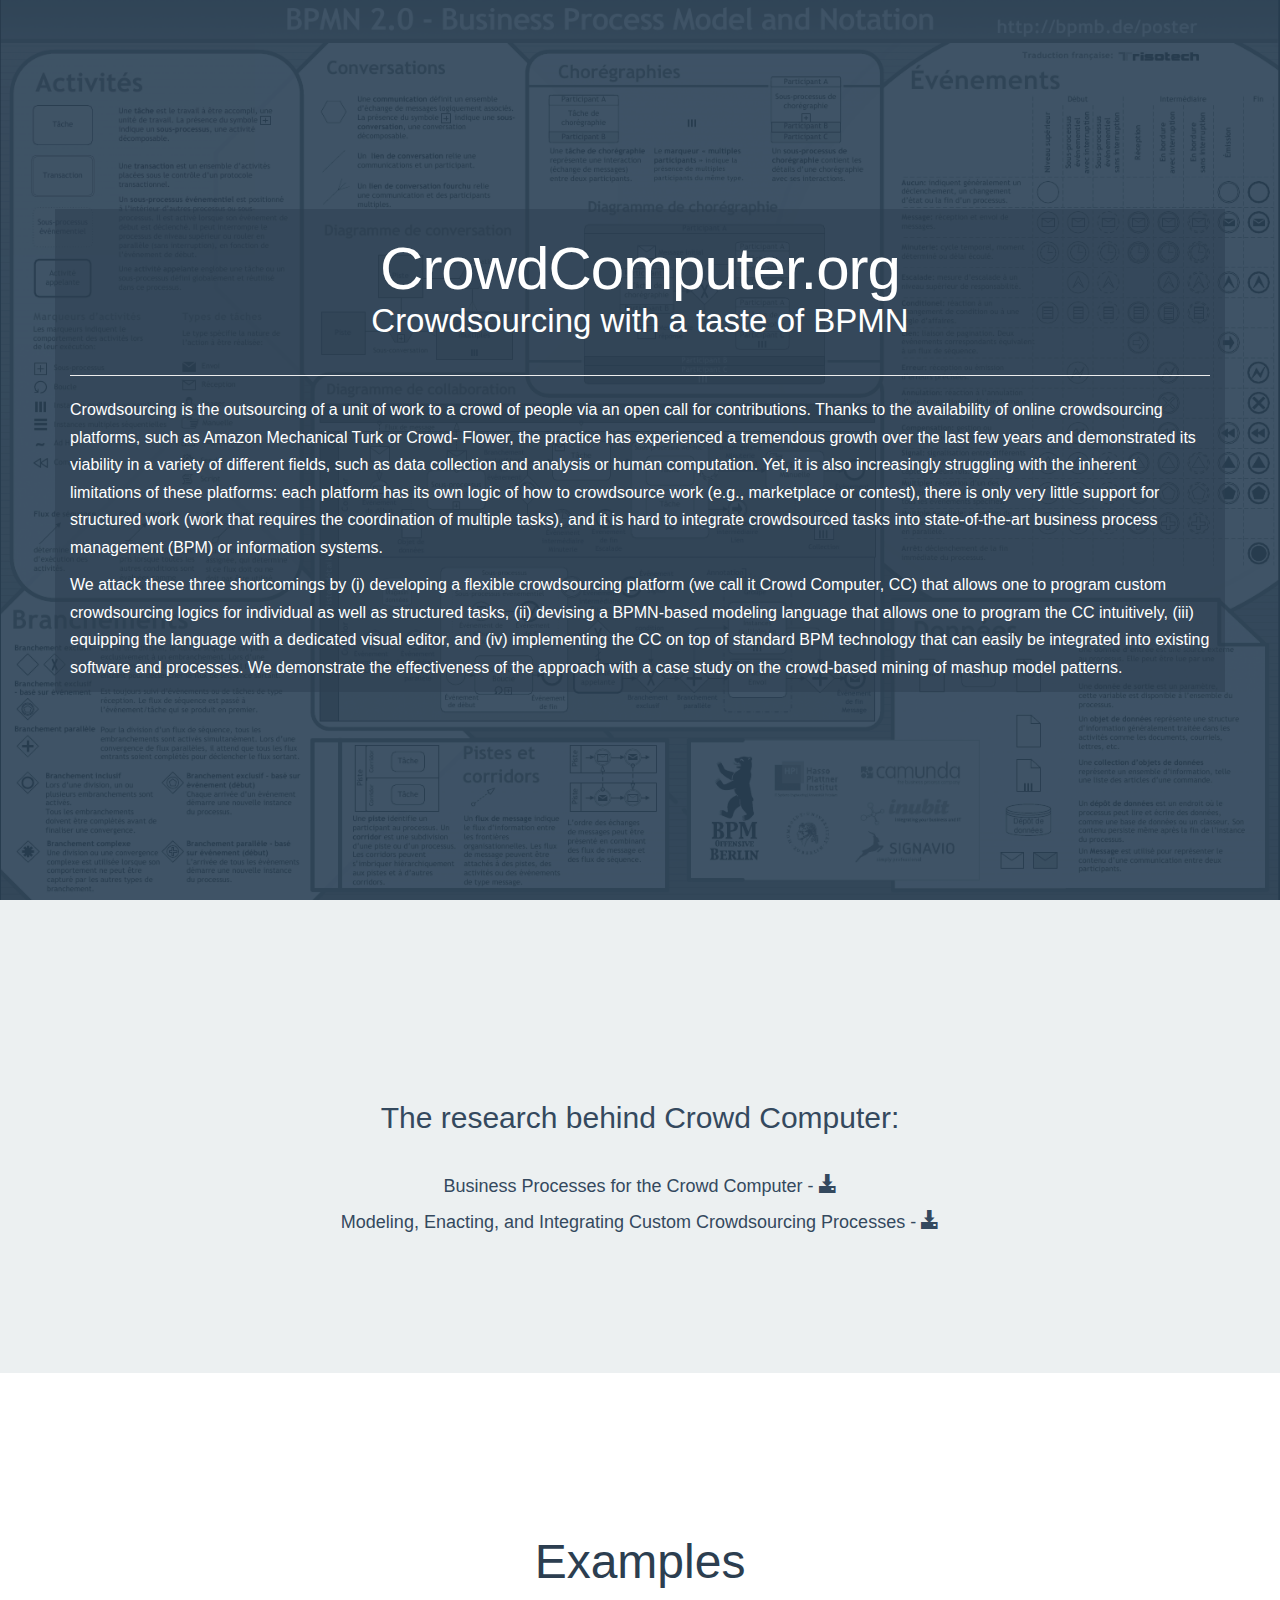
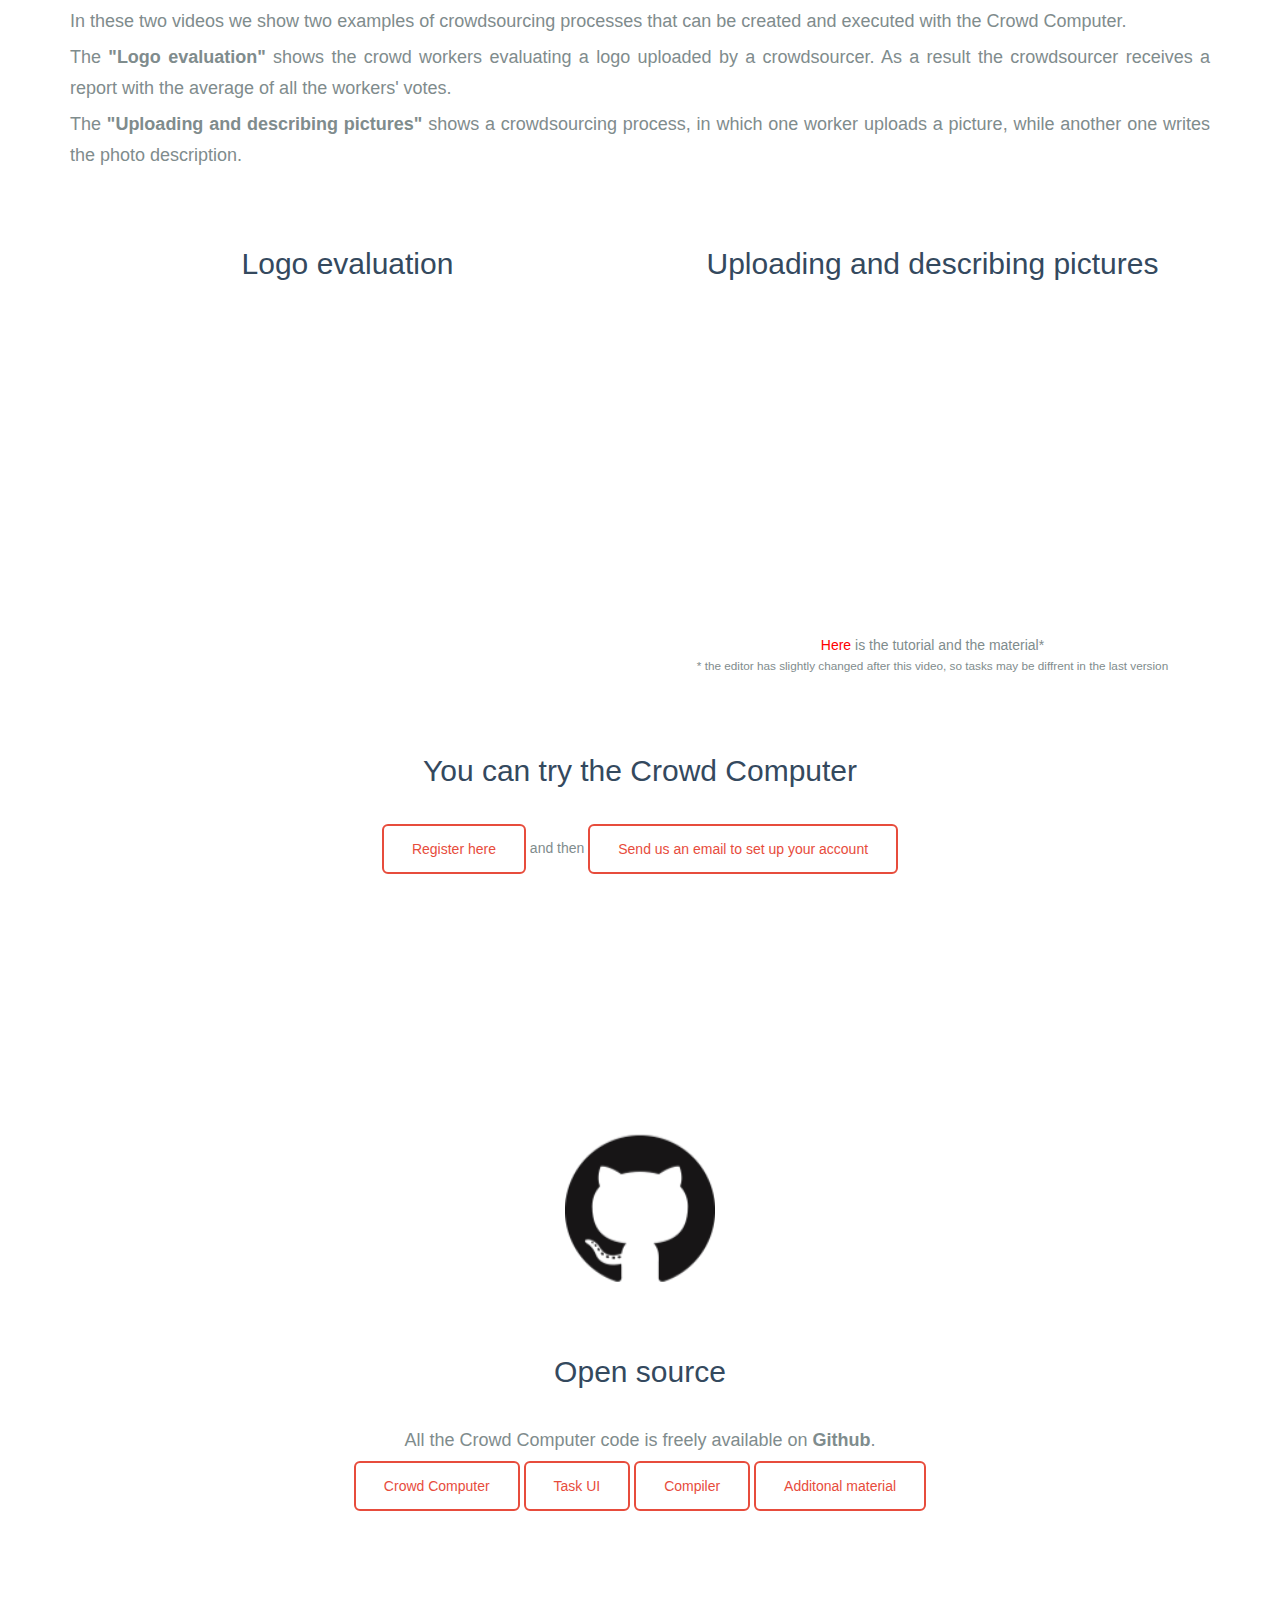
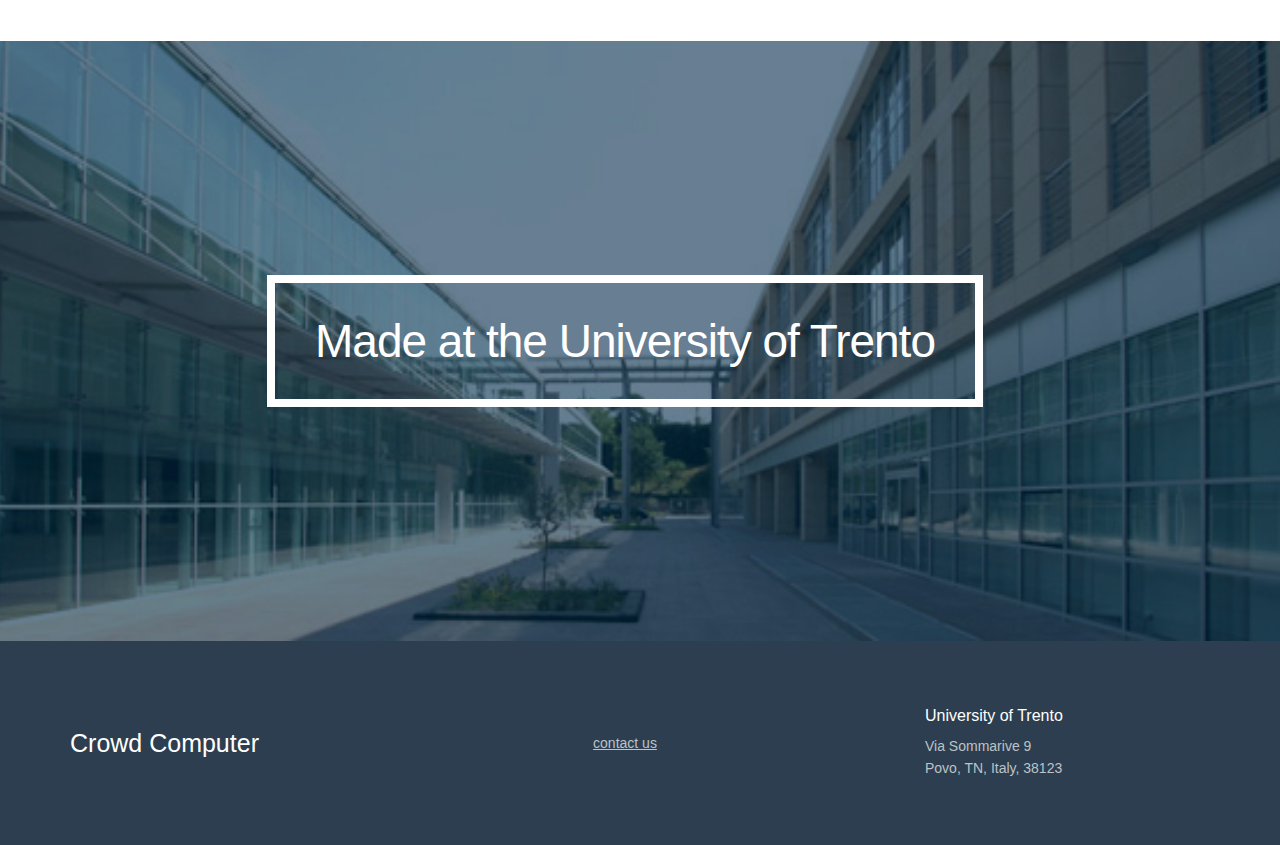
<file: index.html>
<!DOCTYPE html>
<html lang="en">
<head>
    <meta charset="utf-8">
    <title>Crowd Computer</title>
    <meta name="apple-mobile-web-app-capable" content="yes"/>
    <meta name="viewport" content="width=device-width, initial-scale=1.0, maximum-scale=1.0, user-scalable=no"/>
    <meta name="apple-mobile-web-app-status-bar-style" content="black"/>
    <link rel="shortcut icon" href="img/cc.png">
    <link rel="stylesheet" href="flat-ui/bootstrap/css/bootstrap.css">
    <link rel="stylesheet" href="flat-ui/css/flat-ui.css">
    <!-- Using only with Flat-UI (free)-->
    <link rel="stylesheet" href="common-files/css/icon-font.css">
    <link href="flat-ui/css/flat-ui.css" rel="stylesheet">
    <!-- end -->
    <link rel="stylesheet" href="common-files/css/animations.css">
    <link rel="stylesheet" href="ui-kit/ui-kit-header/css/ui-kit-styles.css">
    <link rel="stylesheet" href="ui-kit/ui-kit-content/css/ui-kit-styles.css">
    <link rel="stylesheet" href="ui-kit/ui-kit-footer/css/ui-kit-styles.css">
    <link rel="stylesheet" href="css/main-page.css">
    <!-- Begin Cookie Consent plugin by Silktide - http://silktide.com/cookieconsent -->
		<script type="text/javascript">
		    window.cookieconsent_options = {"message":"This website uses cookies to ensure you get the best experience on our website","dismiss":"Got it!","learnMore":"More info","link":null,"theme":"dark-top"};
		</script>
		
		<script type="text/javascript" src="//s3.amazonaws.com/cc.silktide.com/cookieconsent.latest.min.js"></script>
		<!-- End Cookie Consent plugin -->
    
</head>
<script>
    (function (i, s, o, g, r, a, m) {
        i['GoogleAnalyticsObject'] = r;
        i[r] = i[r] || function () {
            (i[r].q = i[r].q || []).push(arguments)
        }, i[r].l = 1 * new Date();
        a = s.createElement(o),
                m = s.getElementsByTagName(o)[0];
        a.async = 1;
        a.src = g;
        m.parentNode.insertBefore(a, m)
    })(window, document, 'script', '//www.google-analytics.com/analytics.js', 'ga');

    ga('create', 'UA-53403316-1', 'auto');
    ga('send', 'pageview');
    ga('set', 'anonymizeIp', true);

</script>
<body>
<!--  <section class="header-11-sub bg-midnight-blue">
       <div class="background">&nbsp;</div>
       <div class="container">
         <div class="row">
           <div class="col-sm-4">
             <h3>Features of Startup Framework</h3>
             <p>You have the design, you have the code. We’ve created the product that will help your startup to look even better.</p>
             <div class="signup-form">
               <form>
                 <div class="form-group">
                   <input class="form-control" type="text" placeholder="Your E-mail">
                 </div>
                 <div class="form-group">
                   <div>
                     <input type="password" class="form-control" placeholder="Password">
                   </div>
                   <div>
                     <input type="password" class="form-control" placeholder="Confirmation">
                   </div>
                 </div>
                 <div class="form-group">
                   <button type="submit" class="btn btn-block btn-info">Sign Up</button>
                 </div>
               </form>
             </div>
             <div class="additional-links">By signing up you agree to <a href="#">Terms of Use</a> and <a href="#">Privacy Policy</a>
             </div>
           </div>
           <div class="col-sm-7 col-sm-offset-1 player-wrapper">
             <div class="player">
               <iframe id="pPlayer" src="http://player.vimeo.com/video/80282064?title=0&amp;byline=0&amp;portrait=0&amp;api=1&amp;player_id=pPlayer" frameborder="0" webkitallowfullscreen mozallowfullscreen allowfullscreen></iframe>
             </div>
           </div>
         </div>
       </div>
     </section> -->
<section class="header-11-sub v-center bg-belize-hole">
    <div class="background">&nbsp;</div>
    <div>
        <div class="container">
            <div class="row ">
                <div class="col-sm-12 text-center">
                    <div class="hero-unit ">
                        <h1>CrowdComputer.org </h1>

                        <h3>Crowdsourcing with a taste of BPMN</h3>
                    </div>
                    <!-- <h3>Welcome to</h3> -->
                </div>

                <div class="col-sm-12">
                    <hr/>
                    <p>Crowdsourcing is the outsourcing of a unit of work to a crowd of people via an open call for
                        contributions. Thanks to the availability of online crowdsourcing platforms, such as Amazon
                        Mechanical Turk or Crowd- Flower, the practice has experienced a tremendous growth over the last
                        few years and demonstrated its viability in a variety of different fields, such as data
                        collection and analysis or human computation. Yet, it is also increasingly struggling with the
                        inherent limitations of these platforms: each platform has its own logic of how to crowdsource
                        work (e.g., marketplace or contest), there is only very little support for structured work (work
                        that requires the coordination of multiple tasks), and it is hard to integrate crowdsourced
                        tasks into state-of-the-art business process management (BPM) or information systems.</p>

                    <p>
                        We attack these three shortcomings by (i) developing a flexible crowdsourcing platform (we call
                        it Crowd Computer, CC) that allows one to program custom crowdsourcing logics for individual as
                        well as structured tasks, (ii) devising a BPMN-based modeling language that allows one to
                        program the CC intuitively, (iii) equipping the language with a dedicated visual editor, and
                        (iv) implementing the CC on top of standard BPM technology that can easily be integrated into
                        existing software and processes. We demonstrate the effectiveness of the approach with a case
                        study on the crowd-based mining of mashup model patterns.

                    </p>
                </div>

            </div>
        </div>
    </div>
    <!-- <a class="control-btn fui-arrow-down" href="#"></a> -->
</section>

<section class="content-8 bg-clouds">
    <div class="row">
        <div class="col-sm-12">
            <h3>The research behind Crowd Computer:
            </h3>
            <p class="link-color">  <a
                    href="http://disi.unitn.it/~tranquillini/uni/static/papers/KucherbaevBPMS22012.pdf" target="_blank"> Business Processes for the Crowd Computer - <span
                    class="glyphicon glyphicon-download-alt"></span></a></p>
            <p class="link-color">  <a
                    href="http://dl.acm.org/citation.cfm?id=2746353" target="_blank"> Modeling, Enacting, and Integrating Custom Crowdsourcing Processes - <span
                    class="glyphicon glyphicon-download-alt"></span></a></p>    
                    
        </div>
    </div>
</section>
<!--  <section class="content-23 v-center bg-belize-hole hidden">
     <div>
       <div class="container">
         <div class="hero-unit hero-unit-bordered myhead ">
           <h3>Welcome to</h3>
           <h1>CrowdComputer.org</h1>
           <p>Reinventing crowdsourcing one bit at a time
             </p>
         </div>
       </div>
     </div>
     <a class="control-btn fui-arrow-down" href="#"></a>
   </section> -->

<!-- <section class="content-8 " style="opacity: 1;">
    <div>
        <div class="container">
            <div class="row">
                <div class="col-sm-12">
                    <h3> BPMN4Crowd: modeling BPMN exploting the crowd</h3>
                </div>
                <div class="col-sm-12">
                    <div id="carousel-example-generic" class="carousel slide" data-ride="carousel">
                        <ol class="carousel-indicators">
                            <li data-target="#carousel-example-generic" data-slide-to="0" class="active"></li>
                            <li data-target="#carousel-example-generic" data-slide-to="1"></li>
                            <li data-target="#carousel-example-generic" data-slide-to="2"></li>
                        </ol>

                        <div class="carousel-inner" role="listbox">
                            <div class="item active">
                                <img src="img/bpmn.png" alt="...">

                                <div class="carousel-caption">
                                    ...
                                </div>
                            </div>
                            <div class="item">
                                <img src="img/bpmn.png" alt="...">

                                <div class="carousel-caption">
                                    ...
                                </div>
                            </div>
                        </div>

                        <a class="left carousel-control" href="#carousel-example-generic" role="button"
                           data-slide="prev">
                            <span class="glyphicon glyphicon-chevron-left"></span>
                            <span class="sr-only">Previous</span>
                        </a>
                        <a class="right carousel-control" href="#carousel-example-generic" role="button"
                           data-slide="next">
                            <span class="glyphicon glyphicon-chevron-right"></span>
                            <span class="sr-only">Next</span>
                        </a>
                    </div>
                </div>
            </div>
        </div>
    </div>
</section>
-->

<section class="content-8 v-center bg-white">
    <div>
        <div class="container">
            <div class="row">
              <div class="col-sm-12">
                <h1>Examples</h1>
                <div class="description">

                <p> In these two videos we show two examples of crowdsourcing processes that can be created and executed with the Crowd Computer.</p>
                <p>The <b>"Logo evaluation"</b> shows the crowd workers evaluating a logo uploaded by a crowdsourcer. As a result the crowdsourcer receives a report with the average of all the workers' votes.</p>
                <p>The <b>"Uploading and describing pictures"</b> shows a crowdsourcing process, in which one worker uploads a picture, while another one writes the photo description.</p>
                  
              </div>
            </div>

              <div class="col-sm-6">
                <h3>Logo evaluation</h3>
                <iframe width="560" height="315"
                src="http://www.youtube-nocookie.com/embed/z-BIGraWPC8"
                frameborder="0" allowfullscreen></iframe>


              </div>
                <div class="col-sm-6">
                  <h3>Uploading and describing pictures</h3>
                    <iframe  width="560" height="315" src="http://www.youtube-nocookie.com/embed/ghcIN1RSIGw"
                            frameborder="0" allowfullscreen></iframe> <a
                            href="https://github.com/Crowdcomputer/CC/wiki/T0.0.Tutorial" target="_blank"
                            style="color:red">Here</a> is the tutorial and the material*<br />
                        <small>* the editor has slightly changed after this video, so tasks may be diffrent in the last version</small></p>
                    <p></p>
                </div>

            </div>
            <div class="row">
                <div class="col-sm-6 col-sm-offset-3">
                    <h3>You can try the Crowd Computer</h3>
                    <a class="btn btn-large btn-clear"
                       href="http://disi.unitn.it/~tranquillini/brb.html" target="_blank">Register here</a> and then
                    <a class="btn btn-large btn-clear"
                       href="mailto:stefano.tranquillini@gmail.com">Send us an email to set up your account</a>
                </div>
            </div>
        </div>
    </div>
</section>

<section class="content-8 v-center welcome-block-opensource ani-processed" style="opacity: 1;">
    <div>
        <div class="container">
            <img width="150" height="150" alt="" src="img/gh.png">

            <h3>Open source</h3>


            <div class="row">
                <div class="col-sm-12">
                    <p>All the Crowd Computer code is freely available on <b>Github</b>.
                    </p>
                    <!--p>
                      <iframe src="http://ghbtns.com/github-btn.html?user=CrowdCafe&amp;repo=crowdcafe&amp;type=watch&amp;count=true&amp;size=large" allowtransparency="true" frameborder="0" scrolling="0" width="152px" height="30px"></iframe>
                      <iframe src="http://ghbtns.com/github-btn.html?user=CrowdCafe&amp;repo=crowdcafe&amp;type=fork&amp;count=true&amp;size=large" allowtransparency="true" frameborder="0" scrolling="0" width="152px" height="30px"></iframe>
                    </p-->
                    <a class="btn btn-large btn-clear" href="https://github.com/Crowdcomputer/CC" target="_blank">Crowd Computer</a>
                    <a class="btn btn-large btn-clear"
                       href="https://github.com/Crowdcomputer/BPMN4Crowd-Activiti-Task-UIs" target="_blank">Task UI</a>
                    <a class="btn btn-large btn-clear" href="https://github.com/Crowdcomputer/BPMN4Crowd-Compiler"
                       target="_blank">Compiler</a>
                    <a class="btn btn-large btn-clear" href="https://github.com/Crowdcomputer/" target="_blank">Additonal
                        material</a>

                </div>
            </div>
        </div>
    </div>
</section>

<section class="content-23 v-center ani-processed trento">
    <div class="background">&nbsp;</div>
    <div>
        <div class="container">
            <div class="row v-center">
                <div class="col-ml-12">
                    <div class="hero-unit hero-unit-bordered">
                        <h1>Made at the University of Trento</h1></div>
                </div>
            </div>

        </div>
    </div>
    </div>
</section>
<footer class="footer-3">
    <div class="container">
        <div class="row v-center">
            <div class="col-sm-3">
                <a class="brand" href="#">Crowd Computer</a>
            </div>
            <div class="col-sm-6">
                <div class="additional-links" style="text-align:center">
                    <a href="mailto:stefano.tranquillini@unitn.it">contact us</a>
                </div>
            </div>
            <div class="col-sm-3">
                <h6><a href="www.lifeparticipation.org">University of Trento</a></h6>

                <div class="address">
                    Via Sommarive 9
                    <br>Povo, TN, Italy, 38123
                </div>
            </div>
        </div>
    </div>
</footer>
<!-- Placed at the end of the document so the pages load faster -->
<script src="common-files/js/jquery-1.10.2.min.js"></script>
<script src="flat-ui/js/bootstrap.min.js"></script>
<script src="common-files/js/modernizr.custom.js"></script>
<script src="common-files/js/page-transitions.js"></script>
<script src="common-files/js/modernizr.custom.js"></script>
<script src="common-files/js/page-transitions.js"></script>
<script src="common-files/js/jquery.scrollTo-1.4.3.1-min.js"></script>
<script src="common-files/js/jquery.parallax.min.js"></script>
<script src="common-files/js/easing.min.js"></script>
<script src="common-files/js/jquery.svg.js"></script>
<script src="common-files/js/jquery.svganim.js"></script>
<script src="common-files/js/startup-kit.js"></script>
<script type="text/javascript">
    $(window).resize(function () {
        var sH = $(window).height();
        $('section.header-10-sub').css('height', (sH - $('header').outerHeight()) + 'px');
        // $('section:not(.header-10-sub):not(.content-11)').css('height', sH + 'px');

        // if (!el.hasClass('ani-processed')) {
        //     el.eq(0).data('scrollPos', el.eq(0).offset().top - $(window).height() + shift);
        // }
        var sH = $(window).height();
//        this makes it fullscreen
        var size = (sH - $('.header-11-sub').height()) / 2;
        $('.header-11-sub').css('padding-top', size + 'px');
//        size = size * 0.5;
//        $('.header-11-sub').css('padding-top', size + 90 + 'px');
        $('.header-11-sub').css('padding-bottom', size + 'px');
    });

</script>
</body>
</html>
</file>
<file: flat-ui/css/flat-ui.css>
@font-face {
  font-family: 'Lato';
  src: url('../fonts/lato/lato-black-webfont.eot');
  src: url('../fonts/lato/lato-black-webfont.eot?#iefix') format('embedded-opentype'), url('../fonts/lato/lato-black-webfont.woff') format('woff'), url('../fonts/lato/lato-black-webfont.ttf') format('truetype'), url('../fonts/lato/lato-black-webfont.svg#latoblack') format('svg');
  font-weight: 900;
  font-style: normal;
}
@font-face {
  font-family: 'Lato';
  src: url('../fonts/lato/lato-bold-webfont.eot');
  src: url('../fonts/lato/lato-bold-webfont.eot?#iefix') format('embedded-opentype'), url('../fonts/lato/lato-bold-webfont.woff') format('woff'), url('../fonts/lato/lato-bold-webfont.ttf') format('truetype'), url('../fonts/lato/lato-bold-webfont.svg#latobold') format('svg');
  font-weight: bold;
  font-style: normal;
}
@font-face {
  font-family: 'Lato';
  src: url('../fonts/lato/lato-bolditalic-webfont.eot');
  src: url('../fonts/lato/lato-bolditalic-webfont.eot?#iefix') format('embedded-opentype'), url('../fonts/lato/lato-bolditalic-webfont.woff') format('woff'), url('../fonts/lato/lato-bolditalic-webfont.ttf') format('truetype'), url('../fonts/lato/lato-bolditalic-webfont.svg#latobold_italic') format('svg');
  font-weight: bold;
  font-style: italic;
}
@font-face {
  font-family: 'Lato';
  src: url('../fonts/lato/lato-italic-webfont.eot');
  src: url('../fonts/lato/lato-italic-webfont.eot?#iefix') format('embedded-opentype'), url('../fonts/lato/lato-italic-webfont.woff') format('woff'), url('../fonts/lato/lato-italic-webfont.ttf') format('truetype'), url('../fonts/lato/lato-italic-webfont.svg#latoitalic') format('svg');
  font-weight: normal;
  font-style: italic;
}
@font-face {
  font-family: 'Lato';
  src: url('../fonts/lato/lato-light-webfont.eot');
  src: url('../fonts/lato/lato-light-webfont.eot?#iefix') format('embedded-opentype'), url('../fonts/lato/lato-light-webfont.woff') format('woff'), url('../fonts/lato/lato-light-webfont.ttf') format('truetype'), url('../fonts/lato/lato-light-webfont.svg#latolight') format('svg');
  font-weight: 300;
  font-style: normal;
}
@font-face {
  font-family: 'Lato';
  src: url('../fonts/lato/lato-regular-webfont.eot');
  src: url('../fonts/lato/lato-regular-webfont.eot?#iefix') format('embedded-opentype'), url('../fonts/lato/lato-regular-webfont.woff') format('woff'), url('../fonts/lato/lato-regular-webfont.ttf') format('truetype'), url('../fonts/lato/lato-regular-webfont.svg#latoregular') format('svg');
  font-weight: normal;
  font-style: normal;
}
@font-face {
  font-family: 'Flat-UI-Icons';
  src: url('../fonts/Flat-UI-Icons.eot');
  src: url('../fonts/Flat-UI-Icons.eot?#iefix') format('embedded-opentype'), url('../fonts/Flat-UI-Icons.woff') format('woff'), url('../fonts/Flat-UI-Icons.ttf') format('truetype'), url('../fonts/Flat-UI-Icons.svg#Flat-UI-Icons') format('svg');
  font-weight: normal;
  font-style: normal;
}
/* Use the following CSS code if you want to use data attributes for inserting your icons */
[data-icon]:before {
  font-family: 'Flat-UI-Icons';
  content: attr(data-icon);
  speak: none;
  font-weight: normal;
  font-variant: normal;
  text-transform: none;
  -webkit-font-smoothing: antialiased;
}
/* Use the following CSS code if you want to have a class per icon */
/*
Instead of a list of all class selectors,
you can use the generic selector below, but it's slower:
[class*="fui-"] {
*/
.fui-arrow-right,
.fui-arrow-left,
.fui-cmd,
.fui-check-inverted,
.fui-heart,
.fui-location,
.fui-plus,
.fui-check,
.fui-cross,
.fui-list,
.fui-new,
.fui-video,
.fui-photo,
.fui-volume,
.fui-time,
.fui-eye,
.fui-chat,
.fui-search,
.fui-user,
.fui-mail,
.fui-lock,
.fui-gear,
.fui-radio-unchecked,
.fui-radio-checked,
.fui-checkbox-unchecked,
.fui-checkbox-checked,
.fui-calendar-solid,
.fui-pause,
.fui-play,
.fui-check-inverted-2 {
  display: inline-block;
  font-family: 'Flat-UI-Icons';
  speak: none;
  font-style: normal;
  font-weight: normal;
  font-variant: normal;
  text-transform: none;
  -webkit-font-smoothing: antialiased;
}
.fui-arrow-right:before {
  content: "\e02c";
}
.fui-arrow-left:before {
  content: "\e02d";
}
.fui-cmd:before {
  content: "\e02f";
}
.fui-check-inverted:before {
  content: "\e006";
}
.fui-heart:before {
  content: "\e007";
}
.fui-location:before {
  content: "\e008";
}
.fui-plus:before {
  content: "\e009";
}
.fui-check:before {
  content: "\e00a";
}
.fui-cross:before {
  content: "\e00b";
}
.fui-list:before {
  content: "\e00c";
}
.fui-new:before {
  content: "\e00d";
}
.fui-video:before {
  content: "\e00e";
}
.fui-photo:before {
  content: "\e00f";
}
.fui-volume:before {
  content: "\e010";
}
.fui-time:before {
  content: "\e011";
}
.fui-eye:before {
  content: "\e012";
}
.fui-chat:before {
  content: "\e013";
}
.fui-search:before {
  content: "\e01c";
}
.fui-user:before {
  content: "\e01d";
}
.fui-mail:before {
  content: "\e01e";
}
.fui-lock:before {
  content: "\e01f";
}
.fui-gear:before {
  content: "\e024";
}
.fui-radio-unchecked:before {
  content: "\e02b";
}
.fui-radio-checked:before {
  content: "\e032";
}
.fui-checkbox-unchecked:before {
  content: "\e033";
}
.fui-checkbox-checked:before {
  content: "\e034";
}
.fui-calendar-solid:before {
  content: "\e022";
}
.fui-pause:before {
  content: "\e03b";
}
.fui-play:before {
  content: "\e03c";
}
.fui-check-inverted-2:before {
  content: "\e000";
}
.dropdown-arrow-inverse {
  border-bottom-color: #34495e !important;
  border-top-color: #34495e !important;
}
body {
  font-family: "Lato", Helvetica, Arial, sans-serif;
  font-size: 18px;
  line-height: 1.72222;
  color: #34495e;
  background-color: #ffffff;
}
a {
  color: #16a085;
  text-decoration: none;
  -webkit-transition: 0.25s;
  transition: 0.25s;
}
a:hover,
a:focus {
  color: #1abc9c;
  text-decoration: none;
}
a:focus {
  outline: none;
}
.img-rounded {
  border-radius: 6px;
}
.img-comment {
  font-size: 15px;
  line-height: 1.2;
  font-style: italic;
  margin: 24px 0;
}
p {
  font-size: 18px;
  line-height: 1.72222;
  margin: 0 0 15px;
}
.lead {
  margin-bottom: 30px;
  font-size: 28px;
  line-height: 1.46428571;
  font-weight: 300;
}
@media (min-width: 768px) {
  .lead {
    font-size: 30.006px;
  }
}
small,
.small {
  font-size: 83%;
  line-height: 2.067;
}
.text-muted {
  color: #bdc3c7;
}
.text-inverse {
  color: #ffffff;
}
.text-primary {
  color: #1abc9c;
}
.text-primary:hover {
  color: #15967d;
}
.text-warning {
  color: #f1c40f;
}
.text-warning:hover {
  color: #c19d0c;
}
.text-danger {
  color: #e74c3c;
}
.text-danger:hover {
  color: #b93d30;
}
.text-success {
  color: #2ecc71;
}
.text-success:hover {
  color: #25a35a;
}
.text-info {
  color: #3498db;
}
.text-info:hover {
  color: #2a7aaf;
}
h1,
h2,
h3,
h4,
h5,
h6,
.h1,
.h2,
.h3,
.h4,
.h5,
.h6 {
  font-family: "Lato", Helvetica, Arial, sans-serif;
  font-weight: 700;
  line-height: 1.1;
  color: inherit;
}
h1 small,
h2 small,
h3 small,
h4 small,
h5 small,
h6 small,
.h1 small,
.h2 small,
.h3 small,
.h4 small,
.h5 small,
.h6 small {
  color: #e7e9ec;
}
h1,
h2,
h3 {
  margin-top: 30px;
  margin-bottom: 15px;
}
h4,
h5,
h6 {
  margin-top: 15px;
  margin-bottom: 15px;
}
h6 {
  font-weight: normal;
}
h1,
.h1 {
  font-size: 61px;
}
h2,
.h2 {
  font-size: 53px;
}
h3,
.h3 {
  font-size: 40px;
}
h4,
.h4 {
  font-size: 29px;
}
h5,
.h5 {
  font-size: 28px;
}
h6,
.h6 {
  font-size: 24px;
}
.page-header {
  padding-bottom: 14px;
  margin: 60px 0 30px;
  border-bottom: 1px solid #e7e9ec;
}
ul,
ol {
  margin-bottom: 15px;
}
dl {
  margin-bottom: 30px;
}
dt,
dd {
  line-height: 1.72222;
}
@media (min-width: 768px) {
  .dl-horizontal dt {
    width: 160px;
  }
  .dl-horizontal dd {
    margin-left: 180px;
  }
}
abbr[title],
abbr[data-original-title] {
  border-bottom: 1px dotted #bdc3c7;
}
blockquote {
  border-left: 3px solid #e7e9ec;
  padding: 0 0 0 16px;
  margin: 0 0 30px;
}
blockquote p {
  font-size: 20px;
  line-height: 1.55;
  font-weight: normal;
  margin-bottom: .4em;
}
blockquote small {
  font-size: 18px;
  line-height: 1.72222;
  font-style: italic;
  color: inherit;
}
blockquote small:before {
  content: "";
}
blockquote.pull-right {
  padding-right: 16px;
  padding-left: 0;
  border-right: 3px solid #e7e9ec;
  border-left: 0;
}
blockquote.pull-right small:after {
  content: "";
}
address {
  margin-bottom: 30px;
  line-height: 1.72222;
}
code,
kdb,
pre,
samp {
  font-family: Monaco, Menlo, Consolas, "Courier New", monospace;
}
code {
  font-size: 75%;
  color: #c7254e;
  background-color: #f9f2f4;
  border-radius: 4px;
}
pre {
  padding: 8px;
  margin: 0 0 15px;
  font-size: 13px;
  line-height: 1.72222;
  color: inherit;
  background-color: #ffffff;
  border: 2px solid #e7e9ec;
  border-radius: 6px;
  white-space: pre;
}
.pre-scrollable {
  max-height: 340px;
}
.btn {
  border: none;
  font-size: 15px;
  font-weight: normal;
  line-height: 1.4;
  border-radius: 4px;
  padding: 10px 15px;
  -webkit-font-smoothing: subpixel-antialiased;
  -webkit-transition: border .25s linear, color .25s linear, background-color .25s linear;
  transition: border .25s linear, color .25s linear, background-color .25s linear;
}
.btn:hover,
.btn:focus {
  outline: none;
  color: #ffffff;
}
.btn:active,
.btn.active {
  outline: none;
  -webkit-box-shadow: none;
  box-shadow: none;
}
.btn.disabled,
.btn[disabled],
fieldset[disabled] .btn {
  background-color: #bdc3c7;
  color: rgba(255, 255, 255, 0.75);
  opacity: 0.7;
  filter: alpha(opacity=70);
}
.btn > [class^="fui-"] {
  margin: 0 1px;
  position: relative;
  line-height: 1;
  top: 1px;
}
.btn-xs.btn > [class^="fui-"] {
  font-size: 11px;
  top: 0;
}
.btn-hg.btn > [class^="fui-"] {
  top: 2px;
}
.btn-default {
  color: #ffffff;
  background-color: #bdc3c7;
}
.btn-default:hover,
.btn-default:focus,
.btn-default:active,
.btn-default.active,
.open .dropdown-toggle.btn-default {
  color: #ffffff;
  background-color: #cacfd2;
  border-color: #cacfd2;
}
.btn-default:active,
.btn-default.active,
.open .dropdown-toggle.btn-default {
  background: #a1a6a9;
  border-color: #a1a6a9;
}
.btn-default.disabled,
.btn-default[disabled],
fieldset[disabled] .btn-default,
.btn-default.disabled:hover,
.btn-default[disabled]:hover,
fieldset[disabled] .btn-default:hover,
.btn-default.disabled:focus,
.btn-default[disabled]:focus,
fieldset[disabled] .btn-default:focus,
.btn-default.disabled:active,
.btn-default[disabled]:active,
fieldset[disabled] .btn-default:active,
.btn-default.disabled.active,
.btn-default[disabled].active,
fieldset[disabled] .btn-default.active {
  background-color: #bdc3c7;
  border-color: #bdc3c7;
}
.btn-primary {
  color: #ffffff;
  background-color: #1abc9c;
}
.btn-primary:hover,
.btn-primary:focus,
.btn-primary:active,
.btn-primary.active,
.open .dropdown-toggle.btn-primary {
  color: #ffffff;
  background-color: #48c9b0;
  border-color: #48c9b0;
}
.btn-primary:active,
.btn-primary.active,
.open .dropdown-toggle.btn-primary {
  background: #16a085;
  border-color: #16a085;
}
.btn-primary.disabled,
.btn-primary[disabled],
fieldset[disabled] .btn-primary,
.btn-primary.disabled:hover,
.btn-primary[disabled]:hover,
fieldset[disabled] .btn-primary:hover,
.btn-primary.disabled:focus,
.btn-primary[disabled]:focus,
fieldset[disabled] .btn-primary:focus,
.btn-primary.disabled:active,
.btn-primary[disabled]:active,
fieldset[disabled] .btn-primary:active,
.btn-primary.disabled.active,
.btn-primary[disabled].active,
fieldset[disabled] .btn-primary.active {
  background-color: #1abc9c;
  border-color: #1abc9c;
}
.btn-info {
  color: #ffffff;
  background-color: #3498db;
}
.btn-info:hover,
.btn-info:focus,
.btn-info:active,
.btn-info.active,
.open .dropdown-toggle.btn-info {
  color: #ffffff;
  background-color: #5dade2;
  border-color: #5dade2;
}
.btn-info:active,
.btn-info.active,
.open .dropdown-toggle.btn-info {
  background: #2c81ba;
  border-color: #2c81ba;
}
.btn-info.disabled,
.btn-info[disabled],
fieldset[disabled] .btn-info,
.btn-info.disabled:hover,
.btn-info[disabled]:hover,
fieldset[disabled] .btn-info:hover,
.btn-info.disabled:focus,
.btn-info[disabled]:focus,
fieldset[disabled] .btn-info:focus,
.btn-info.disabled:active,
.btn-info[disabled]:active,
fieldset[disabled] .btn-info:active,
.btn-info.disabled.active,
.btn-info[disabled].active,
fieldset[disabled] .btn-info.active {
  background-color: #3498db;
  border-color: #3498db;
}
.btn-danger {
  color: #ffffff;
  background-color: #e74c3c;
}
.btn-danger:hover,
.btn-danger:focus,
.btn-danger:active,
.btn-danger.active,
.open .dropdown-toggle.btn-danger {
  color: #ffffff;
  background-color: #ec7063;
  border-color: #ec7063;
}
.btn-danger:active,
.btn-danger.active,
.open .dropdown-toggle.btn-danger {
  background: #c44133;
  border-color: #c44133;
}
.btn-danger.disabled,
.btn-danger[disabled],
fieldset[disabled] .btn-danger,
.btn-danger.disabled:hover,
.btn-danger[disabled]:hover,
fieldset[disabled] .btn-danger:hover,
.btn-danger.disabled:focus,
.btn-danger[disabled]:focus,
fieldset[disabled] .btn-danger:focus,
.btn-danger.disabled:active,
.btn-danger[disabled]:active,
fieldset[disabled] .btn-danger:active,
.btn-danger.disabled.active,
.btn-danger[disabled].active,
fieldset[disabled] .btn-danger.active {
  background-color: #e74c3c;
  border-color: #e74c3c;
}
.btn-success {
  color: #ffffff;
  background-color: #2ecc71;
}
.btn-success:hover,
.btn-success:focus,
.btn-success:active,
.btn-success.active,
.open .dropdown-toggle.btn-success {
  color: #ffffff;
  background-color: #58d68d;
  border-color: #58d68d;
}
.btn-success:active,
.btn-success.active,
.open .dropdown-toggle.btn-success {
  background: #27ad60;
  border-color: #27ad60;
}
.btn-success.disabled,
.btn-success[disabled],
fieldset[disabled] .btn-success,
.btn-success.disabled:hover,
.btn-success[disabled]:hover,
fieldset[disabled] .btn-success:hover,
.btn-success.disabled:focus,
.btn-success[disabled]:focus,
fieldset[disabled] .btn-success:focus,
.btn-success.disabled:active,
.btn-success[disabled]:active,
fieldset[disabled] .btn-success:active,
.btn-success.disabled.active,
.btn-success[disabled].active,
fieldset[disabled] .btn-success.active {
  background-color: #2ecc71;
  border-color: #2ecc71;
}
.btn-warning {
  color: #ffffff;
  background-color: #f1c40f;
}
.btn-warning:hover,
.btn-warning:focus,
.btn-warning:active,
.btn-warning.active,
.open .dropdown-toggle.btn-warning {
  color: #ffffff;
  background-color: #f5d313;
  border-color: #f5d313;
}
.btn-warning:active,
.btn-warning.active,
.open .dropdown-toggle.btn-warning {
  background: #cda70d;
  border-color: #cda70d;
}
.btn-warning.disabled,
.btn-warning[disabled],
fieldset[disabled] .btn-warning,
.btn-warning.disabled:hover,
.btn-warning[disabled]:hover,
fieldset[disabled] .btn-warning:hover,
.btn-warning.disabled:focus,
.btn-warning[disabled]:focus,
fieldset[disabled] .btn-warning:focus,
.btn-warning.disabled:active,
.btn-warning[disabled]:active,
fieldset[disabled] .btn-warning:active,
.btn-warning.disabled.active,
.btn-warning[disabled].active,
fieldset[disabled] .btn-warning.active {
  background-color: #f1c40f;
  border-color: #f1c40f;
}
.btn-inverse {
  color: #ffffff;
  background-color: #34495e;
}
.btn-inverse:hover,
.btn-inverse:focus,
.btn-inverse:active,
.btn-inverse.active,
.open .dropdown-toggle.btn-inverse {
  color: #ffffff;
  background-color: #415b76;
  border-color: #415b76;
}
.btn-inverse:active,
.btn-inverse.active,
.open .dropdown-toggle.btn-inverse {
  background: #2c3e50;
  border-color: #2c3e50;
}
.btn-inverse.disabled,
.btn-inverse[disabled],
fieldset[disabled] .btn-inverse,
.btn-inverse.disabled:hover,
.btn-inverse[disabled]:hover,
fieldset[disabled] .btn-inverse:hover,
.btn-inverse.disabled:focus,
.btn-inverse[disabled]:focus,
fieldset[disabled] .btn-inverse:focus,
.btn-inverse.disabled:active,
.btn-inverse[disabled]:active,
fieldset[disabled] .btn-inverse:active,
.btn-inverse.disabled.active,
.btn-inverse[disabled].active,
fieldset[disabled] .btn-inverse.active {
  background-color: #34495e;
  border-color: #34495e;
}
.btn-embossed {
  -webkit-box-shadow: inset 0 -2px 0 rgba(0, 0, 0, 0.15);
  box-shadow: inset 0 -2px 0 rgba(0, 0, 0, 0.15);
}
.btn-embossed.active,
.btn-embossed:active {
  -webkit-box-shadow: inset 0 2px 0 rgba(0, 0, 0, 0.15);
  box-shadow: inset 0 2px 0 rgba(0, 0, 0, 0.15);
}
.btn-wide {
  min-width: 140px;
  padding-left: 30px;
  padding-right: 30px;
}
.btn-link {
  color: #16a085;
}
.btn-link:hover,
.btn-link:focus {
  color: #1abc9c;
  text-decoration: underline;
  background-color: transparent;
}
.btn-link[disabled]:hover,
fieldset[disabled] .btn-link:hover,
.btn-link[disabled]:focus,
fieldset[disabled] .btn-link:focus {
  color: #bdc3c7;
  text-decoration: none;
}
.btn-hg {
  padding: 13px 20px;
  font-size: 22px;
  line-height: 1.227;
  border-radius: 6px;
}
.btn-lg {
  padding: 10px 19px;
  font-size: 17px;
  line-height: 1.471;
  border-radius: 6px;
}
.btn-sm {
  padding: 9px 13px;
  font-size: 13px;
  line-height: 1.385;
  border-radius: 4px;
}
.btn-xs {
  padding: 6px 9px;
  font-size: 12px;
  line-height: 1.083;
  border-radius: 3px;
}
.btn-tip {
  font-weight: 300;
  padding-left: 10px;
  font-size: 92%;
}
.btn-block {
  white-space: normal;
}
.btn-default .caret {
  border-top-color: #ffffff;
}
.btn-primary .caret,
.btn-success .caret,
.btn-warning .caret,
.btn-danger .caret,
.btn-info .caret {
  border-top-color: #ffffff;
}
.dropup .btn-default .caret {
  border-bottom-color: #ffffff;
}
.dropup .btn-primary .caret,
.dropup .btn-success .caret,
.dropup .btn-warning .caret,
.dropup .btn-danger .caret,
.dropup .btn-info .caret {
  border-bottom-color: #ffffff;
}
.btn-group-xs > .btn {
  padding: 6px 9px;
  font-size: 12px;
  line-height: 1.083;
  border-radius: 3px;
}
.btn-group-sm > .btn {
  padding: 9px 13px;
  font-size: 13px;
  line-height: 1.385;
  border-radius: 4px;
}
.btn-group-lg > .btn {
  padding: 10px 19px;
  font-size: 17px;
  line-height: 1.471;
  border-radius: 6px;
}
.btn-group-gh > .btn {
  padding: 13px 20px;
  font-size: 22px;
  line-height: 1.227;
  border-radius: 6px;
}
.btn-group > .btn + .btn {
  margin-left: 0;
}
.btn-group > .btn + .dropdown-toggle {
  border-left: 2px solid rgba(52, 73, 94, 0.15);
  padding-left: 12px;
  padding-right: 12px;
}
.btn-group > .btn + .dropdown-toggle .caret {
  margin-left: 3px;
  margin-right: 3px;
}
.btn-group > .btn.btn-gh + .dropdown-toggle .caret {
  margin-left: 7px;
  margin-right: 7px;
}
.btn-group > .btn.btn-sm + .dropdown-toggle .caret {
  margin-left: 0;
  margin-right: 0;
}
.dropdown-toggle .caret {
  margin-left: 8px;
}
.btn-group > .btn,
.btn-group > .dropdown-menu,
.btn-group > .popover {
  font-weight: 400;
}
.btn-group:focus .dropdown-toggle {
  outline: none;
  -webkit-transition: 0.25s;
  transition: 0.25s;
}
.btn-group.open .dropdown-toggle {
  color: rgba(255, 255, 255, 0.75);
  -webkit-box-shadow: none;
  box-shadow: none;
}
.btn-toolbar .btn.active {
  color: #ffffff;
}
.btn-toolbar .btn > [class^="fui-"] {
  font-size: 16px;
  margin: 0 1px;
}
.caret {
  border-width: 8px 6px;
  border-bottom-color: #34495e;
  border-top-color: #34495e;
  border-style: solid;
  border-bottom-style: none;
  -webkit-transition: 0.25s;
  transition: 0.25s;
  -webkit-transform: scale(1.001);
  -ms-transform: scale(1.001);
  transform: scale(1.001);
}
.dropup .caret,
.dropup .btn-lg .caret,
.navbar-fixed-bottom .dropdown .caret {
  border-bottom-width: 8px;
}
.btn-lg .caret {
  border-top-width: 8px;
  border-right-width: 6px;
  border-left-width: 6px;
}
.select {
  display: inline-block;
  margin-bottom: 10px;
}
[class*="span"] > .select[class*="span"] {
  margin-left: 0;
}
.select[class*="span"] .btn {
  width: 100%;
}
.select.select-block {
  display: block;
  float: none;
  margin-left: 0;
  width: auto;
}
.select.select-block:before,
.select.select-block:after {
  content: " ";
  /* 1 */

  display: table;
  /* 2 */

}
.select.select-block:after {
  clear: both;
}
.select.select-block .btn {
  width: 100%;
}
.select.select-block .dropdown-menu {
  width: 100%;
}
.select .btn {
  width: 220px;
}
.select .btn.btn-hg .filter-option {
  left: 20px;
  right: 40px;
  top: 13px;
}
.select .btn.btn-hg .caret {
  right: 20px;
}
.select .btn.btn-lg .filter-option {
  left: 18px;
  right: 38px;
}
.select .btn.btn-sm .filter-option {
  left: 13px;
  right: 33px;
}
.select .btn.btn-sm .caret {
  right: 13px;
}
.select .btn.btn-xs .filter-option {
  left: 13px;
  right: 33px;
  top: 5px;
}
.select .btn.btn-xs .caret {
  right: 13px;
}
.select .btn .filter-option {
  height: 26px;
  left: 13px;
  overflow: hidden;
  position: absolute;
  right: 33px;
  text-align: left;
  top: 10px;
}
.select .btn .caret {
  position: absolute;
  right: 16px;
  top: 50%;
  margin-top: -3px;
}
.select .btn .dropdown-toggle {
  border-radius: 6px;
}
.select .btn .dropdown-menu {
  min-width: 100%;
}
.select .btn .dropdown-menu dt {
  cursor: default;
  display: block;
  padding: 3px 20px;
}
.select .btn .dropdown-menu li:not(.disabled) > a:hover small {
  color: rgba(255, 255, 255, 0.004);
}
.select .btn .dropdown-menu li > a {
  min-height: 20px;
}
.select .btn .dropdown-menu li > a.opt {
  padding-left: 35px;
}
.select .btn .dropdown-menu li small {
  padding-left: .5em;
}
.select .btn .dropdown-menu li > dt small {
  font-weight: normal;
}
.select .btn > .disabled,
.select .btn .dropdown-menu li.disabled > a {
  cursor: default;
}
.select .caret {
  border-bottom-color: #ffffff;
  border-top-color: #ffffff;
}
legend {
  display: block;
  width: 100%;
  padding: 0;
  margin-bottom: 15px;
  font-size: 24px;
  line-height: inherit;
  color: inherit;
  border-bottom: none;
}
textarea {
  font-size: 20px;
  line-height: 24px;
  padding: 5px 11px;
}
input[type="search"] {
  -webkit-appearance: none !important;
}
label {
  font-weight: normal;
  font-size: 15px;
  line-height: 2.4;
}
.form-control:-moz-placeholder {
  color: #b2bcc5;
  opacity: 1;
}
.form-control::-moz-placeholder {
  color: #b2bcc5;
  opacity: 1;
}
.form-control:-ms-input-placeholder {
  color: #b2bcc5;
}
.form-control::-webkit-input-placeholder {
  color: #b2bcc5;
}
.form-control.placeholder {
  color: #b2bcc5;
}
.form-control {
  border: 2px solid #bdc3c7;
  color: #34495e;
  font-family: "Lato", Helvetica, Arial, sans-serif;
  font-size: 15px;
  line-height: 1.467;
  padding: 8px 12px;
  height: 42px;
  -webkit-appearance: none;
  border-radius: 6px;
  -webkit-box-shadow: none;
  box-shadow: none;
  -webkit-transition: border .25s linear, color .25s linear, background-color .25s linear;
  transition: border .25s linear, color .25s linear, background-color .25s linear;
}
.form-group.focus .form-control,
.form-control:focus {
  border-color: #1abc9c;
  outline: 0;
  -webkit-box-shadow: none;
  box-shadow: none;
}
.form-control[disabled],
.form-control[readonly],
fieldset[disabled] .form-control {
  background-color: #f4f6f6;
  border-color: #d5dbdb;
  color: #d5dbdb;
  cursor: default;
  opacity: 0.7;
  filter: alpha(opacity=70);
}
.form-control.flat {
  border-color: transparent;
}
.form-control.flat:hover {
  border-color: #bdc3c7;
}
.form-control.flat:focus {
  border-color: #1abc9c;
}
.input-sm {
  height: 35px;
  padding: 6px 10px;
  font-size: 13px;
  line-height: 1.462;
  border-radius: 6px;
}
select.input-sm {
  height: 35px;
  line-height: 35px;
}
textarea.input-sm {
  height: auto;
}
.input-lg {
  height: 45px;
  padding: 10px 15px;
  font-size: 17px;
  line-height: 1.235;
  border-radius: 6px;
}
select.input-lg {
  height: 45px;
  line-height: 45px;
}
textarea.input-lg {
  height: auto;
}
.input-hg {
  height: 53px;
  padding: 10px 16px;
  font-size: 22px;
  line-height: 1.318;
  border-radius: 6px;
}
select.input-hg {
  height: 53px;
  line-height: 53px;
}
textarea.input-hg {
  height: auto;
}
.has-warning .help-block,
.has-warning .control-label {
  color: #f1c40f;
}
.has-warning .form-control {
  color: #f1c40f;
  border-color: #f1c40f;
  -webkit-box-shadow: none;
  box-shadow: none;
}
.has-warning .form-control:-moz-placeholder {
  color: #f1c40f;
  opacity: 1;
}
.has-warning .form-control::-moz-placeholder {
  color: #f1c40f;
  opacity: 1;
}
.has-warning .form-control:-ms-input-placeholder {
  color: #f1c40f;
}
.has-warning .form-control::-webkit-input-placeholder {
  color: #f1c40f;
}
.has-warning .form-control.placeholder {
  color: #f1c40f;
}
.has-warning .form-control:focus {
  border-color: #f1c40f;
  -webkit-box-shadow: none;
  box-shadow: none;
}
.has-warning .input-group-addon {
  color: #f1c40f;
  border-color: #f1c40f;
  background-color: #ffffff;
}
.has-error .help-block,
.has-error .control-label {
  color: #e74c3c;
}
.has-error .form-control {
  color: #e74c3c;
  border-color: #e74c3c;
  -webkit-box-shadow: none;
  box-shadow: none;
}
.has-error .form-control:-moz-placeholder {
  color: #e74c3c;
  opacity: 1;
}
.has-error .form-control::-moz-placeholder {
  color: #e74c3c;
  opacity: 1;
}
.has-error .form-control:-ms-input-placeholder {
  color: #e74c3c;
}
.has-error .form-control::-webkit-input-placeholder {
  color: #e74c3c;
}
.has-error .form-control.placeholder {
  color: #e74c3c;
}
.has-error .form-control:focus {
  border-color: #e74c3c;
  -webkit-box-shadow: none;
  box-shadow: none;
}
.has-error .input-group-addon {
  color: #e74c3c;
  border-color: #e74c3c;
  background-color: #ffffff;
}
.has-success .help-block,
.has-success .control-label {
  color: #2ecc71;
}
.has-success .form-control {
  color: #2ecc71;
  border-color: #2ecc71;
  -webkit-box-shadow: none;
  box-shadow: none;
}
.has-success .form-control:-moz-placeholder {
  color: #2ecc71;
  opacity: 1;
}
.has-success .form-control::-moz-placeholder {
  color: #2ecc71;
  opacity: 1;
}
.has-success .form-control:-ms-input-placeholder {
  color: #2ecc71;
}
.has-success .form-control::-webkit-input-placeholder {
  color: #2ecc71;
}
.has-success .form-control.placeholder {
  color: #2ecc71;
}
.has-success .form-control:focus {
  border-color: #2ecc71;
  -webkit-box-shadow: none;
  box-shadow: none;
}
.has-success .input-group-addon {
  color: #2ecc71;
  border-color: #2ecc71;
  background-color: #ffffff;
}
.help-block {
  font-size: 15px;
  margin-bottom: 5px;
  color: inherit;
}
.form-group {
  position: relative;
  margin-bottom: 20px;
}
.form-horizontal .control-label,
.form-horizontal .radio,
.form-horizontal .checkbox,
.form-horizontal .radio-inline,
.form-horizontal .checkbox-inline {
  margin-top: 0;
  margin-bottom: 0;
  padding-top: 6px;
}
.form-horizontal .form-group {
  margin-left: -15px;
  margin-right: -15px;
}
.form-horizontal .form-group:before,
.form-horizontal .form-group:after {
  content: " ";
  /* 1 */

  display: table;
  /* 2 */

}
.form-horizontal .form-group:after {
  clear: both;
}
.form-horizontal .form-control-static {
  padding-top: 6px;
}
.form-group {
  position: relative;
}
.form-control + .input-icon {
  position: absolute;
  top: 2px;
  right: 2px;
  line-height: 37px;
  vertical-align: middle;
  font-size: 20px;
  color: #b2bcc5;
  background-color: #ffffff;
  padding: 0 12px 0 0;
  border-radius: 6px;
}
.input-hg + .input-icon {
  line-height: 49px;
  padding: 0 16px 0 0;
}
.input-lg + .input-icon {
  line-height: 41px;
  padding: 0 15px 0 0;
}
.input-sm + .input-icon {
  font-size: 18px;
  line-height: 30px;
  padding: 0 10px 0 0;
}
.has-success .input-icon {
  color: #2ecc71;
}
.has-warning .input-icon {
  color: #f1c40f;
}
.has-error .input-icon {
  color: #e74c3c;
}
.form-control[disabled] + .input-icon,
.form-control[readonly] + .input-icon,
fieldset[disabled] .form-control + .input-icon,
.form-control.disabled + .input-icon {
  color: #d5dbdb;
  background-color: transparent;
  opacity: 0.7;
  filter: alpha(opacity=70);
}
.input-group-hg > .form-control,
.input-group-hg > .input-group-addon,
.input-group-hg > .input-group-btn > .btn {
  height: 53px;
  padding: 10px 16px;
  font-size: 22px;
  line-height: 1.318;
  border-radius: 6px;
}
select.input-group-hg > .form-control,
select.input-group-hg > .input-group-addon,
select.input-group-hg > .input-group-btn > .btn {
  height: 53px;
  line-height: 53px;
}
textarea.input-group-hg > .form-control,
textarea.input-group-hg > .input-group-addon,
textarea.input-group-hg > .input-group-btn > .btn {
  height: auto;
}
.input-group-lg > .form-control,
.input-group-lg > .input-group-addon,
.input-group-lg > .input-group-btn > .btn {
  height: 45px;
  padding: 10px 15px;
  font-size: 17px;
  line-height: 1.235;
  border-radius: 6px;
}
select.input-group-lg > .form-control,
select.input-group-lg > .input-group-addon,
select.input-group-lg > .input-group-btn > .btn {
  height: 45px;
  line-height: 45px;
}
textarea.input-group-lg > .form-control,
textarea.input-group-lg > .input-group-addon,
textarea.input-group-lg > .input-group-btn > .btn {
  height: auto;
}
.input-group-sm > .form-control,
.input-group-sm > .input-group-addon,
.input-group-sm > .input-group-btn > .btn {
  height: 35px;
  padding: 6px 10px;
  font-size: 13px;
  line-height: 1.462;
  border-radius: 6px;
}
select.input-group-sm > .form-control,
select.input-group-sm > .input-group-addon,
select.input-group-sm > .input-group-btn > .btn {
  height: 35px;
  line-height: 35px;
}
textarea.input-group-sm > .form-control,
textarea.input-group-sm > .input-group-addon,
textarea.input-group-sm > .input-group-btn > .btn {
  height: auto;
}
.input-group-addon {
  padding: 10px 12px;
  font-size: 15px;
  color: #ffffff;
  text-align: center;
  background-color: #bdc3c7;
  border: 1px solid #bdc3c7;
  border-radius: 6px;
  -webkit-transition: border .25s linear, color .25s linear, background-color .25s linear;
  transition: border .25s linear, color .25s linear, background-color .25s linear;
}
.input-group-hg .input-group-addon,
.input-group-lg .input-group-addon,
.input-group-sm .input-group-addon {
  line-height: 1;
}
.input-group .form-control:first-child,
.input-group-addon:first-child,
.input-group-btn:first-child > .btn,
.input-group-btn:first-child > .dropdown-toggle,
.input-group-btn:last-child > .btn:not(:last-child):not(.dropdown-toggle) {
  border-bottom-right-radius: 0;
  border-top-right-radius: 0;
}
.input-group .form-control:last-child,
.input-group-addon:last-child,
.input-group-btn:last-child > .btn,
.input-group-btn:last-child > .dropdown-toggle,
.input-group-btn:first-child > .btn:not(:first-child) {
  border-bottom-left-radius: 0;
  border-top-left-radius: 0;
}
.form-group.focus .input-group-addon,
.input-group.focus .input-group-addon {
  background-color: #1abc9c;
  border-color: #1abc9c;
}
.form-group.focus .input-group-btn > .btn-default + .btn-default,
.input-group.focus .input-group-btn > .btn-default + .btn-default {
  border-left-color: #16a085;
}
.form-group.focus .input-group-btn .btn,
.input-group.focus .input-group-btn .btn {
  border-color: #1abc9c;
  background-color: #ffffff;
  color: #1abc9c;
}
.form-group.focus .input-group-btn .btn-default,
.input-group.focus .input-group-btn .btn-default {
  color: #ffffff;
  background-color: #1abc9c;
}
.form-group.focus .input-group-btn .btn-default:hover,
.input-group.focus .input-group-btn .btn-default:hover,
.form-group.focus .input-group-btn .btn-default:focus,
.input-group.focus .input-group-btn .btn-default:focus,
.form-group.focus .input-group-btn .btn-default:active,
.input-group.focus .input-group-btn .btn-default:active,
.form-group.focus .input-group-btn .btn-default.active,
.input-group.focus .input-group-btn .btn-default.active,
.open .dropdown-toggle.form-group.focus .input-group-btn .btn-default,
.open .dropdown-toggle.input-group.focus .input-group-btn .btn-default {
  color: #ffffff;
  background-color: #48c9b0;
  border-color: #48c9b0;
}
.form-group.focus .input-group-btn .btn-default:active,
.input-group.focus .input-group-btn .btn-default:active,
.form-group.focus .input-group-btn .btn-default.active,
.input-group.focus .input-group-btn .btn-default.active,
.open .dropdown-toggle.form-group.focus .input-group-btn .btn-default,
.open .dropdown-toggle.input-group.focus .input-group-btn .btn-default {
  background: #16a085;
  border-color: #16a085;
}
.form-group.focus .input-group-btn .btn-default.disabled,
.input-group.focus .input-group-btn .btn-default.disabled,
.form-group.focus .input-group-btn .btn-default[disabled],
.input-group.focus .input-group-btn .btn-default[disabled],
fieldset[disabled] .form-group.focus .input-group-btn .btn-default,
fieldset[disabled] .input-group.focus .input-group-btn .btn-default,
.form-group.focus .input-group-btn .btn-default.disabled:hover,
.input-group.focus .input-group-btn .btn-default.disabled:hover,
.form-group.focus .input-group-btn .btn-default[disabled]:hover,
.input-group.focus .input-group-btn .btn-default[disabled]:hover,
fieldset[disabled] .form-group.focus .input-group-btn .btn-default:hover,
fieldset[disabled] .input-group.focus .input-group-btn .btn-default:hover,
.form-group.focus .input-group-btn .btn-default.disabled:focus,
.input-group.focus .input-group-btn .btn-default.disabled:focus,
.form-group.focus .input-group-btn .btn-default[disabled]:focus,
.input-group.focus .input-group-btn .btn-default[disabled]:focus,
fieldset[disabled] .form-group.focus .input-group-btn .btn-default:focus,
fieldset[disabled] .input-group.focus .input-group-btn .btn-default:focus,
.form-group.focus .input-group-btn .btn-default.disabled:active,
.input-group.focus .input-group-btn .btn-default.disabled:active,
.form-group.focus .input-group-btn .btn-default[disabled]:active,
.input-group.focus .input-group-btn .btn-default[disabled]:active,
fieldset[disabled] .form-group.focus .input-group-btn .btn-default:active,
fieldset[disabled] .input-group.focus .input-group-btn .btn-default:active,
.form-group.focus .input-group-btn .btn-default.disabled.active,
.input-group.focus .input-group-btn .btn-default.disabled.active,
.form-group.focus .input-group-btn .btn-default[disabled].active,
.input-group.focus .input-group-btn .btn-default[disabled].active,
fieldset[disabled] .form-group.focus .input-group-btn .btn-default.active,
fieldset[disabled] .input-group.focus .input-group-btn .btn-default.active {
  background-color: #1abc9c;
  border-color: #1abc9c;
}
.input-group-btn .btn {
  background-color: #ffffff;
  border: 2px solid #bdc3c7;
  color: #bdc3c7;
  line-height: 18px;
}
.input-group-btn .btn-default {
  color: #ffffff;
  background-color: #bdc3c7;
}
.input-group-btn .btn-default:hover,
.input-group-btn .btn-default:focus,
.input-group-btn .btn-default:active,
.input-group-btn .btn-default.active,
.open .dropdown-toggle.input-group-btn .btn-default {
  color: #ffffff;
  background-color: #cacfd2;
  border-color: #cacfd2;
}
.input-group-btn .btn-default:active,
.input-group-btn .btn-default.active,
.open .dropdown-toggle.input-group-btn .btn-default {
  background: #a1a6a9;
  border-color: #a1a6a9;
}
.input-group-btn .btn-default.disabled,
.input-group-btn .btn-default[disabled],
fieldset[disabled] .input-group-btn .btn-default,
.input-group-btn .btn-default.disabled:hover,
.input-group-btn .btn-default[disabled]:hover,
fieldset[disabled] .input-group-btn .btn-default:hover,
.input-group-btn .btn-default.disabled:focus,
.input-group-btn .btn-default[disabled]:focus,
fieldset[disabled] .input-group-btn .btn-default:focus,
.input-group-btn .btn-default.disabled:active,
.input-group-btn .btn-default[disabled]:active,
fieldset[disabled] .input-group-btn .btn-default:active,
.input-group-btn .btn-default.disabled.active,
.input-group-btn .btn-default[disabled].active,
fieldset[disabled] .input-group-btn .btn-default.active {
  background-color: #bdc3c7;
  border-color: #bdc3c7;
}
.input-group-hg .input-group-btn .btn {
  line-height: 31px;
}
.input-group-lg .input-group-btn .btn {
  line-height: 21px;
}
.input-group-sm .input-group-btn .btn {
  line-height: 19px;
}
.input-group-btn:first-child > .btn {
  margin-right: -2px;
  border-right-width: 0;
}
.input-group-btn:last-child > .btn {
  margin-left: -4px;
  border-left-width: 0;
}
.input-group-btn > .btn-default + .btn-default {
  border-left: 2px solid #bdc3c7;
  margin-left: -4px;
}
.input-group-btn > .btn-default:first-child + btn-default {
  margin-left: -1px;
}
.input-group-btn > .btn:first-child + .btn .caret {
  margin-left: 0;
}
.input-group-rounded .input-group-btn + .form-control,
.input-group-rounded .input-group-btn:last-child .btn {
  border-bottom-right-radius: 20px;
  border-top-right-radius: 20px;
}
.input-group-hg.input-group-rounded .input-group-btn + .form-control,
.input-group-hg.input-group-rounded .input-group-btn:last-child .btn {
  border-bottom-right-radius: 27px;
  border-top-right-radius: 27px;
}
.input-group-lg.input-group-rounded .input-group-btn + .form-control,
.input-group-lg.input-group-rounded .input-group-btn:last-child .btn {
  border-bottom-right-radius: 25px;
  border-top-right-radius: 25px;
}
.input-group-rounded .form-control:first-child,
.input-group-rounded .input-group-btn:first-child .btn {
  border-bottom-left-radius: 20px;
  border-top-left-radius: 20px;
}
.input-group-hg.input-group-rounded .form-control:first-child,
.input-group-hg.input-group-rounded .input-group-btn:first-child .btn {
  border-bottom-left-radius: 27px;
  border-top-left-radius: 27px;
}
.input-group-lg.input-group-rounded .form-control:first-child,
.input-group-lg.input-group-rounded .input-group-btn:first-child .btn {
  border-bottom-left-radius: 25px;
  border-top-left-radius: 25px;
}
.input-group-rounded .input-group-btn + .form-control {
  padding-left: 0;
}
.checkbox,
.radio {
  margin-bottom: 12px;
  padding-left: 32px;
  position: relative;
  -webkit-transition: color 0.25s linear;
  transition: color 0.25s linear;
  font-size: 14px;
  line-height: 1.5;
}
.checkbox input,
.radio input {
  outline: none !important;
  display: none;
}
.checkbox .icons,
.radio .icons {
  color: #bdc3c7;
  display: block;
  height: 20px;
  left: 0;
  position: absolute;
  top: 0;
  width: 20px;
  text-align: center;
  line-height: 21px;
  font-size: 20px;
  cursor: pointer;
  -webkit-transition: color 0.25s linear;
  transition: color 0.25s linear;
}
.checkbox .icons .first-icon,
.radio .icons .first-icon,
.checkbox .icons .second-icon,
.radio .icons .second-icon {
  display: inline-table;
  position: absolute;
  left: 0;
  top: 0;
  background-color: transparent;
  margin: 0;
  opacity: 1;
  filter: alpha(opacity=100);
}
.checkbox .icons .second-icon,
.radio .icons .second-icon {
  opacity: 0;
  filter: alpha(opacity=0);
}
.checkbox:hover,
.radio:hover {
  -webkit-transition: color 0.25s linear;
  transition: color 0.25s linear;
}
.checkbox:hover .first-icon,
.radio:hover .first-icon {
  opacity: 0;
  filter: alpha(opacity=0);
}
.checkbox:hover .second-icon,
.radio:hover .second-icon {
  opacity: 1;
  filter: alpha(opacity=100);
}
.checkbox.checked,
.radio.checked {
  color: #1abc9c;
}
.checkbox.checked .first-icon,
.radio.checked .first-icon {
  opacity: 0;
  filter: alpha(opacity=0);
}
.checkbox.checked .second-icon,
.radio.checked .second-icon {
  opacity: 1;
  filter: alpha(opacity=100);
  color: #1abc9c;
  -webkit-transition: color 0.25s linear;
  transition: color 0.25s linear;
}
.checkbox.disabled,
.radio.disabled {
  cursor: default;
  color: #e6e8ea;
}
.checkbox.disabled .icons,
.radio.disabled .icons {
  color: #e6e8ea;
}
.checkbox.disabled .first-icon,
.radio.disabled .first-icon {
  opacity: 1;
  filter: alpha(opacity=100);
}
.checkbox.disabled .second-icon,
.radio.disabled .second-icon {
  opacity: 0;
  filter: alpha(opacity=0);
}
.checkbox.disabled.checked .icons,
.radio.disabled.checked .icons {
  color: #e6e8ea;
}
.checkbox.disabled.checked .first-icon,
.radio.disabled.checked .first-icon {
  opacity: 0;
  filter: alpha(opacity=0);
}
.checkbox.disabled.checked .second-icon,
.radio.disabled.checked .second-icon {
  opacity: 1;
  filter: alpha(opacity=100);
  color: #e6e8ea;
}
.checkbox.primary .icons,
.radio.primary .icons {
  color: #34495e;
}
.checkbox.primary.checked,
.radio.primary.checked {
  color: #1abc9c;
}
.checkbox.primary.checked .icons,
.radio.primary.checked .icons {
  color: #1abc9c;
}
.checkbox.primary.disabled,
.radio.primary.disabled {
  cursor: default;
  color: #bdc3c7;
}
.checkbox.primary.disabled .icons,
.radio.primary.disabled .icons {
  color: #bdc3c7;
}
.checkbox.primary.disabled.checked .icons,
.radio.primary.disabled.checked .icons {
  color: #bdc3c7;
}
.radio + .radio,
.checkbox + .checkbox {
  margin-top: 10px;
}
.navbar {
  font-size: 16px;
  min-height: 53px;
  margin-bottom: 30px;
  border: none;
  border-radius: 6px;
}
.navbar-collapse {
  box-shadow: none;
  padding-right: 21px;
  padding-left: 21px;
}
@media (min-width: 768px) {
  .navbar-collapse .navbar-nav.navbar-left:first-child {
    margin-left: -21px;
  }
  .navbar-collapse .navbar-nav.navbar-left:first-child > li:first-child a {
    border-bottom-left-radius: 6px;
    border-top-left-radius: 6px;
  }
  .navbar-collapse .navbar-nav.navbar-right:last-child {
    margin-right: -21px;
  }
  .navbar > .container .navbar-collapse .navbar-nav.navbar-right:last-child {
    margin-right: -36px;
  }
  .navbar-collapse .navbar-nav.navbar-right:last-child > .dropdown:last-child > a {
    border-radius: 0 6px 6px 0;
  }
  .navbar-collapse .navbar-form.navbar-right:last-child {
    margin-right: -17px;
  }
  .navbar-fixed-top .navbar-collapse .navbar-form.navbar-right:last-child,
  .navbar-fixed-bottom .navbar-collapse .navbar-form.navbar-right:last-child {
    margin-right: 0;
  }
}
@media (max-width: 768px) {
  .navbar-collapse .navbar-nav.navbar-right:last-child {
    margin-bottom: 3px;
  }
}
.navbar-static-top {
  z-index: 1000;
  border-width: 0;
  border-radius: 0;
}
.navbar-fixed-top,
.navbar-fixed-bottom {
  z-index: 1030;
  border-radius: 0;
}
.navbar-fixed-top {
  border-width: 0;
}
.navbar-fixed-bottom {
  margin-bottom: 0;
  border-width: 0;
}
.navbar-brand {
  font-size: 24px;
  line-height: 1.042;
  font-weight: 700;
  padding: 14px 21px;
}
.navbar-brand > [class*="fui-"] {
  font-size: 19px;
  line-height: 1.263;
  vertical-align: top;
}
@media (min-width: 768px) {
  .navbar > .container .navbar-brand {
    margin-left: -21px;
  }
}
.navbar-toggle {
  border: none;
  color: #34495e;
  margin: 0 0 0 21px;
  padding: 0 21px;
  height: 53px;
  line-height: 53px;
}
.navbar-toggle:before {
  color: #16a085;
  content: "\e00c";
  font-family: "Flat-UI-Icons";
  font-size: 22px;
  font-style: normal;
  font-weight: normal;
  -webkit-font-smoothing: antialiased;
  -webkit-transition: color 0.25s linear;
  transition: color 0.25s linear;
}
.navbar-toggle:hover,
.navbar-toggle:focus {
  outline: none;
}
.navbar-toggle:hover:before,
.navbar-toggle:focus:before {
  color: #1abc9c;
}
.navbar-toggle .icon-bar {
  display: none;
}
@media (min-width: 768px) {
  .navbar-toggle {
    display: none;
  }
}
.navbar-nav {
  margin: 0;
}
.navbar-nav > li > a {
  font-size: 16px;
  padding: 15px 21px;
  line-height: 23px;
  font-weight: 700;
}
.navbar-nav .dropdown-toggle .caret {
  border-top-color: #16a085;
  border-bottom-color: #16a085;
  border-width: 8px 6px 0;
  margin-left: 12px;
}
.navbar-nav > li > a:hover,
.navbar-nav > li > a:focus,
.navbar-nav .open > a:focus,
.navbar-nav .open > a:hover {
  background-color: transparent;
}
.navbar-nav > li > a:hover .caret,
.navbar-nav > li > a:focus .caret,
.navbar-nav .open > a:focus .caret,
.navbar-nav .open > a:hover .caret {
  border-top-color: #1abc9c;
  border-bottom-color: #1abc9c;
}
.navbar-nav [class^="fui-"] {
  line-height: 20px;
  position: relative;
  top: 1px;
}
.navbar-nav .visible-sm > [class^="fui-"],
.navbar-nav .visible-xs > [class^="fui-"] {
  margin-left: 12px;
}
@media (max-width: 768px) {
  .navbar-nav {
    margin: 0 -21px;
  }
  .navbar-nav .open .dropdown-menu > li > a,
  .navbar-nav .open .dropdown-menu .dropdown-header {
    padding: 7px 15px 7px 31px !important;
  }
  .navbar-nav .open .dropdown-menu > li > a {
    line-height: 23px;
  }
  .navbar-nav > li > a {
    padding-top: 7px;
    padding-bottom: 7px;
  }
}
.navbar-input {
  height: 35px;
  padding: 5px 10px;
  font-size: 13px;
  line-height: 1.4;
  border-radius: 6px;
}
select.navbar-input {
  height: 35px;
  line-height: 35px;
}
textarea.navbar-input {
  height: auto;
}
.navbar-form {
  -webkit-box-shadow: none;
  box-shadow: none;
  margin-top: 0;
  margin-bottom: 0;
  padding-right: 19px;
  padding-left: 19px;
  padding-top: 9px;
  padding-bottom: 9px;
}
@media (max-width: 767px) {
  .navbar-form {
    margin: 3px -21px;
    width: auto;
  }
}
.navbar-nav + .navbar-form.navbar-left,
.navbar-form.navbar-right:last-child {
  width: 260px;
}
.navbar-form .form-control,
.navbar-form .input-group-addon,
.navbar-form .btn {
  height: 35px;
  padding: 5px 10px;
  font-size: 13px;
  line-height: 1.4;
  border-radius: 6px;
}
select.navbar-form .form-control,
select.navbar-form .input-group-addon,
select.navbar-form .btn {
  height: 35px;
  line-height: 35px;
}
textarea.navbar-form .form-control,
textarea.navbar-form .input-group-addon,
textarea.navbar-form .btn {
  height: auto;
}
.navbar-form .input-group .form-control:first-child,
.navbar-form .input-group-addon:first-child,
.navbar-form .input-group-btn:first-child > .btn,
.navbar-form .input-group-btn:first-child > .dropdown-toggle,
.navbar-form .input-group-btn:last-child > .btn:not(:last-child):not(.dropdown-toggle) {
  border-bottom-right-radius: 0;
  border-top-right-radius: 0;
}
.navbar-form .input-group .form-control:last-child,
.navbar-form .input-group-addon:last-child,
.navbar-form .input-group-btn:last-child > .btn,
.navbar-form .input-group-btn:last-child > .dropdown-toggle,
.navbar-form .input-group-btn:first-child > .btn:not(:first-child) {
  border-bottom-left-radius: 0;
  border-top-left-radius: 0;
}
.navbar-form .form-control {
  font-size: 15px;
  border-radius: 5px;
  display: table-cell;
}
.navbar-form .form-group + .btn {
  font-size: 15px;
  border-radius: 5px;
  margin-left: 4px;
}
@media (max-width: 767px) {
  .navbar-form .form-group {
    margin-bottom: 0;
  }
  .navbar-form .form-group + .btn {
    margin-top: 9px;
    margin-left: 0;
  }
}
.navbar-nav > li > .dropdown-menu {
  min-width: 100%;
  border-radius: 4px;
}
@media (max-width: 768px) {
  .navbar-nav > li > .dropdown-menu {
    -webkit-transition: all 0s;
    transition: all 0s;
    display: none;
  }
}
@media (max-width: 768px) {
  .navbar-nav > li.open > .dropdown-menu {
    margin-top: 0 !important;
    display: block;
  }
}
.navbar-fixed-bottom .navbar-nav > li > .dropdown-menu {
  border-bottom-right-radius: 4px;
  border-bottom-left-radius: 4px;
}
.navbar-nav > .open > .dropdown-toggle,
.navbar-nav > .open > .dropdown-toggle:focus,
.navbar-nav > .open > .dropdown-toggle:hover {
  background-color: transparent;
}
.navbar-text {
  font-size: 16px;
  line-height: 1.438;
  color: #34495e;
  margin-top: 0;
  margin-bottom: 0;
  padding-top: 15px;
  padding-bottom: 15px;
}
@media (min-width: 768px) {
  .navbar-text {
    float: left;
    margin-left: 21px;
    margin-right: 21px;
  }
  .navbar-text.navbar-right:last-child {
    margin-right: 0;
  }
}
.navbar-btn {
  margin-top: 6px;
  margin-bottom: 6px;
}
.navbar-btn.btn-sm {
  margin-top: 9px;
  margin-bottom: 8px;
}
.navbar-btn.btn-xs {
  margin-top: 14px;
  margin-bottom: 14px;
}
.navbar-unread,
.navbar-new {
  font-family: "Lato", Helvetica, Arial, sans-serif;
  background-color: #1abc9c;
  border-radius: 50%;
  color: #ffffff;
  font-size: 0;
  font-weight: 700;
  height: 6px;
  line-height: 1;
  position: absolute;
  right: 12px;
  text-align: center;
  top: 15px;
  width: 6px;
  z-index: 10;
}
@media (max-width: 768px) {
  .navbar-unread,
  .navbar-new {
    position: static;
    float: right;
    margin: 0 0 0 10px;
  }
}
.active .navbar-unread,
.active .navbar-new {
  background-color: #ffffff;
  display: none;
}
.navbar-new {
  background-color: #e74c3c;
  font-size: 12px;
  height: 18px;
  line-height: 17px;
  margin: -6px -10px;
  min-width: 18px;
  padding: 0 1px;
  width: auto;
  -webkit-font-smoothing: subpixel-antialiased;
}
.navbar-default {
  background-color: #ecf0f1;
}
.navbar-default .navbar-brand {
  color: #34495e;
}
.navbar-default .navbar-brand:hover,
.navbar-default .navbar-brand:focus {
  color: #1abc9c;
  background-color: transparent;
}
.navbar-default .navbar-toggle:before {
  color: #34495e;
}
.navbar-default .navbar-toggle:hover,
.navbar-default .navbar-toggle:focus {
  background-color: transparent;
}
.navbar-default .navbar-toggle:hover:before,
.navbar-default .navbar-toggle:focus:before {
  color: #1abc9c;
}
.navbar-default .navbar-collapse,
.navbar-default .navbar-form {
  border-color: #e5e9ea;
  border-width: 2px;
}
.navbar-default .navbar-nav > li > a {
  color: #34495e;
}
.navbar-default .navbar-nav > li > a:hover,
.navbar-default .navbar-nav > li > a:focus {
  color: #1abc9c;
  background-color: transparent;
}
.navbar-default .navbar-nav > .active > a,
.navbar-default .navbar-nav > .active > a:hover,
.navbar-default .navbar-nav > .active > a:focus {
  color: #1abc9c;
  background-color: transparent;
}
.navbar-default .navbar-nav > .disabled > a,
.navbar-default .navbar-nav > .disabled > a:hover,
.navbar-default .navbar-nav > .disabled > a:focus {
  color: #cccccc;
  background-color: transparent;
}
.navbar-default .navbar-nav > .dropdown > a .caret {
  border-top-color: #34495e;
  border-bottom-color: #34495e;
}
.navbar-default .navbar-nav > .active > a .caret {
  border-top-color: #1abc9c;
  border-bottom-color: #1abc9c;
}
.navbar-default .navbar-nav > .dropdown > a:hover .caret,
.navbar-default .navbar-nav > .dropdown > a:focus .caret {
  border-top-color: #1abc9c;
  border-bottom-color: #1abc9c;
}
.navbar-default .navbar-nav > .open > a,
.navbar-default .navbar-nav > .open > a:hover,
.navbar-default .navbar-nav > .open > a:focus {
  background-color: transparent;
  color: #1abc9c;
}
.navbar-default .navbar-nav > .open > a .caret,
.navbar-default .navbar-nav > .open > a:hover .caret,
.navbar-default .navbar-nav > .open > a:focus .caret {
  border-top-color: #1abc9c;
  border-bottom-color: #1abc9c;
}
@media (max-width: 767px) {
  .navbar-default .navbar-nav .open .dropdown-menu > li > a {
    color: #34495e;
  }
  .navbar-default .navbar-nav .open .dropdown-menu > li > a:hover,
  .navbar-default .navbar-nav .open .dropdown-menu > li > a:focus {
    color: #1abc9c;
    background-color: transparent;
  }
  .navbar-default .navbar-nav .open .dropdown-menu > .active > a,
  .navbar-default .navbar-nav .open .dropdown-menu > .active > a:hover,
  .navbar-default .navbar-nav .open .dropdown-menu > .active > a:focus {
    color: #1abc9c;
    background-color: transparent;
  }
  .navbar-default .navbar-nav .open .dropdown-menu > .disabled > a,
  .navbar-default .navbar-nav .open .dropdown-menu > .disabled > a:hover,
  .navbar-default .navbar-nav .open .dropdown-menu > .disabled > a:focus {
    color: #cccccc;
    background-color: transparent;
  }
}
.navbar-default .navbar-form .form-control {
  border-color: transparent;
}
.navbar-default .navbar-form .form-control:-moz-placeholder {
  color: #aeb6bf;
  opacity: 1;
}
.navbar-default .navbar-form .form-control::-moz-placeholder {
  color: #aeb6bf;
  opacity: 1;
}
.navbar-default .navbar-form .form-control:-ms-input-placeholder {
  color: #aeb6bf;
}
.navbar-default .navbar-form .form-control::-webkit-input-placeholder {
  color: #aeb6bf;
}
.navbar-default .navbar-form .form-control.placeholder {
  color: #aeb6bf;
}
.navbar-default .navbar-form .form-control:focus {
  border-color: #1abc9c;
  color: #1abc9c;
}
.navbar-default .navbar-form .input-group-btn .btn {
  border-color: transparent;
  color: #919ba4;
}
.navbar-default .navbar-form .input-group.focus .form-control,
.navbar-default .navbar-form .input-group.focus .input-group-btn .btn {
  border-color: #1abc9c;
  color: #1abc9c;
}
.navbar-default .navbar-text {
  color: #34495e;
}
.navbar-default .navbar-text a {
  color: #34495e;
}
.navbar-default .navbar-text a:hover,
.navbar-default .navbar-text a:focus {
  color: #1abc9c;
}
.navbar-inverse {
  background-color: #34495e;
}
.navbar-inverse .navbar-brand {
  color: #ffffff;
}
.navbar-inverse .navbar-brand:hover,
.navbar-inverse .navbar-brand:focus {
  color: #1abc9c;
  background-color: transparent;
}
.navbar-inverse .navbar-toggle:before {
  color: #ffffff;
}
.navbar-inverse .navbar-toggle:hover,
.navbar-inverse .navbar-toggle:focus {
  background-color: transparent;
}
.navbar-inverse .navbar-toggle:hover:before,
.navbar-inverse .navbar-toggle:focus:before {
  color: #1abc9c;
}
.navbar-inverse .navbar-collapse {
  border-color: #2f4154;
  border-width: 2px;
}
.navbar-inverse .navbar-nav > li > a {
  color: #ffffff;
}
.navbar-inverse .navbar-nav > li > a:hover,
.navbar-inverse .navbar-nav > li > a:focus {
  color: #1abc9c;
  background-color: transparent;
}
.navbar-inverse .navbar-nav > .active > a,
.navbar-inverse .navbar-nav > .active > a:hover,
.navbar-inverse .navbar-nav > .active > a:focus {
  color: #ffffff;
  background-color: #1abc9c;
}
.navbar-inverse .navbar-nav > .disabled > a,
.navbar-inverse .navbar-nav > .disabled > a:hover,
.navbar-inverse .navbar-nav > .disabled > a:focus {
  color: #444444;
  background-color: transparent;
}
.navbar-inverse .navbar-nav > .dropdown > a:hover .caret,
.navbar-inverse .navbar-nav > .dropdown > a:focus .caret {
  border-top-color: #1abc9c;
  border-bottom-color: #1abc9c;
}
.navbar-inverse .navbar-nav > .open > a,
.navbar-inverse .navbar-nav > .open > a:hover,
.navbar-inverse .navbar-nav > .open > a:focus {
  background-color: #1abc9c;
  color: #ffffff;
  border-left-color: transparent;
}
.navbar-inverse .navbar-nav > .open > a .caret,
.navbar-inverse .navbar-nav > .open > a:hover .caret,
.navbar-inverse .navbar-nav > .open > a:focus .caret {
  border-top-color: #ffffff;
  border-bottom-color: #ffffff;
}
.navbar-inverse .navbar-nav > .dropdown > a .caret {
  border-top-color: #4b6075;
  border-bottom-color: #4b6075;
}
.navbar-inverse .navbar-nav > .open > .dropdown-arrow {
  border-top-color: #34495e;
  border-bottom-color: #34495e;
}
.navbar-inverse .navbar-nav > .open > .dropdown-menu {
  background-color: #34495e;
  padding: 3px 4px;
}
.navbar-inverse .navbar-nav > .open > .dropdown-menu > li > a {
  color: #e1e4e7;
  border-radius: 4px;
  padding: 6px 9px;
}
.navbar-inverse .navbar-nav > .open > .dropdown-menu > li > a:hover,
.navbar-inverse .navbar-nav > .open > .dropdown-menu > li > a:focus {
  color: #ffffff;
  background-color: #1abc9c;
}
.navbar-inverse .navbar-nav > .open > .dropdown-menu > .divider {
  background-color: #2f4154;
  height: 2px;
  margin-left: -4px;
  margin-right: -4px;
}
@media (max-width: 767px) {
  .navbar-inverse .navbar-nav > li > a {
    border-left-width: 0;
  }
  .navbar-inverse .navbar-nav .open .dropdown-menu > li > a {
    color: #ffffff;
  }
  .navbar-inverse .navbar-nav .open .dropdown-menu > li > a:hover,
  .navbar-inverse .navbar-nav .open .dropdown-menu > li > a:focus {
    color: #1abc9c;
    background-color: transparent;
  }
  .navbar-inverse .navbar-nav .open .dropdown-menu > .active > a,
  .navbar-inverse .navbar-nav .open .dropdown-menu > .active > a:hover,
  .navbar-inverse .navbar-nav .open .dropdown-menu > .active > a:focus {
    color: #ffffff;
    background-color: #1abc9c;
  }
  .navbar-inverse .navbar-nav .open .dropdown-menu > .disabled > a,
  .navbar-inverse .navbar-nav .open .dropdown-menu > .disabled > a:hover,
  .navbar-inverse .navbar-nav .open .dropdown-menu > .disabled > a:focus {
    color: #444444;
    background-color: transparent;
  }
  .navbar-inverse .navbar-nav .dropdown-menu .divider {
    background-color: #2f4154;
  }
}
.navbar-inverse .navbar-form .form-control {
  color: #536a81;
  border-color: transparent;
  background-color: #293a4a;
}
.navbar-inverse .navbar-form .form-control:-moz-placeholder {
  color: #536a81;
  opacity: 1;
}
.navbar-inverse .navbar-form .form-control::-moz-placeholder {
  color: #536a81;
  opacity: 1;
}
.navbar-inverse .navbar-form .form-control:-ms-input-placeholder {
  color: #536a81;
}
.navbar-inverse .navbar-form .form-control::-webkit-input-placeholder {
  color: #536a81;
}
.navbar-inverse .navbar-form .form-control.placeholder {
  color: #536a81;
}
.navbar-inverse .navbar-form .form-control:focus {
  border-color: #1abc9c;
  color: #1abc9c;
}
.navbar-inverse .navbar-form .btn {
  color: #ffffff;
  background-color: #1abc9c;
}
.navbar-inverse .navbar-form .btn:hover,
.navbar-inverse .navbar-form .btn:focus,
.navbar-inverse .navbar-form .btn:active,
.navbar-inverse .navbar-form .btn.active,
.open .dropdown-toggle.navbar-inverse .navbar-form .btn {
  color: #ffffff;
  background-color: #48c9b0;
  border-color: #48c9b0;
}
.navbar-inverse .navbar-form .btn:active,
.navbar-inverse .navbar-form .btn.active,
.open .dropdown-toggle.navbar-inverse .navbar-form .btn {
  background: #16a085;
  border-color: #16a085;
}
.navbar-inverse .navbar-form .btn.disabled,
.navbar-inverse .navbar-form .btn[disabled],
fieldset[disabled] .navbar-inverse .navbar-form .btn,
.navbar-inverse .navbar-form .btn.disabled:hover,
.navbar-inverse .navbar-form .btn[disabled]:hover,
fieldset[disabled] .navbar-inverse .navbar-form .btn:hover,
.navbar-inverse .navbar-form .btn.disabled:focus,
.navbar-inverse .navbar-form .btn[disabled]:focus,
fieldset[disabled] .navbar-inverse .navbar-form .btn:focus,
.navbar-inverse .navbar-form .btn.disabled:active,
.navbar-inverse .navbar-form .btn[disabled]:active,
fieldset[disabled] .navbar-inverse .navbar-form .btn:active,
.navbar-inverse .navbar-form .btn.disabled.active,
.navbar-inverse .navbar-form .btn[disabled].active,
fieldset[disabled] .navbar-inverse .navbar-form .btn.active {
  background-color: #1abc9c;
  border-color: #1abc9c;
}
.navbar-inverse .navbar-form .input-group-btn .btn {
  border-color: transparent;
  background-color: #293a4a;
  color: #526a82;
}
.navbar-inverse .navbar-form .input-group.focus .form-control,
.navbar-inverse .navbar-form .input-group.focus .input-group-btn .btn {
  border-color: #1abc9c;
  color: #1abc9c;
}
@media (max-width: 767px) {
  .navbar-inverse .navbar-form {
    border-color: #2f4154;
    border-width: 2px 0;
  }
}
.navbar-inverse .navbar-text {
  color: #ffffff;
}
.navbar-inverse .navbar-text a {
  color: #ffffff;
}
.navbar-inverse .navbar-text a:hover,
.navbar-inverse .navbar-text a:focus {
  color: #1abc9c;
}
.navbar-inverse .navbar-btn {
  color: #ffffff;
  background-color: #1abc9c;
}
.navbar-inverse .navbar-btn:hover,
.navbar-inverse .navbar-btn:focus,
.navbar-inverse .navbar-btn:active,
.navbar-inverse .navbar-btn.active,
.open .dropdown-toggle.navbar-inverse .navbar-btn {
  color: #ffffff;
  background-color: #48c9b0;
  border-color: #48c9b0;
}
.navbar-inverse .navbar-btn:active,
.navbar-inverse .navbar-btn.active,
.open .dropdown-toggle.navbar-inverse .navbar-btn {
  background: #16a085;
  border-color: #16a085;
}
.navbar-inverse .navbar-btn.disabled,
.navbar-inverse .navbar-btn[disabled],
fieldset[disabled] .navbar-inverse .navbar-btn,
.navbar-inverse .navbar-btn.disabled:hover,
.navbar-inverse .navbar-btn[disabled]:hover,
fieldset[disabled] .navbar-inverse .navbar-btn:hover,
.navbar-inverse .navbar-btn.disabled:focus,
.navbar-inverse .navbar-btn[disabled]:focus,
fieldset[disabled] .navbar-inverse .navbar-btn:focus,
.navbar-inverse .navbar-btn.disabled:active,
.navbar-inverse .navbar-btn[disabled]:active,
fieldset[disabled] .navbar-inverse .navbar-btn:active,
.navbar-inverse .navbar-btn.disabled.active,
.navbar-inverse .navbar-btn[disabled].active,
fieldset[disabled] .navbar-inverse .navbar-btn.active {
  background-color: #1abc9c;
  border-color: #1abc9c;
}
@media (min-width: 768px) {
  .navbar-embossed > .navbar-collapse {
    border-radius: 6px;
    -webkit-box-shadow: inset 0 -2px 0 rgba(0, 0, 0, 0.15);
    box-shadow: inset 0 -2px 0 rgba(0, 0, 0, 0.15);
  }
  .navbar-embossed.navbar-inverse .navbar-nav .active > a,
  .navbar-embossed.navbar-inverse .navbar-nav .open > a {
    -webkit-box-shadow: inset 0 -2px 0 rgba(0, 0, 0, 0.15);
    box-shadow: inset 0 -2px 0 rgba(0, 0, 0, 0.15);
  }
}
.navbar-lg {
  min-height: 76px;
}
.navbar-lg .navbar-brand {
  line-height: 1;
  padding-top: 25px;
  padding-bottom: 26px;
}
.navbar-lg .navbar-brand > [class*="fui-"] {
  font-size: 24px;
  line-height: 1;
}
.navbar-lg .navbar-nav > li > a {
  font-size: 15px;
  line-height: 1.6;
}
@media (min-width: 768px) {
  .navbar-lg .navbar-nav > li > a {
    padding-top: 26px;
    padding-bottom: 26px;
  }
}
.navbar-lg .navbar-toggle {
  height: 76px;
  line-height: 76px;
}
.navbar-lg .navbar-unread,
.navbar-lg .navbar-new {
  top: 28px;
}
.navbar-lg .navbar-form {
  padding-top: 20.5px;
  padding-bottom: 20.5px;
}
.navbar-lg .navbar-text {
  padding-top: 26.5px;
  padding-bottom: 26.5px;
}
.navbar-lg .navbar-btn {
  margin-top: 18px;
  margin-bottom: 17px;
}
.navbar-lg .navbar-btn.btn-sm {
  margin-top: 20px;
  margin-bottom: 20px;
}
.navbar-lg .navbar-btn.btn-xs {
  margin-top: 25px;
  margin-bottom: 25px;
}
.tagsinput {
  background: white;
  border: 2px solid #1abc9c;
  border-radius: 6px;
  height: 100px;
  margin-bottom: 18px;
  padding: 6px 1px 1px 6px;
  overflow-y: auto;
  text-align: left;
}
.tagsinput .tag {
  border-radius: 4px;
  background-color: #1abc9c;
  color: #ffffff;
  font-size: 14px;
  cursor: pointer;
  display: inline-block;
  margin-right: 5px;
  margin-bottom: 5px;
  overflow: hidden;
  line-height: 15px;
  padding: 6px 13px 8px 19px;
  position: relative;
  vertical-align: middle;
  -webkit-transition: 0.25s linear;
  transition: 0.25s linear;
}
.tagsinput .tag:hover {
  background-color: #16a085;
  color: #ffffff;
  padding-left: 12px;
  padding-right: 20px;
}
.tagsinput .tag:hover .tagsinput-remove-link {
  color: #ffffff;
  opacity: 1;
  display: block\9;
}
.tagsinput input {
  background: transparent;
  border: none;
  color: #34495e;
  font-family: "Lato", Helvetica, Arial, sans-serif;
  font-size: 14px;
  margin: 0px;
  padding: 0 0 0 5px;
  outline: none !important;
  margin: 6px 5px 0 0;
  vertical-align: top;
  width: 12px;
}
.tagsinput-remove-link {
  bottom: 0;
  color: #ffffff;
  cursor: pointer;
  font-size: 12px;
  opacity: 0;
  padding: 7px 7px 5px 0;
  position: absolute;
  right: 0;
  text-align: right;
  text-decoration: none;
  top: 0;
  width: 100%;
  z-index: 2;
  display: none\9;
}
.tagsinput-remove-link:before {
  color: #ffffff;
  content: "\e00b";
  font-family: "Flat-UI-Icons";
}
.tagsinput-add-container {
  vertical-align: middle;
  display: inline-block;
}
.tagsinput-add {
  background-color: #d6dbdf;
  border-radius: 3px;
  color: #ffffff;
  cursor: pointer;
  display: inline-block;
  font-size: 14px;
  line-height: 1;
  margin-bottom: 5px;
  padding: 7px 9px;
  vertical-align: top;
  -webkit-transition: 0.25s linear;
  transition: 0.25s linear;
}
.tagsinput-add:hover {
  background-color: #1abc9c;
}
.tagsinput-add:before {
  content: "\e009";
  font-family: "Flat-UI-Icons";
}
.tags_clear {
  clear: both;
  width: 100%;
  height: 0px;
}
.not_valid {
  background: #fbd8db !important;
  color: #90111a !important;
  margin-left: 5px !important;
}
.progress {
  background: #ebedef;
  border-radius: 32px;
  height: 12px;
  -webkit-box-shadow: none;
  box-shadow: none;
}
.progress-bar {
  background: #1abc9c;
  -webkit-box-shadow: none;
  box-shadow: none;
}
.progress-bar-success {
  background-color: #2ecc71;
}
.progress-bar-warning {
  background-color: #f1c40f;
}
.progress-bar-danger {
  background-color: #e74c3c;
}
.progress-bar-info {
  background-color: #3498db;
}
.ui-slider {
  background: #ebedef;
  border-radius: 32px;
  height: 12px;
  -webkit-box-shadow: none;
  box-shadow: none;
  margin-bottom: 20px;
  position: relative;
}
.ui-slider-handle {
  background-color: #16a085;
  border-radius: 50%;
  cursor: pointer;
  height: 18px;
  position: absolute;
  width: 18px;
  z-index: 2;
  -webkit-transition: background 0.25s;
  transition: background 0.25s;
}
.ui-slider-handle:hover,
.ui-slider-handle:focus {
  background-color: #48c9b0;
  outline: none;
}
.ui-slider-handle:active {
  background-color: #16a085;
}
.ui-slider-range {
  background-color: #1abc9c;
  display: block;
  height: 100%;
  position: absolute;
  z-index: 1;
}
.ui-slider-segment {
  background-color: #d9dbdd;
  border-radius: 50%;
  height: 6px;
  width: 6px;
}
.ui-slider-value {
  float: right;
  font-size: 13px;
  margin-top: 12px;
}
.ui-slider-value.first {
  clear: left;
  float: left;
}
.ui-slider-horizontal .ui-slider-handle {
  margin-left: -9px;
  top: -3px;
}
.ui-slider-horizontal .ui-slider-handle[style*="100"] {
  margin-left: -15px;
}
.ui-slider-horizontal .ui-slider-range {
  border-radius: 30px 0 0 30px;
}
.ui-slider-horizontal .ui-slider-segment {
  float: left;
  margin: 3px -6px 0 0;
}
.ui-slider-vertical {
  width: 12px;
}
.ui-slider-vertical .ui-slider-handle {
  margin-left: -3px;
  margin-bottom: -11px;
  top: auto;
}
.ui-slider-vertical .ui-slider-range {
  width: 100%;
  bottom: 0;
  border-radius: 0 0 30px 30px;
}
.ui-slider-vertical .ui-slider-segment {
  position: absolute;
  right: 3px;
}
.pager {
  background-color: #34495e;
  border-radius: 6px;
  color: #ffffff;
  font-size: 16px;
  font-weight: 700;
  display: inline-block;
}
.pager li:first-child > a,
.pager li:first-child > span {
  border-left: none;
  border-radius: 6px 0 0 6px;
}
.pager li > a,
.pager li > span {
  background: none;
  border: none;
  border-left: 2px solid #2c3e50;
  color: #ffffff;
  padding: 9px 15px 10px;
  text-decoration: none;
  white-space: nowrap;
  border-radius: 0 6px 6px 0;
  line-height: 1.313;
}
.pager li > a:hover,
.pager li > span:hover,
.pager li > a:focus,
.pager li > span:focus {
  background-color: #2c3e50;
}
.pager li > a:active,
.pager li > span:active {
  background-color: #2c3e50;
}
.pager li > a [class*="fui-"] + span,
.pager li > span [class*="fui-"] + span {
  margin-left: 8px;
}
.pager li > a span + [class*="fui-"],
.pager li > span span + [class*="fui-"] {
  margin-left: 8px;
}
.pagination {
  position: relative;
}
.pagination ul {
  background: #d6dbdf;
  color: #ffffff;
  padding: 0;
  margin: 0;
  display: inline-block;
  border-radius: 6px;
}
.pagination ul li {
  display: inline-block;
  margin-right: -3px;
  vertical-align: middle;
}
.pagination ul li:first-child {
  border-radius: 6px 0 0 6px;
}
.pagination ul li:first-child.previous + li > a,
.pagination ul li:first-child.previous + li > span {
  border-left-width: 5px;
}
.pagination ul li:last-child {
  border-radius: 0 6px 6px 0;
  margin-right: 0;
}
.pagination ul li.previous > a,
.pagination ul li.next > a,
.pagination ul li.previous > span,
.pagination ul li.next > span {
  background: transparent;
  border: none;
  border-right: 2px solid #e4e7ea;
  font-size: 16px;
  margin: 0 9px 0 0;
  padding: 12px 17px;
  border-radius: 6px 0 0 6px;
}
.pagination ul li.previous > a,
.pagination ul li.next > a,
.pagination ul li.previous > span,
.pagination ul li.next > span,
.pagination ul li.previous > a:hover,
.pagination ul li.next > a:hover,
.pagination ul li.previous > span:hover,
.pagination ul li.next > span:hover,
.pagination ul li.previous > a:focus,
.pagination ul li.next > a:focus,
.pagination ul li.previous > span:focus,
.pagination ul li.next > span:focus {
  border-color: #e4e7ea !important;
}
@media (max-width: 480px) {
  .pagination ul li.previous > a,
  .pagination ul li.next > a,
  .pagination ul li.previous > span,
  .pagination ul li.next > span {
    margin-right: 0;
  }
}
.pagination ul li.next {
  margin-left: 9px;
}
.pagination ul li.next > a,
.pagination ul li.next > span {
  border-left: 2px solid #e4e7ea;
  border-right: none;
  margin: 0;
  border-radius: 0 6px 6px 0;
}
.pagination ul li.active > a,
.pagination ul li.active > span {
  background-color: #ffffff;
  border-color: #ffffff;
  border-width: 2px !important;
  color: #d6dbdf;
  margin: 10px 5px 9px;
}
.pagination ul li.active > a:hover,
.pagination ul li.active > span:hover,
.pagination ul li.active > a:focus,
.pagination ul li.active > span:focus {
  background-color: #ffffff;
  border-color: #ffffff;
  color: #d6dbdf;
}
.pagination ul li.active.previous,
.pagination ul li.active.next {
  border-color: #e4e7ea;
}
.pagination ul li.active.previous > a,
.pagination ul li.active.next > a,
.pagination ul li.active.previous > span,
.pagination ul li.active.next > span {
  margin: 0;
}
.pagination ul li.active.previous > a,
.pagination ul li.active.next > a,
.pagination ul li.active.previous > span,
.pagination ul li.active.next > span,
.pagination ul li.active.previous > a:hover,
.pagination ul li.active.next > a:hover,
.pagination ul li.active.previous > span:hover,
.pagination ul li.active.next > span:hover,
.pagination ul li.active.previous > a:focus,
.pagination ul li.active.next > a:focus,
.pagination ul li.active.previous > span:focus,
.pagination ul li.active.next > span:focus {
  background-color: #1abc9c;
  color: #ffffff;
}
.pagination ul li.active.previous {
  margin-right: 6px;
}
.pagination ul li > a,
.pagination ul li > span {
  display: inline-block;
  background: #ffffff;
  border: 5px solid #d6dbdf;
  color: #ffffff;
  font-size: 14px;
  line-height: 16px;
  margin: 7px 2px 6px;
  min-width: 0;
  min-height: 16px;
  padding: 0 4px;
  border-radius: 50px;
  -webkit-transition: background .2s ease-out, border-color 0s ease-out, color .2s ease-out;
  transition: background .2s ease-out, border-color 0s ease-out, color .2s ease-out;
}
.pagination ul li > a:hover,
.pagination ul li > span:hover,
.pagination ul li > a:focus,
.pagination ul li > span:focus {
  background-color: #1abc9c;
  border-color: #1abc9c;
  color: #ffffff;
  -webkit-transition: background .2s ease-out, border-color .2s ease-out, color .2s ease-out;
  transition: background .2s ease-out, border-color .2s ease-out, color .2s ease-out;
}
.pagination ul li > a:active,
.pagination ul li > span:active {
  background-color: #16a085;
  border-color: #16a085;
}
.pagination > .btn.previous,
.pagination > .btn.next {
  margin-right: 8px;
  font-size: 14px;
  line-height: 1.429;
  padding-left: 23px;
  padding-right: 23px;
}
.pagination > .btn.previous [class*="fui-"],
.pagination > .btn.next [class*="fui-"] {
  font-size: 16px;
  margin-left: -2px;
  margin-top: -2px;
}
.pagination > .btn.next {
  margin-left: 8px;
  margin-right: 0;
}
.pagination > .btn.next [class*="fui-"] {
  margin-right: -2px;
  margin-left: 4px;
}
.tooltip {
  font-size: 14px;
  line-height: 1.286;
}
.tooltip.in {
  opacity: 1;
}
.tooltip.top {
  padding-bottom: 9px;
}
.tooltip.top .tooltip-arrow {
  border-top-color: #34495e;
  border-width: 9px 9px 0;
  bottom: 0;
  margin-left: -9px;
}
.tooltip.right .tooltip-arrow {
  border-right-color: #34495e;
  border-width: 9px 9px 9px 0;
  margin-top: -9px;
  left: -3px;
}
.tooltip.bottom {
  padding-top: 8px;
}
.tooltip.bottom .tooltip-arrow {
  border-bottom-color: #34495e;
  border-width: 0 9px 9px;
  margin-left: -9px;
  top: -1px;
}
.tooltip.left .tooltip-arrow {
  border-left-color: #34495e;
  border-width: 9px 0 9px 9px;
  margin-top: -9px;
  right: -3px;
}
.tooltip-inner {
  background-color: #34495e;
  line-height: 1.286;
  padding: 12px 12px;
  text-align: center;
  width: 183px;
  border-radius: 6px;
}
.dropdown-menu {
  background-color: #f3f4f5;
  border: none;
  display: block;
  margin-top: 8px;
  opacity: 0;
  padding: 0;
  visibility: hidden;
  -webkit-box-shadow: none;
  box-shadow: none;
  -webkit-transition: 0.25s;
  transition: 0.25s;
}
.dropdown-menu.typeahead {
  display: none;
  opacity: 1;
  visibility: visible;
  width: auto;
  margin-top: 5px;
  border: 2px solid #1abc9c;
  padding: 5px 0;
  background-color: #ffffff;
  border-radius: 6px;
}
.dropdown-menu.typeahead li a {
  padding: 6px 14px;
}
.dropdown-menu.typeahead li:first-child a,
.dropdown-menu.typeahead li:last-child a {
  padding: 6px 14px;
  border-radius: 0;
}
.open > .dropdown-menu {
  margin-top: 18px !important;
  opacity: 1;
  visibility: visible;
}
.dropdown-menu li:first-child dt + a {
  border-radius: 0;
}
.dropdown-menu li:first-child > a {
  border-radius: 6px 6px 0 0;
  padding-top: 8px;
}
.dropdown-menu li:last-child > a {
  border-radius: 0 0 6px 6px;
  padding-bottom: 10px;
}
.dropdown-menu li.active > a,
.dropdown-menu li.selected > a,
.dropdown-menu li.active > a.highlighted,
.dropdown-menu li.selected > a.highlighted {
  background: #1abc9c;
  color: #ffffff;
}
.dropdown-menu li.active > a:hover,
.dropdown-menu li.selected > a:hover,
.dropdown-menu li.active > a.highlighted:hover,
.dropdown-menu li.selected > a.highlighted:hover,
.dropdown-menu li.active > a:focus,
.dropdown-menu li.selected > a:focus,
.dropdown-menu li.active > a.highlighted:focus,
.dropdown-menu li.selected > a.highlighted:focus {
  background: #16a085;
  color: #ffffff;
}
.dropdown-menu li > a {
  color: rgba(52, 73, 94, 0.75);
  padding: 6px 15px 8px;
  text-decoration: none;
  -webkit-transition: background-color 0.25s;
  transition: background-color 0.25s;
}
.dropdown-menu li > a:before,
.dropdown-menu li > a:after {
  content: " ";
  /* 1 */

  display: table;
  /* 2 */

}
.dropdown-menu li > a:after {
  clear: both;
}
.dropdown-menu li > a:hover,
.dropdown-menu li > a:active,
.dropdown-menu li > a:focus {
  background: #e1e4e7;
  color: inherit;
  outline: none;
}
.dropdown-menu li > a.highlighted {
  background: #c9cfd4;
  color: #ffffff;
}
.dropdown-menu li > a.highlighted:hover,
.dropdown-menu li > a.highlighted:focus {
  background: #bac1c8;
  color: #ffffff;
}
.dropdown-menu li > a:before {
  float: right;
  margin-top: 3px;
}
.dropdown-menu li dt {
  font-weight: 300;
  margin-bottom: 3px;
  margin-top: 12px;
  padding: 0 15px;
}
@media (max-width: 480px) {
  .dropdown-menu {
    border-radius: 0 0 6px 6px !important;
  }
}
.dropdown-menu .divider {
  margin-top: 3px;
  margin-bottom: 3px;
}
.dropup .dropdown-menu,
.navbar-fixed-bottom .dropdown .dropdown-menu {
  margin-bottom: 8px;
}
.dropup .dropdown-arrow,
.navbar-fixed-bottom .dropdown .dropdown-arrow {
  border-bottom: none;
  border-top: 8px outset #f3f4f5;
  bottom: 100%;
  top: auto;
}
.navbar-fixed-bottom .nav > li > ul:before {
  border-bottom: none;
  border-top: 9px outset #34495e;
  bottom: 4px;
  top: auto;
}
.open.dropup > .dropdown-menu {
  margin-bottom: 18px;
}
.open.dropup > .dropdown-arrow {
  margin-bottom: 10px;
}
.open.dropup > .dropdown-arrow.dropdown-arrow-inverse {
  border-top-color: #34495e;
}
.open > .dropdown-arrow {
  margin-top: 11px;
  opacity: 1;
}
.dropdown-arrow {
  border-style: solid;
  border-width: 0 8px 7px;
  border-color: transparent transparent #f3f4f5 transparent;
  height: 0;
  margin-top: 0;
  opacity: 0;
  position: absolute;
  right: 19px;
  top: 100%;
  width: 0;
  z-index: 10;
  -webkit-transform: rotate(360deg);
  -webkit-transition: 0.25s;
  transition: 0.25s;
}
.dropdown-inverse {
  background-color: #34495e;
  color: #cccccc;
  padding: 4px 0 6px;
}
.dropdown-inverse li {
  margin: 0 4px -2px;
}
.dropdown-inverse li:first-child > a,
.dropdown-inverse li:last-child > a {
  border-radius: 2px;
  padding-bottom: 7px;
  padding-top: 5px;
}
.dropdown-inverse li:first-child dt + a,
.dropdown-inverse li:last-child dt + a {
  border-radius: 2px;
}
.dropdown-inverse li.active > a,
.dropdown-inverse li.selected > a {
  background: #1abc9c;
  color: #ffffff;
  position: relative;
  z-index: 1;
}
.dropdown-inverse li dt {
  padding-left: 11px;
  padding-right: 11px;
}
.dropdown-inverse li .divider {
  margin-left: 11px;
  margin-right: 11px;
}
.dropdown-inverse li > a {
  border-radius: 2px;
  color: #ffffff;
  padding: 5px 11px 7px;
}
.dropdown-inverse li > a:hover,
.dropdown-inverse li > a:active,
.dropdown-inverse li > a:focus {
  background: #2c3e50;
}
.dropdown-inverse li > a.highlighted {
  background: #526476;
}
.dropdown-inverse li > a.highlighted:hover,
.dropdown-inverse li > a.highlighted:focus {
  background: #677786;
}
.dropdown-inverse li .divider {
  background-color: #526476;
  border-bottom-color: #526476;
}
/* ============================================================
 * bootstrapSwitch v1.3 by Larentis Mattia @spiritualGuru
 * http://www.larentis.eu/switch/
 * ============================================================
 * Licensed under the Apache License, Version 2.0
 * http://www.apache.org/licenses/LICENSE-2.0
 * ============================================================ */
.has-switch {
  border-radius: 30px;
  display: inline-block;
  cursor: pointer;
  line-height: 1.72222;
  overflow: hidden;
  position: relative;
  text-align: left;
  width: 80px;
  -webkit-mask: url('../images/switch/mask.png') 0 0 no-repeat;
  mask: url('../images/switch/mask.png') 0 0 no-repeat;
  -webkit-user-select: none;
  -moz-user-select: none;
  -ms-user-select: none;
  -o-user-select: none;
  user-select: none;
}
.has-switch.deactivate {
  opacity: 0.5;
  filter: alpha(opacity=50);
  cursor: default !important;
}
.has-switch.deactivate label,
.has-switch.deactivate span {
  cursor: default !important;
}
.has-switch > div {
  width: 130px;
  position: relative;
  top: 0;
}
.has-switch > div.switch-animate {
  -webkit-transition: left 0.25s ease-out;
  transition: left 0.25s ease-out;
}
.has-switch > div.switch-off {
  left: -50px;
}
.has-switch > div.switch-off label {
  background-color: #7f8c9a;
  border-color: #bdc3c7;
  -webkit-box-shadow: -1px 0 0 rgba(255, 255, 255, 0.5);
  box-shadow: -1px 0 0 rgba(255, 255, 255, 0.5);
}
.has-switch > div.switch-on {
  left: 0;
}
.has-switch > div.switch-on label {
  background-color: #1abc9c;
}
.has-switch input[type=checkbox] {
  display: none;
}
.has-switch span {
  cursor: pointer;
  font-size: 15px;
  font-weight: 700;
  float: left;
  height: 29px;
  line-height: 19px;
  margin: 0;
  padding-bottom: 6px;
  padding-top: 5px;
  position: relative;
  text-align: center;
  width: 50%;
  z-index: 1;
  -webkit-transition: 0.25s ease-out;
  transition: 0.25s ease-out;
}
.has-switch span.switch-left {
  border-radius: 30px 0 0 30px;
  background-color: #34495e;
  color: #1abc9c;
  border-left: 1px solid transparent;
}
.has-switch span.switch-right {
  border-radius: 0 30px 30px 0;
  background-color: #bdc3c7;
  color: #ffffff;
  text-indent: 7px;
}
.has-switch span.switch-right [class*="fui-"] {
  text-indent: 0;
}
.has-switch label {
  border: 4px solid #34495e;
  border-radius: 50%;
  float: left;
  height: 29px;
  margin: 0 -15px;
  padding: 0;
  position: relative;
  vertical-align: middle;
  width: 29px;
  z-index: 100;
  -webkit-transition: 0.25s ease-out;
  transition: 0.25s ease-out;
}
.switch-square {
  border-radius: 6px;
  -webkit-mask: url('../images/switch/mask.png') 0 0 no-repeat;
  mask: url('../images/switch/mask.png') 0 0 no-repeat;
}
.switch-square > div.switch-off label {
  border-color: #7f8c9a;
  border-radius: 6px 0 0 6px;
}
.switch-square span.switch-left {
  border-radius: 6px 0 0 6px;
}
.switch-square span.switch-left [class*="fui-"] {
  text-indent: -10px;
}
.switch-square span.switch-right {
  border-radius: 0 6px 6px 0;
}
.switch-square span.switch-right [class*="fui-"] {
  text-indent: 5px;
}
.switch-square label {
  border-radius: 0 6px 6px 0;
  border-color: #1abc9c;
}
.share {
  background-color: #eff0f2;
  position: relative;
  border-radius: 6px;
}
.share:before {
  content: "";
  border-style: solid;
  border-width: 0 9px 9px 9px;
  border-color: transparent transparent #eff0f2 transparent;
  height: 0;
  position: absolute;
  left: 23px;
  top: -9px;
  width: 0;
  -webkit-transform: rotate(360deg);
}
.share ul {
  list-style-type: none;
  margin: 0;
  padding: 15px;
}
.share li {
  font-size: 15px;
  line-height: 1.4;
  padding-top: 11px;
}
.share li:before,
.share li:after {
  content: " ";
  /* 1 */

  display: table;
  /* 2 */

}
.share li:after {
  clear: both;
}
.share li:first-child {
  padding-top: 0;
}
.share .toggle {
  float: right;
  margin: 0;
}
.share .btn {
  border-radius: 0 0 6px 6px;
}
.share-label {
  float: left;
  font-size: 15px;
  line-height: 1.4;
  padding-top: 5px;
  width: 50%;
}
.pallete-item {
  width: 140px;
  float: left;
  margin: 0 0 20px 20px;
}
.palette {
  font-size: 14px;
  line-height: 1.214;
  color: #ffffff;
  margin: 0;
  padding: 15px;
  text-transform: uppercase;
}
.palette dt,
.palette dd {
  line-height: 1.429;
}
.palette dt {
  display: block;
  font-weight: bold;
  opacity: 0.8;
  filter: alpha(opacity=80);
}
.palette dd {
  font-weight: 300;
  margin-left: 0;
  opacity: 0.8;
  filter: alpha(opacity=80);
  -webkit-font-smoothing: subpixel-antialiased;
}
.palette-turquoise {
  background-color: #1abc9c;
}
.palette-green-sea {
  background-color: #16a085;
}
.palette-emerald {
  background-color: #2ecc71;
}
.palette-nephritis {
  background-color: #27ae60;
}
.palette-peter-river {
  background-color: #3498db;
}
.palette-belize-hole {
  background-color: #2980b9;
}
.palette-amethyst {
  background-color: #9b59b6;
}
.palette-wisteria {
  background-color: #8e44ad;
}
.palette-wet-asphalt {
  background-color: #34495e;
}
.palette-midnight-blue {
  background-color: #2c3e50;
}
.palette-sun-flower {
  background-color: #f1c40f;
}
.palette-orange {
  background-color: #f39c12;
}
.palette-carrot {
  background-color: #e67e22;
}
.palette-pumpkin {
  background-color: #d35400;
}
.palette-alizarin {
  background-color: #e74c3c;
}
.palette-pomegranate {
  background-color: #c0392b;
}
.palette-clouds {
  background-color: #ecf0f1;
}
.palette-silver {
  background-color: #bdc3c7;
}
.palette-concrete {
  background-color: #95a5a6;
}
.palette-asbestos {
  background-color: #7f8c8d;
}
.palette-clouds {
  color: #bdc3c7;
}
.palette-paragraph {
  color: #7f8c8d;
  font-size: 12px;
  line-height: 17px;
}
.palette-paragraph span {
  color: #bdc3c7;
}
.palette-headline {
  color: #7f8c8d;
  font-size: 13px;
  font-weight: 700;
  margin-top: -3px;
}
.tile {
  background-color: #eff0f2;
  border-radius: 6px;
  padding: 14px;
  position: relative;
  text-align: center;
}
.tile.tile-hot:before {
  background: url(../images/tile/ribbon.png) 0 0 no-repeat;
  background-size: 82px 82px;
  content: '';
  height: 82px;
  position: absolute;
  right: -4px;
  top: -4px;
  width: 82px;
}
.tile p {
  font-size: 15px;
  margin-bottom: 33px;
}
.tile-image {
  height: 100px;
  margin: 31px 0 27px;
  vertical-align: bottom;
}
.tile-image.big-illustration {
  height: 111px;
  margin-top: 20px;
  width: 112px;
}
.tile-title {
  font-size: 20px;
  margin: 0;
}
@media only screen and (-webkit-min-device-pixel-ratio: 2), only screen and (-webkit-min-device-pixel-ratio: 1.5), only screen and (-moz-min-device-pixel-ratio: 2), only screen and (-o-min-device-pixel-ratio: 3/2), only screen and (-o-min-device-pixel-ratio: 2/1), only screen and (-moz-min-device-pixel-ratio: 1.5), only screen and (min-device-pixel-ratio: 1.5), only screen and (min-device-pixel-ratio: 2) {
  .tile.tile-hot:before {
    background-image: url(../images/tile/ribbon-2x.png);
  }
}
.todo {
  color: #798795;
  margin-bottom: 20px;
  border-radius: 6px;
}
.todo ul {
  background-color: #2c3e50;
  margin: 0;
  padding: 0;
  list-style-type: none;
  border-radius: 0 0 6px 6px;
}
.todo li {
  background: #34495e url(../images/todo/todo.png) 92% center no-repeat;
  background-size: 20px 20px;
  cursor: pointer;
  font-size: 14px;
  line-height: 1.214;
  margin-top: 2px;
  padding: 18px 42px 21px 25px;
  position: relative;
  -webkit-transition: 0.25s;
  transition: 0.25s;
}
.todo li:first-child {
  margin-top: 0;
}
.todo li:last-child {
  border-radius: 0 0 6px 6px;
  padding-bottom: 21px;
}
.todo li.todo-done {
  background: transparent url(../images/todo/done.png) 92% center no-repeat;
  background-size: 20px 20px;
  color: #1abc9c;
}
.todo li.todo-done .todo-name {
  color: #1abc9c;
}
.todo-search {
  position: relative;
  background: #1abc9c;
  background-size: 16px 16px;
  border-radius: 6px 6px 0 0;
  color: #34495e;
  padding: 19px 25px 20px;
}
.todo-search:before {
  position: absolute;
  font-family: 'Flat-UI-Icons';
  content: "\e01c";
  font-size: 16px;
  line-height: 17px;
  display: inline-block;
  top: 50%;
  left: 92%;
  margin: -0.5em 0 0 -1em;
}
input.todo-search-field {
  background: none;
  border: none;
  color: #34495e;
  font-size: 19px;
  font-weight: 700;
  margin: 0;
  line-height: 23px;
  padding: 5px 0;
  text-indent: 0;
  -webkit-box-shadow: none;
  box-shadow: none;
}
input.todo-search-field:-moz-placeholder {
  color: #34495e;
  opacity: 1;
}
input.todo-search-field::-moz-placeholder {
  color: #34495e;
  opacity: 1;
}
input.todo-search-field:-ms-input-placeholder {
  color: #34495e;
}
input.todo-search-field::-webkit-input-placeholder {
  color: #34495e;
}
input.todo-search-field.placeholder {
  color: #34495e;
}
.todo-icon {
  float: left;
  font-size: 24px;
  padding: 11px 22px 0 0;
}
.todo-content {
  padding-top: 1px;
  overflow: hidden;
}
.todo-name {
  color: #ffffff;
  font-size: 17px;
  margin: 1px 0 3px;
}
@media only screen and (-webkit-min-device-pixel-ratio: 2), only screen and (-webkit-min-device-pixel-ratio: 1.5), only screen and (-moz-min-device-pixel-ratio: 2), only screen and (-o-min-device-pixel-ratio: 3/2), only screen and (-o-min-device-pixel-ratio: 2/1), only screen and (-moz-min-device-pixel-ratio: 1.5), only screen and (min-device-pixel-ratio: 1.5), only screen and (min-device-pixel-ratio: 2) {
  .todo li {
    background-image: url(../images/todo/todo-2x.png);
  }
  .todo li.todo-done {
    background-image: url(../images/todo/done-2x.png);
  }
}
.video-js {
  background-color: transparent;
  margin-top: -95px;
  position: relative;
  padding: 0;
  font-size: 10px;
  vertical-align: middle;
  border-radius: 6px 6px 0 0;
  -webkit-backface-visibility: hidden;
  -moz-backface-visibility: hidden;
  -ms-backface-visibility: hidden;
  backface-visibility: hidden;
}
.video-js .vjs-tech {
  position: absolute;
  top: 0;
  left: 0;
  width: 100%;
  height: 100%;
  border-radius: 6px 6px 0 0;
}
.video-js:-moz-full-screen {
  position: absolute;
}
body.vjs-full-window {
  padding: 0;
  margin: 0;
  height: 100%;
  overflow-y: auto;
}
.video-js.vjs-fullscreen {
  position: fixed;
  overflow: hidden;
  z-index: 1000;
  left: 0;
  top: 0;
  bottom: 0;
  right: 0;
  width: 100% !important;
  height: 100% !important;
  _position: absolute;
}
.video-js:-webkit-full-screen {
  width: 100% !important;
  height: 100% !important;
}
.vjs-poster {
  margin: 0 auto;
  padding: 0;
  cursor: pointer;
  position: relative;
  width: 100%;
  max-height: 100%;
  border-radius: 6px 6px 0 0;
}
.video-js .vjs-text-track-display {
  text-align: center;
  position: absolute;
  bottom: 4em;
  left: 1em;
  right: 1em;
  font-family: "Lato", Helvetica, Arial, sans-serif;
}
.video-js .vjs-text-track {
  display: none;
  color: #ffffff;
  font-size: 1.4em;
  text-align: center;
  margin-bottom: .1em;
  background: #000;
  background: rgba(0, 0, 0, 0.5);
}
.video-js .vjs-subtitles {
  color: #fff;
}
.video-js .vjs-captions {
  color: #fc6;
}
.vjs-tt-cue {
  display: block;
}
.vjs-fade-in {
  visibility: visible !important;
  opacity: 1 !important;
  -webkit-transition: visibility 0s linear 0s, opacity .3s linear;
  transition: visibility 0s linear 0s, opacity .3s linear;
}
.vjs-fade-out {
  visibility: hidden !important;
  opacity: 0 !important;
  -webkit-transition: visibility 0s linear 1.5s, opacity 1.5s linear;
  transition: visibility 0s linear 1.5s, opacity 1.5s linear;
}
.vjs-control-bar {
  position: absolute;
  bottom: -47px;
  left: 0;
  right: 0;
  margin: 0;
  padding: 0;
  height: 47px;
  color: #ffffff;
  background: #273747;
  border-radius: 0 0 6px 6px;
}
.vjs-control-bar.vjs-fade-out {
  visibility: visible !important;
  opacity: 1 !important;
}
.vjs-control {
  background-position: center center;
  background-repeat: no-repeat;
  position: relative;
  float: left;
  text-align: center;
  margin: 0;
  padding: 0;
  height: 18px;
  width: 18px;
}
.vjs-control:focus {
  outline: 0;
}
.vjs-control div {
  background-position: center center;
  background-repeat: no-repeat;
}
.vjs-control-text {
  border: 0;
  clip: rect(0 0 0 0);
  height: 1px;
  margin: -1px;
  overflow: hidden;
  padding: 0;
  position: absolute;
  width: 1px;
}
.vjs-play-control {
  cursor: pointer !important;
  height: 47px;
  left: 0;
  position: absolute;
  top: 0;
  width: 58px;
}
.vjs-play-control div {
  position: relative;
  height: 47px;
}
.vjs-play-control div:before,
.vjs-play-control div:after {
  position: absolute;
  font-family: "Flat-UI-Icons";
  color: #1abc9c;
  font-size: 16px;
  top: 50%;
  left: 50%;
  margin: -0.55em 0 0 -0.5em;
  -webkit-transition: color .25s, opacity .25s;
  transition: color .25s, opacity .25s;
}
.vjs-play-control div:after {
  content: "\e03b";
}
.vjs-play-control div:before {
  content: "\e03c";
}
.vjs-paused .vjs-play-control:hover div:before {
  color: #16a085;
}
.vjs-paused .vjs-play-control div:after {
  opacity: 0;
  filter: alpha(opacity=0);
}
.vjs-paused .vjs-play-control div:before {
  opacity: 1;
  filter: alpha(opacity=100);
}
.vjs-playing .vjs-play-control:hover div:after {
  color: #16a085;
}
.vjs-playing .vjs-play-control div:after {
  opacity: 1;
  filter: alpha(opacity=100);
}
.vjs-playing .vjs-play-control div:before {
  opacity: 0;
  filter: alpha(opacity=0);
}
.vjs-rewind-control {
  width: 5em;
  cursor: pointer !important;
}
.vjs-rewind-control div {
  width: 19px;
  height: 16px;
  background: none transparent;
  margin: .5em auto 0;
}
.vjs-mute-control {
  background: url(../images/video/volume-full.png) center -48px no-repeat;
  background-size: 16px 64px;
  cursor: pointer !important;
  position: absolute;
  right: 51px;
  top: 14px;
}
.vjs-mute-control:hover div,
.vjs-mute-control:focus div {
  opacity: 0;
}
.vjs-mute-control.vjs-vol-0,
.vjs-mute-control.vjs-vol-0 div {
  background-image: url(../images/video/volume-off.png);
}
.vjs-mute-control div {
  background: #273747 url(../images/video/volume-full.png) no-repeat center 2px;
  background-size: 16px 64px;
  height: 18px;
  -webkit-transition: opacity 0.25s;
  transition: opacity 0.25s;
}
.vjs-volume-control,
.vjs-volume-level,
.vjs-volume-handle,
.vjs-volume-bar {
  display: none;
}
.vjs-progress-control {
  position: absolute;
  left: 60px;
  right: 180px;
  height: 12px;
  width: auto;
  top: 18px;
  background: #425669;
  border-radius: 32px;
}
.vjs-progress-holder {
  position: relative;
  cursor: pointer !important;
  padding: 0;
  margin: 0;
  height: 12px;
}
.vjs-play-progress,
.vjs-load-progress {
  position: absolute;
  display: block;
  height: 12px;
  margin: 0;
  padding: 0;
  left: 0;
  top: 0;
  border-radius: 32px;
}
.vjs-play-progress {
  background: #1abc9c;
  left: -1px;
}
.vjs-load-progress {
  background: #d6dbdf;
  border-radius: 32px 0 0 32px;
}
.vjs-load-progress[style*='100%'],
.vjs-load-progress[style*='99%'] {
  border-radius: 32px;
}
.vjs-seek-handle {
  background-color: #16a085;
  position: absolute;
  width: 18px;
  height: 18px;
  margin: -3px 0 0 1px;
  left: 0;
  top: 0;
  border-radius: 50%;
  -webkit-transition: background-color 0.25s;
  transition: background-color 0.25s;
}
.vjs-seek-handle[style*='95.'] {
  margin-left: 3px;
}
.vjs-seek-handle[style='left: 0%;'] {
  margin-left: -2px;
}
.vjs-seek-handle:hover,
.vjs-seek-handle:focus {
  background-color: #148d75;
}
.vjs-seek-handle:active {
  background-color: #117a65;
}
.vjs-time-controls {
  position: absolute;
  height: 20px;
  width: 50px;
  top: 16px;
  font: 300 13px "Lato", Helvetica, Arial, sans-serif;
}
.vjs-current-time {
  right: 128px;
  text-align: right;
}
.vjs-duration {
  color: #5d6d7e;
  right: 69px;
  text-align: left;
}
.vjs-remaining-time {
  display: none;
}
.vjs-time-divider {
  color: #5d6d7e;
  font-size: 14px;
  position: absolute;
  right: 121px;
  top: 15px;
}
.vjs-secondary-controls {
  float: right;
}
.vjs-fullscreen-control {
  background-image: url(../images/video/fullscreen.png);
  background-position: center -47px;
  background-size: 15px 64px;
  cursor: pointer !important;
  position: absolute;
  right: 17px;
  top: 13px;
}
.vjs-fullscreen-control:hover div,
.vjs-fullscreen-control:focus div {
  opacity: 0;
}
.vjs-fullscreen-control div {
  height: 18px;
  background: url(../images/video/fullscreen.png) no-repeat center 2px;
  background-size: 15px 64px;
  -webkit-transition: opacity 0.25s;
  transition: opacity 0.25s;
}
.vjs-menu-button {
  display: none !important;
}
@-webkit-keyframes sharp {
  0% {
    background: #e74c3c;
    border-radius: 10px;
    -webkit-transform: rotate(0deg);
    -ms-transform: rotate(0deg);
    transform: rotate(0deg);
  }
  50% {
    background: #ebedee;
    border-radius: 0;
    -webkit-transform: rotate(180deg);
    -ms-transform: rotate(180deg);
    transform: rotate(180deg);
  }
  100% {
    background: #e74c3c;
    border-radius: 10px;
    -webkit-transform: rotate(360deg);
    -ms-transform: rotate(360deg);
    transform: rotate(360deg);
  }
}
@-moz-keyframes sharp {
  0% {
    background: #e74c3c;
    border-radius: 10px;
    -webkit-transform: rotate(0deg);
    -ms-transform: rotate(0deg);
    transform: rotate(0deg);
  }
  50% {
    background: #ebedee;
    border-radius: 0;
    -webkit-transform: rotate(180deg);
    -ms-transform: rotate(180deg);
    transform: rotate(180deg);
  }
  100% {
    background: #e74c3c;
    border-radius: 10px;
    -webkit-transform: rotate(360deg);
    -ms-transform: rotate(360deg);
    transform: rotate(360deg);
  }
}
@-o-keyframes sharp {
  0% {
    background: #e74c3c;
    border-radius: 10px;
    -webkit-transform: rotate(0deg);
    -ms-transform: rotate(0deg);
    transform: rotate(0deg);
  }
  50% {
    background: #ebedee;
    border-radius: 0;
    -webkit-transform: rotate(180deg);
    -ms-transform: rotate(180deg);
    transform: rotate(180deg);
  }
  100% {
    background: #e74c3c;
    border-radius: 10px;
    -webkit-transform: rotate(360deg);
    -ms-transform: rotate(360deg);
    transform: rotate(360deg);
  }
}
@keyframes sharp {
  0% {
    background: #e74c3c;
    border-radius: 10px;
    -webkit-transform: rotate(0deg);
    -ms-transform: rotate(0deg);
    transform: rotate(0deg);
  }
  50% {
    background: #ebedee;
    border-radius: 0;
    -webkit-transform: rotate(180deg);
    -ms-transform: rotate(180deg);
    transform: rotate(180deg);
  }
  100% {
    background: #e74c3c;
    border-radius: 10px;
    -webkit-transform: rotate(360deg);
    -ms-transform: rotate(360deg);
    transform: rotate(360deg);
  }
}
.vjs-loading-spinner {
  background: #ebedee;
  display: none;
  height: 16px;
  left: 50%;
  margin: -8px 0 0 -8px;
  position: absolute;
  top: 50%;
  width: 16px;
  border-radius: 10px;
  -webkit-animation: sharp 2s ease infinite;
  -moz-animation: sharp 2s ease infinite;
  -o-animation: sharp 2s ease infinite;
  animation: sharp 2s ease infinite;
}
.login {
  background: url(../images/login/imac.png) 0 0 no-repeat;
  background-size: 940px 778px;
  color: #ffffff;
  margin-bottom: 77px;
  padding: 38px 38px 267px;
  position: relative;
}
.login-screen {
  background-color: #1abc9c;
  min-height: 473px;
  padding: 123px 199px 33px 306px;
}
.login-icon {
  left: 200px;
  position: absolute;
  top: 160px;
  width: 96px;
}
.login-icon > img {
  display: block;
  margin-bottom: 6px;
  width: 100%;
}
.login-icon > h4 {
  font-size: 17px;
  font-weight: 300;
  line-height: 34px;
  opacity: 0.95;
  filter: alpha(opacity=95);
}
.login-icon > h4 small {
  color: inherit;
  display: block;
  font-size: inherit;
  font-weight: 700;
}
.login-form {
  background-color: #edeff1;
  padding: 24px 23px 20px;
  position: relative;
  border-radius: 6px;
}
.login-form:before {
  content: '';
  border-style: solid;
  border-width: 12px 12px 12px 0;
  border-color: transparent #edeff1 transparent transparent;
  height: 0;
  position: absolute;
  left: -12px;
  top: 35px;
  width: 0;
  -webkit-transform: rotate(360deg);
}
.login-form .control-group {
  margin-bottom: 6px;
  position: relative;
}
.login-form .login-field {
  border-color: transparent;
  font-size: 17px;
  text-indent: 3px;
}
.login-form .login-field:focus {
  border-color: #1abc9c;
}
.login-form .login-field:focus + .login-field-icon {
  color: #1abc9c;
}
.login-form .login-field-icon {
  color: #bfc9ca;
  font-size: 16px;
  position: absolute;
  right: 15px;
  top: 3px;
  -webkit-transition: 0.25s;
  transition: 0.25s;
}
.login-link {
  color: #bfc9ca;
  display: block;
  font-size: 13px;
  margin-top: 15px;
  text-align: center;
}
@media only screen and (-webkit-min-device-pixel-ratio: 2), only screen and (-webkit-min-device-pixel-ratio: 1.5), only screen and (-moz-min-device-pixel-ratio: 2), only screen and (-o-min-device-pixel-ratio: 3/2), only screen and (-o-min-device-pixel-ratio: 2/1), only screen and (-moz-min-device-pixel-ratio: 1.5), only screen and (min-device-pixel-ratio: 1.5), only screen and (min-device-pixel-ratio: 2) {
  .login {
    background-image: url(../images/login/imac-2x.png);
  }
}
footer {
  background-color: #edeff1;
  color: #bac1c8;
  font-size: 15px;
  padding: 0;
}
footer a {
  color: #9aa4af;
  font-weight: 700;
}
footer p {
  font-size: 15px;
  line-height: 20px;
  margin-bottom: 10px;
}
.footer-title {
  margin: 0 0 22px;
  padding-top: 21px;
  font-size: 24px;
  line-height: 40px;
}
.footer-brand {
  display: block;
  margin-bottom: 26px;
  width: 220px;
}
.footer-brand img {
  width: 216px;
}
.footer-banner {
  background-color: #1abc9c;
  color: #d1f2eb;
  margin-left: 42px;
  min-height: 316px;
  padding: 0 30px 30px;
}
.footer-banner .footer-title {
  color: #ffffff;
}
.footer-banner a {
  color: #b7f5e9;
  text-decoration: underline;
}
.footer-banner a:hover {
  text-decoration: none;
}
.footer-banner ul {
  list-style-type: none;
  margin: 0 0 26px;
  padding: 0;
}
.footer-banner ul li {
  border-top: 1px solid #1bc5a3;
  line-height: 19px;
  padding: 6px 0;
}
.footer-banner ul li:first-child {
  border-top: none;
  padding-top: 1px;
}
.last-col {
  overflow: hidden;
}
.ptn,
.pvn,
.pan {
  padding-top: 0;
}
.ptx,
.pvx,
.pax {
  padding-top: 3px;
}
.pts,
.pvs,
.pas {
  padding-top: 5px;
}
.ptm,
.pvm,
.pam {
  padding-top: 10px;
}
.ptl,
.pvl,
.pal {
  padding-top: 20px;
}
.prn,
.phn,
.pan {
  padding-right: 0;
}
.prx,
.phx,
.pax {
  padding-right: 3px;
}
.prs,
.phs,
.pas {
  padding-right: 5px;
}
.prm,
.phm,
.pam {
  padding-right: 10px;
}
.prl,
.phl,
.pal {
  padding-right: 20px;
}
.pbn,
.pvn,
.pan {
  padding-bottom: 0;
}
.pbx,
.pvx,
.pax {
  padding-bottom: 3px;
}
.pbs,
.pvs,
.pas {
  padding-bottom: 5px;
}
.pbm,
.pvm,
.pam {
  padding-bottom: 10px;
}
.pbl,
.pvl,
.pal {
  padding-bottom: 20px;
}
.pln,
.phn,
.pan {
  padding-left: 0;
}
.plx,
.phx,
.pax {
  padding-left: 3px;
}
.pls,
.phs,
.pas {
  padding-left: 5px;
}
.plm,
.phm,
.pam {
  padding-left: 10px;
}
.pll,
.phl,
.pal {
  padding-left: 20px;
}
.mtn,
.mvn,
.man {
  margin-top: 0px;
}
.mtx,
.mvx,
.max {
  margin-top: 3px;
}
.mts,
.mvs,
.mas {
  margin-top: 5px;
}
.mtm,
.mvm,
.mam {
  margin-top: 10px;
}
.mtl,
.mvl,
.mal {
  margin-top: 20px;
}
.mrn,
.mhn,
.man {
  margin-right: 0px;
}
.mrx,
.mhx,
.max {
  margin-right: 3px;
}
.mrs,
.mhs,
.mas {
  margin-right: 5px;
}
.mrm,
.mhm,
.mam {
  margin-right: 10px;
}
.mrl,
.mhl,
.mal {
  margin-right: 20px;
}
.mbn,
.mvn,
.man {
  margin-bottom: 0px;
}
.mbx,
.mvx,
.max {
  margin-bottom: 3px;
}
.mbs,
.mvs,
.mas {
  margin-bottom: 5px;
}
.mbm,
.mvm,
.mam {
  margin-bottom: 10px;
}
.mbl,
.mvl,
.mal {
  margin-bottom: 20px;
}
.mln,
.mhn,
.man {
  margin-left: 0px;
}
.mlx,
.mhx,
.max {
  margin-left: 3px;
}
.mls,
.mhs,
.mas {
  margin-left: 5px;
}
.mlm,
.mhm,
.mam {
  margin-left: 10px;
}
.mll,
.mhl,
.mal {
  margin-left: 20px;
}
</file>
<file: common-files/css/icon-font.css>
@font-face {
  font-family: "Flat-UI-Icons";
  src: url("../fonts/Startup-Icons.eot");
  src: url("../fonts/Startup-Icons.eot?#iefix") format("embedded-opentype"), url("../fonts/Startup-Icons.woff") format("woff"), url("../fonts/Startup-Icons.ttf") format("truetype"), url("../fonts/Startup-Icons.svg#Flat-UI-Icons") format("svg");
  font-weight: normal;
  font-style: normal;
}
/* Use the following CSS code if you want to use data attributes for inserting your icons */
[data-icon]:before {
  font-family: 'Flat-UI-Icons';
  content: attr(data-icon);
  speak: none;
  font-weight: normal;
  font-variant: normal;
  text-transform: none;
  -webkit-font-smoothing: antialiased;
  -moz-osx-font-smoothing: grayscale;
}
/* Use the following CSS code if you want to have a class per icon */
/*
Instead of a list of all class selectors,
you can use the generic selector below, but it's slower:
[class*="fui-"] {
*/
.fui-triangle-up,
.fui-triangle-up-small,
.fui-triangle-right-large,
.fui-triangle-left-large,
.fui-triangle-down,
.fui-info,
.fui-alert,
.fui-question,
.fui-window,
.fui-windows,
.fui-arrow-right,
.fui-arrow-left,
.fui-loop,
.fui-cmd,
.fui-mic,
.fui-triangle-down-small,
.fui-check-inverted,
.fui-heart,
.fui-location,
.fui-plus,
.fui-check,
.fui-cross,
.fui-list,
.fui-new,
.fui-video,
.fui-photo,
.fui-volume,
.fui-time,
.fui-eye,
.fui-chat,
.fui-home,
.fui-upload,
.fui-search,
.fui-user,
.fui-mail,
.fui-lock,
.fui-power,
.fui-star,
.fui-calendar,
.fui-gear,
.fui-book,
.fui-exit,
.fui-trash,
.fui-folder,
.fui-bubble,
.fui-cross-inverted,
.fui-plus-inverted,
.fui-export,
.fui-radio-unchecked,
.fui-radio-checked,
.fui-checkbox-unchecked,
.fui-checkbox-checked,
.fui-flat,
.fui-calendar-solid,
.fui-star-2,
.fui-credit-card,
.fui-clip,
.fui-link,
.fui-pause,
.fui-play,
.fui-tag,
.fui-document,
.fui-image,
.fui-facebook,
.fui-youtube,
.fui-vimeo,
.fui-twitter,
.fui-stumbleupon,
.fui-spotify,
.fui-skype,
.fui-pinterest,
.fui-path,
.fui-myspace,
.fui-linkedin,
.fui-googleplus,
.fui-dribbble,
.fui-blogger,
.fui-behance,
.fui-list-thumbnailed,
.fui-list-small-thumbnails,
.fui-list-numbered,
.fui-list-large-thumbnails,
.fui-list-columned,
.fui-list-bulleted,
.fui-arrow-down,
.fui-arrow-up,
.fui-phone,
.fui-round-bubble,
.fui-apple,
.fui-android,
.fui-microsoft,
.fui-ovi {
  display: inline-block;
  font-family: 'Flat-UI-Icons';
  speak: none;
  font-style: normal;
  font-weight: normal;
  font-variant: normal;
  text-transform: none;
  -webkit-font-smoothing: antialiased;
  -moz-osx-font-smoothing: grayscale;
}
.fui-triangle-up:before {
  content: "\e000";
}
.fui-triangle-up-small:before {
  content: "\e001";
}
.fui-triangle-right-large:before {
  content: "\e002";
}
.fui-triangle-left-large:before {
  content: "\e003";
}
.fui-triangle-down:before {
  content: "\e004";
}
.fui-info:before {
  content: "\e016";
}
.fui-alert:before {
  content: "\e017";
}
.fui-question:before {
  content: "\e018";
}
.fui-window:before {
  content: "\e019";
}
.fui-windows:before {
  content: "\e01a";
}
.fui-arrow-right:before {
  content: "\e02c";
}
.fui-arrow-left:before {
  content: "\e02d";
}
.fui-loop:before {
  content: "\e02e";
}
.fui-cmd:before {
  content: "\e02f";
}
.fui-mic:before {
  content: "\e030";
}
.fui-triangle-down-small:before {
  content: "\e005";
}
.fui-check-inverted:before {
  content: "\e006";
}
.fui-heart:before {
  content: "\e007";
}
.fui-location:before {
  content: "\e008";
}
.fui-plus:before {
  content: "\e009";
}
.fui-check:before {
  content: "\e00a";
}
.fui-cross:before {
  content: "\e00b";
}
.fui-list:before {
  content: "\e00c";
}
.fui-new:before {
  content: "\e00d";
}
.fui-video:before {
  content: "\e00e";
}
.fui-photo:before {
  content: "\e00f";
}
.fui-volume:before {
  content: "\e010";
}
.fui-time:before {
  content: "\e011";
}
.fui-eye:before {
  content: "\e012";
}
.fui-chat:before {
  content: "\e013";
}
.fui-home:before {
  content: "\e015";
}
.fui-upload:before {
  content: "\e01b";
}
.fui-search:before {
  content: "\e01c";
}
.fui-user:before {
  content: "\e01d";
}
.fui-mail:before {
  content: "\e01e";
}
.fui-lock:before {
  content: "\e01f";
}
.fui-power:before {
  content: "\e020";
}
.fui-star:before {
  content: "\e021";
}
.fui-calendar:before {
  content: "\e023";
}
.fui-gear:before {
  content: "\e024";
}
.fui-book:before {
  content: "\e025";
}
.fui-exit:before {
  content: "\e026";
}
.fui-trash:before {
  content: "\e027";
}
.fui-folder:before {
  content: "\e028";
}
.fui-bubble:before {
  content: "\e029";
}
.fui-cross-inverted:before {
  content: "\e02a";
}
.fui-plus-inverted:before {
  content: "\e031";
}
.fui-export:before {
  content: "\e014";
}
.fui-radio-unchecked:before {
  content: "\e02b";
}
.fui-radio-checked:before {
  content: "\e032";
}
.fui-checkbox-unchecked:before {
  content: "\e033";
}
.fui-checkbox-checked:before {
  content: "\e034";
}
.fui-flat:before {
  content: "\e035";
}
.fui-calendar-solid:before {
  content: "\e022";
}
.fui-star-2:before {
  content: "\e036";
}
.fui-credit-card:before {
  content: "\e037";
}
.fui-clip:before {
  content: "\e038";
}
.fui-link:before {
  content: "\e039";
}
.fui-pause:before {
  content: "\e03b";
}
.fui-play:before {
  content: "\e03c";
}
.fui-tag:before {
  content: "\e03d";
}
.fui-document:before {
  content: "\e03e";
}
.fui-image:before {
  content: "\e03a";
}
.fui-facebook:before {
  content: "\e03f";
}
.fui-youtube:before {
  content: "\e040";
}
.fui-vimeo:before {
  content: "\e041";
}
.fui-twitter:before {
  content: "\e042";
}
.fui-stumbleupon:before {
  content: "\e043";
}
.fui-spotify:before {
  content: "\e044";
}
.fui-skype:before {
  content: "\e045";
}
.fui-pinterest:before {
  content: "\e046";
}
.fui-path:before {
  content: "\e047";
}
.fui-myspace:before {
  content: "\e048";
}
.fui-linkedin:before {
  content: "\e049";
}
.fui-googleplus:before {
  content: "\e04a";
}
.fui-dribbble:before {
  content: "\e04c";
}
.fui-blogger:before {
  content: "\e04d";
}
.fui-behance:before {
  content: "\e04e";
}
.fui-list-thumbnailed:before {
  content: "\e04b";
}
.fui-list-small-thumbnails:before {
  content: "\e04f";
}
.fui-list-numbered:before {
  content: "\e050";
}
.fui-list-large-thumbnails:before {
  content: "\e051";
}
.fui-list-columned:before {
  content: "\e052";
}
.fui-list-bulleted:before {
  content: "\e053";
}
.fui-arrow-down:before {
  content: "\e054";
}
.fui-arrow-up:before {
  content: "\e055";
}
.fui-phone:before {
  content: "\e056";
}
.fui-round-bubble:before {
  content: "\e057";
}
.fui-apple:before {
  content: "\e058";
}
.fui-android:before {
  content: "\e059";
}
.fui-microsoft:before {
  content: "\e05a";
}
.fui-ovi:before {
  content: "\e05b";
}
</file>
<file: common-files/css/animations.css>
/* animation sets */

/* move from / to  */

.pt-page-moveToLeft {
	-webkit-animation: moveToLeft .6s ease both;
	-moz-animation: moveToLeft .6s ease both;
	animation: moveToLeft .6s ease both;
}

.pt-page-moveFromLeft {
	-webkit-animation: moveFromLeft .6s ease both;
	-moz-animation: moveFromLeft .6s ease both;
	animation: moveFromLeft .6s ease both;
}

.pt-page-moveToRight {
	-webkit-animation: moveToRight .6s ease both;
	-moz-animation: moveToRight .6s ease both;
	animation: moveToRight .6s ease both;
}

.pt-page-moveFromRight {
	-webkit-animation: moveFromRight .6s ease both;
	-moz-animation: moveFromRight .6s ease both;
	animation: moveFromRight .6s ease both;
}

.pt-page-moveToTop {
	-webkit-animation: moveToTop .6s ease both;
	-moz-animation: moveToTop .6s ease both;
	animation: moveToTop .6s ease both;
}

.pt-page-moveFromTop {
	-webkit-animation: moveFromTop .6s ease both;
	-moz-animation: moveFromTop .6s ease both;
	animation: moveFromTop .6s ease both;
}

.pt-page-moveToBottom {
	-webkit-animation: moveToBottom .6s ease both;
	-moz-animation: moveToBottom .6s ease both;
	animation: moveToBottom .6s ease both;
}

.pt-page-moveFromBottom {
	-webkit-animation: moveFromBottom .6s ease both;
	-moz-animation: moveFromBottom .6s ease both;
	animation: moveFromBottom .6s ease both;
}

/* fade */

.pt-page-fade {
	-webkit-animation: fade .7s ease both;
	-moz-animation: fade .7s ease both;
	animation: fade .7s ease both;
}

.pt-page-fade-in {
    -webkit-animation: fade-in .8s ease both;
    -moz-animation: fade-in .8s ease both;
    animation: fade-in .8s ease both;
}

.pt-page-fade-out {
    -webkit-animation: fade-out .5s ease both;
    -moz-animation: fade-out .5s ease both;
    animation: fade-out .5s ease both;
}

/* move from / to and fade */

.pt-page-moveToLeftFade {
	-webkit-animation: moveToLeftFade .7s ease both;
	-moz-animation: moveToLeftFade .7s ease both;
	animation: moveToLeftFade .7s ease both;
}

.pt-page-moveFromLeftFade {
	-webkit-animation: moveFromLeftFade .7s ease both;
	-moz-animation: moveFromLeftFade .7s ease both;
	animation: moveFromLeftFade .7s ease both;
}

.pt-page-moveToRightFade {
	-webkit-animation: moveToRightFade .7s ease both;
	-moz-animation: moveToRightFade .7s ease both;
	animation: moveToRightFade .7s ease both;
}

.pt-page-moveFromRightFade {
	-webkit-animation: moveFromRightFade .7s ease both;
	-moz-animation: moveFromRightFade .7s ease both;
	animation: moveFromRightFade .7s ease both;
}

.pt-page-moveToTopFade {
	-webkit-animation: moveToTopFade .7s ease both;
	-moz-animation: moveToTopFade .7s ease both;
	animation: moveToTopFade .7s ease both;
}

.pt-page-moveFromTopFade {
	-webkit-animation: moveFromTopFade .7s ease both;
	-moz-animation: moveFromTopFade .7s ease both;
	animation: moveFromTopFade .7s ease both;
}

.pt-page-moveToBottomFade {
	-webkit-animation: moveToBottomFade .7s ease both;
	-moz-animation: moveToBottomFade .7s ease both;
	animation: moveToBottomFade .7s ease both;
}

.pt-page-moveFromBottomFade {
	-webkit-animation: moveFromBottomFade .7s ease both;
	-moz-animation: moveFromBottomFade .7s ease both;
	animation: moveFromBottomFade .7s ease both;
}

/* move to with different easing */

.pt-page-moveToLeftEasing {
	-webkit-animation: moveToLeft .7s ease-in-out both;
	-moz-animation: moveToLeft .7s ease-in-out both;
	animation: moveToLeft .7s ease-in-out both;
}
.pt-page-moveToRightEasing {
	-webkit-animation: moveToRight .7s ease-in-out both;
	-moz-animation: moveToRight .7s ease-in-out both;
	animation: moveToRight .7s ease-in-out both;
}
.pt-page-moveToTopEasing {
	-webkit-animation: moveToTop .7s ease-in-out both;
	-moz-animation: moveToTop .7s ease-in-out both;
	animation: moveToTop .7s ease-in-out both;
}
.pt-page-moveToBottomEasing {
	-webkit-animation: moveToBottom .7s ease-in-out both;
	-moz-animation: moveToBottom .7s ease-in-out both;
	animation: moveToBottom .7s ease-in-out both;
}

/********************************* keyframes **************************************/

/* move from / to  */

@-webkit-keyframes moveToLeft {
	to { -webkit-transform: translateX(-100%); }
}
@-moz-keyframes moveToLeft {
	to { -moz-transform: translateX(-100%); }
}
@keyframes moveToLeft {
	to { transform: translateX(-100%); }
}

@-webkit-keyframes moveFromLeft {
	from { -webkit-transform: translateX(-100%); }
}
@-moz-keyframes moveFromLeft {
	from { -moz-transform: translateX(-100%); }
}
@keyframes moveFromLeft {
	from { transform: translateX(-100%); }
}

@-webkit-keyframes moveToRight { 
	to { -webkit-transform: translateX(100%); }
}
@-moz-keyframes moveToRight { 
	to { -moz-transform: translateX(100%); }
}
@keyframes moveToRight { 
	to { transform: translateX(100%); }
}

@-webkit-keyframes moveFromRight {
	from { -webkit-transform: translateX(100%); }
}
@-moz-keyframes moveFromRight {
	from { -moz-transform: translateX(100%); }
}
@keyframes moveFromRight {
	from { transform: translateX(100%); }
}

@-webkit-keyframes moveToTop {
	to { -webkit-transform: translateY(-100%); }
}
@-moz-keyframes moveToTop {
	to { -moz-transform: translateY(-100%); }
}
@keyframes moveToTop {
	to { transform: translateY(-100%); }
}

@-webkit-keyframes moveFromTop {
	from { -webkit-transform: translateY(-100%); }
}
@-moz-keyframes moveFromTop {
	from { -moz-transform: translateY(-100%); }
}
@keyframes moveFromTop {
	from { transform: translateY(-100%); }
}

@-webkit-keyframes moveToBottom {
	to { -webkit-transform: translateY(100%); }
}
@-moz-keyframes moveToBottom {
	to { -moz-transform: translateY(100%); }
}
@keyframes moveToBottom {
	to { transform: translateY(100%); }
}

@-webkit-keyframes moveFromBottom {
	from { -webkit-transform: translateY(100%); }
}
@-moz-keyframes moveFromBottom {
	from { -moz-transform: translateY(100%); }
}
@keyframes moveFromBottom {
	from { transform: translateY(100%); }
}

/* fade */

@-webkit-keyframes fade {
	to { opacity: 0.3; }
}
@-moz-keyframes fade {
	to { opacity: 0.3; }
}
@keyframes fade {
	to { opacity: 0.3; }
}

/* fade out */

@-webkit-keyframes fade-out {
    to { opacity: 0; }
}
@-moz-keyframes fade-out {
    to { opacity: 0; }
}
@keyframes fade-out {
    to { opacity: 0; }
}

/* fade in */

@-webkit-keyframes fade-in {
    from {opacity: 0 }
    to { opacity: 1; }
}
@-moz-keyframes fade-in {
    from {opacity: 0 }
    to { opacity: 1; }
}
@keyframes fade-in {
    from {opacity: 0 }
    to { opacity: 1; }
}

/* move from / to and fade */

@-webkit-keyframes moveToLeftFade {
	to { opacity: 0.3; -webkit-transform: translateX(-100%); }
}
@-moz-keyframes moveToLeftFade {
	to { opacity: 0.3; -moz-transform: translateX(-100%); }
}
@keyframes moveToLeftFade {
	to { opacity: 0.3; transform: translateX(-100%); }
}

@-webkit-keyframes moveFromLeftFade {
	from { opacity: 0.3; -webkit-transform: translateX(-100%); }
}
@-moz-keyframes moveFromLeftFade {
	from { opacity: 0.3; -moz-transform: translateX(-100%); }
}
@keyframes moveFromLeftFade {
	from { opacity: 0.3; transform: translateX(-100%); }
}

@-webkit-keyframes moveToRightFade {
	to { opacity: 0.3; -webkit-transform: translateX(100%); }
}
@-moz-keyframes moveToRightFade {
	to { opacity: 0.3; -moz-transform: translateX(100%); }
}
@keyframes moveToRightFade {
	to { opacity: 0.3; transform: translateX(100%); }
}

@-webkit-keyframes moveFromRightFade {
	from { opacity: 0.3; -webkit-transform: translateX(100%); }
}
@-moz-keyframes moveFromRightFade {
	from { opacity: 0.3; -moz-transform: translateX(100%); }
}
@keyframes moveFromRightFade {
	from { opacity: 0.3; transform: translateX(100%); }
}

@-webkit-keyframes moveToTopFade {
	to { opacity: 0.3; -webkit-transform: translateY(-100%); }
}
@-moz-keyframes moveToTopFade {
	to { opacity: 0.3; -moz-transform: translateY(-100%); }
}
@keyframes moveToTopFade {
	to { opacity: 0.3; transform: translateY(-100%); }
}

@-webkit-keyframes moveFromTopFade {
	from { opacity: 0.3; -webkit-transform: translateY(-100%); }
}
@-moz-keyframes moveFromTopFade {
	from { opacity: 0.3; -moz-transform: translateY(-100%); }
}
@keyframes moveFromTopFade {
	from { opacity: 0.3; transform: translateY(-100%); }
}

@-webkit-keyframes moveToBottomFade {
	to { opacity: 0.3; -webkit-transform: translateY(100%); }
}
@-moz-keyframes moveToBottomFade {
	to { opacity: 0.3; -moz-transform: translateY(100%); }
}
@keyframes moveToBottomFade {
	to { opacity: 0.3; transform: translateY(100%); }
}

@-webkit-keyframes moveFromBottomFade {
	from { opacity: 0.3; -webkit-transform: translateY(100%); }
}
@-moz-keyframes moveFromBottomFade {
	from { opacity: 0.3; -moz-transform: translateY(100%); }
}
@keyframes moveFromBottomFade {
	from { opacity: 0.3; transform: translateY(100%); }
}

/* scale and fade */

.pt-page-scaleDown {
	-webkit-animation: scaleDown .7s ease both;
	-moz-animation: scaleDown .7s ease both;
	animation: scaleDown .7s ease both;
}

.pt-page-scaleUp {
	-webkit-animation: scaleUp .7s ease both;
	-moz-animation: scaleUp .7s ease both;
	animation: scaleUp .7s ease both;
}

.pt-page-scaleUpDown {
	-webkit-animation: scaleUpDown .5s ease both;
	-moz-animation: scaleUpDown .5s ease both;
	animation: scaleUpDown .5s ease both;
}

.pt-page-scaleDownUp {
	-webkit-animation: scaleDownUp .5s ease both;
	-moz-animation: scaleDownUp .5s ease both;
	animation: scaleDownUp .5s ease both;
}

.pt-page-scaleDownCenter {
	-webkit-animation: scaleDownCenter .4s ease-in both;
	-moz-animation: scaleDownCenter .4s ease-in both;
	animation: scaleDownCenter .4s ease-in both;
}

.pt-page-scaleUpCenter {
	-webkit-animation: scaleUpCenter .4s ease-out both;
	-moz-animation: scaleUpCenter .4s ease-out both;
	animation: scaleUpCenter .4s ease-out both;
}

/********************************* keyframes **************************************/

/* scale and fade */

@-webkit-keyframes scaleDown {
	to { opacity: 0; -webkit-transform: scale(.8); }
}
@-moz-keyframes scaleDown {
	to { opacity: 0; -moz-transform: scale(.8); }
}
@keyframes scaleDown {
	to { opacity: 0; transform: scale(.8); }
}

@-webkit-keyframes scaleUp {
	from { opacity: 0; -webkit-transform: scale(.8); }
}
@-moz-keyframes scaleUp {
	from { opacity: 0; -moz-transform: scale(.8); }
}
@keyframes scaleUp {
	from { opacity: 0; transform: scale(.8); }
}

@-webkit-keyframes scaleUpDown {
	from { opacity: 0; -webkit-transform: scale(1.2); }
}
@-moz-keyframes scaleUpDown {
	from { opacity: 0; -moz-transform: scale(1.2); }
}
@keyframes scaleUpDown {
	from { opacity: 0; transform: scale(1.2); }
}

@-webkit-keyframes scaleDownUp {
	to { opacity: 0; -webkit-transform: scale(1.2); }
}
@-moz-keyframes scaleDownUp {
	to { opacity: 0; -moz-transform: scale(1.2); }
}
@keyframes scaleDownUp {
	to { opacity: 0; transform: scale(1.2); }
}

@-webkit-keyframes scaleDownCenter {
	to { opacity: 0; -webkit-transform: scale(.7); }
}
@-moz-keyframes scaleDownCenter {
	to { opacity: 0; -moz-transform: scale(.7); }
}
@keyframes scaleDownCenter {
	to { opacity: 0; transform: scale(.7); }
}

@-webkit-keyframes scaleUpCenter {
	from { opacity: 0; -webkit-transform: scale(.7); }
}
@-moz-keyframes scaleUpCenter {
	from { opacity: 0; -moz-transform: scale(.7); }
}
@keyframes scaleUpCenter {
	from { opacity: 0; transform: scale(.7); }
}

/* rotate sides first and scale */

.pt-page-rotateRightSideFirst {
	-webkit-transform-origin: 0% 50%;
	-webkit-animation: rotateRightSideFirst .8s both ease-in;
	-moz-transform-origin: 0% 50%;
	-moz-animation: rotateRightSideFirst .8s both ease-in;
	transform-origin: 0% 50%;
	animation: rotateRightSideFirst .8s both ease-in;
}
.pt-page-rotateLeftSideFirst {
	-webkit-transform-origin: 100% 50%;
	-webkit-animation: rotateLeftSideFirst .8s both ease-in;
	-moz-transform-origin: 100% 50%;
	-moz-animation: rotateLeftSideFirst .8s both ease-in;
	transform-origin: 100% 50%;
	animation: rotateLeftSideFirst .8s both ease-in;
}
.pt-page-rotateTopSideFirst {
	-webkit-transform-origin: 50% 100%;
	-webkit-animation: rotateTopSideFirst .8s both ease-in;
	-moz-transform-origin: 50% 100%;
	-moz-animation: rotateTopSideFirst .8s both ease-in;
	transform-origin: 50% 100%;
	animation: rotateTopSideFirst .8s both ease-in;
}
.pt-page-rotateBottomSideFirst {
	-webkit-transform-origin: 50% 0%;
	-webkit-animation: rotateBottomSideFirst .8s both ease-in;
	-moz-transform-origin: 50% 0%;
	-moz-animation: rotateBottomSideFirst .8s both ease-in;
	transform-origin: 50% 0%;
	animation: rotateBottomSideFirst .8s both ease-in;
}

/* flip */

.pt-page-flipOutRight {
	-webkit-transform-origin: 50% 50%;
	-webkit-animation: flipOutRight .5s both ease-in;
	-moz-transform-origin: 50% 50%;
	-moz-animation: flipOutRight .5s both ease-in;
	transform-origin: 50% 50%;
	animation: flipOutRight .5s both ease-in;
}
.pt-page-flipInLeft {
	-webkit-transform-origin: 50% 50%;
	-webkit-animation: flipInLeft .5s both ease-out;
	-moz-transform-origin: 50% 50%;
	-moz-animation: flipInLeft .5s both ease-out;
	transform-origin: 50% 50%;
	animation: flipInLeft .5s both ease-out;
}
.pt-page-flipOutLeft {
	-webkit-transform-origin: 50% 50%;
	-webkit-animation: flipOutLeft .5s both ease-in;
	-moz-transform-origin: 50% 50%;
	-moz-animation: flipOutLeft .5s both ease-in;
	transform-origin: 50% 50%;
	animation: flipOutLeft .5s both ease-in;
}
.pt-page-flipInRight {
	-webkit-transform-origin: 50% 50%;
	-webkit-animation: flipInRight .5s both ease-out;
	-moz-transform-origin: 50% 50%;
	-moz-animation: flipInRight .5s both ease-out;
	transform-origin: 50% 50%;
	animation: flipInRight .5s both ease-out;
}
.pt-page-flipOutTop {
	-webkit-transform-origin: 50% 50%;
	-webkit-animation: flipOutTop .5s both ease-in;
	-moz-transform-origin: 50% 50%;
	-moz-animation: flipOutTop .5s both ease-in;
	transform-origin: 50% 50%;
	animation: flipOutTop .5s both ease-in;
}
.pt-page-flipInBottom {
	-webkit-transform-origin: 50% 50%;
	-webkit-animation: flipInBottom .5s both ease-out;
	-moz-transform-origin: 50% 50%;
	-moz-animation: flipInBottom .5s both ease-out;
	transform-origin: 50% 50%;
	animation: flipInBottom .5s both ease-out;
}
.pt-page-flipOutBottom {
	-webkit-transform-origin: 50% 50%;
	-webkit-animation: flipOutBottom .5s both ease-in;
	-moz-transform-origin: 50% 50%;
	-moz-animation: flipOutBottom .5s both ease-in;
	transform-origin: 50% 50%;
	animation: flipOutBottom .5s both ease-in;
}
.pt-page-flipInTop {
	-webkit-transform-origin: 50% 50%;
	-webkit-animation: flipInTop .5s both ease-out;
	-moz-transform-origin: 50% 50%;
	-moz-animation: flipInTop .5s both ease-out;
	transform-origin: 50% 50%;
	animation: flipInTop .5s both ease-out;
}

/* rotate fall */

.pt-page-rotateFall {
	-webkit-transform-origin: 0% 0%;
	-webkit-animation: rotateFall 1s both ease-in;
	-moz-transform-origin: 0% 0%;
	-moz-animation: rotateFall 1s both ease-in;
	transform-origin: 0% 0%;
	animation: rotateFall 1s both ease-in;
}

/* rotate newspaper */
.pt-page-rotateOutNewspaper {
	-webkit-transform-origin: 50% 50%;
	-webkit-animation: rotateOutNewspaper .5s both ease-in;
	-moz-transform-origin: 50% 50%;
	-moz-animation: rotateOutNewspaper .5s both ease-in;
	transform-origin: 50% 50%;
	animation: rotateOutNewspaper .5s both ease-in;
}
.pt-page-rotateInNewspaper {
	-webkit-transform-origin: 50% 50%;
	-webkit-animation: rotateInNewspaper .5s both ease-out;
	-moz-transform-origin: 50% 50%;
	-moz-animation: rotateInNewspaper .5s both ease-out;
	transform-origin: 50% 50%;
	animation: rotateInNewspaper .5s both ease-out;
}

/* push */
.pt-page-rotatePushLeft {
	-webkit-transform-origin: 0% 50%;
	-webkit-animation: rotatePushLeft .8s both ease;
	-moz-transform-origin: 0% 50%;
	-moz-animation: rotatePushLeft .8s both ease;
	transform-origin: 0% 50%;
	animation: rotatePushLeft .8s both ease;
}
.pt-page-rotatePushRight {
	-webkit-transform-origin: 100% 50%;
	-webkit-animation: rotatePushRight .8s both ease;
	-moz-transform-origin: 100% 50%;
	-moz-animation: rotatePushRight .8s both ease;
	transform-origin: 100% 50%;
	animation: rotatePushRight .8s both ease;
}
.pt-page-rotatePushTop {
	-webkit-transform-origin: 50% 0%;
	-webkit-animation: rotatePushTop .8s both ease;
	-moz-transform-origin: 50% 0%;
	-moz-animation: rotatePushTop .8s both ease;
	transform-origin: 50% 0%;
	animation: rotatePushTop .8s both ease;
}
.pt-page-rotatePushBottom {
	-webkit-transform-origin: 50% 100%;
	-webkit-animation: rotatePushBottom .8s both ease;
	-moz-transform-origin: 50% 100%;
	-moz-animation: rotatePushBottom .8s both ease;
	transform-origin: 50% 100%;
	animation: rotatePushBottom .8s both ease;
}

/* pull */
.pt-page-rotatePullRight {
	-webkit-transform-origin: 100% 50%;
	-webkit-animation: rotatePullRight .5s both ease;
	-moz-transform-origin: 100% 50%;
	-moz-animation: rotatePullRight .5s both ease;
	transform-origin: 100% 50%;
	animation: rotatePullRight .5s both ease;
}
.pt-page-rotatePullLeft {
	-webkit-transform-origin: 0% 50%;
	-webkit-animation: rotatePullLeft .5s both ease;
	-moz-transform-origin: 0% 50%;
	-moz-animation: rotatePullLeft .5s both ease;
	transform-origin: 0% 50%;
	animation: rotatePullLeft .5s both ease;
}
.pt-page-rotatePullTop {
	-webkit-transform-origin: 50% 0%;
	-webkit-animation: rotatePullTop .5s both ease;
	-moz-transform-origin: 50% 0%;
	-moz-animation: rotatePullTop .5s both ease;
	transform-origin: 50% 0%;
	animation: rotatePullTop .5s both ease;
}
.pt-page-rotatePullBottom {
	-webkit-transform-origin: 50% 100%;
	-webkit-animation: rotatePullBottom .5s both ease;
	-moz-transform-origin: 50% 100%;
	-moz-animation: rotatePullBottom .5s both ease;
	transform-origin: 50% 100%;
	animation: rotatePullBottom .5s both ease;
}

/* fold */
.pt-page-rotateFoldRight {
	-webkit-transform-origin: 0% 50%;
	-webkit-animation: rotateFoldRight .7s both ease;
	-moz-transform-origin: 0% 50%;
	-moz-animation: rotateFoldRight .7s both ease;
	transform-origin: 0% 50%;
	animation: rotateFoldRight .7s both ease;
}
.pt-page-rotateFoldLeft {
	-webkit-transform-origin: 100% 50%;
	-webkit-animation: rotateFoldLeft .7s both ease;
	-moz-transform-origin: 100% 50%;
	-moz-animation: rotateFoldLeft .7s both ease;
	transform-origin: 100% 50%;
	animation: rotateFoldLeft .7s both ease;
}
.pt-page-rotateFoldTop {
	-webkit-transform-origin: 50% 100%;
	-webkit-animation: rotateFoldTop .7s both ease;
	-moz-transform-origin: 50% 100%;
	-moz-animation: rotateFoldTop .7s both ease;
	transform-origin: 50% 100%;
	animation: rotateFoldTop .7s both ease;
}
.pt-page-rotateFoldBottom {
	-webkit-transform-origin: 50% 0%;
	-webkit-animation: rotateFoldBottom .7s both ease;
	-moz-transform-origin: 50% 0%;
	-moz-animation: rotateFoldBottom .7s both ease;
	transform-origin: 50% 0%;
	animation: rotateFoldBottom .7s both ease;
}

/* unfold */
.pt-page-rotateUnfoldLeft {
	-webkit-transform-origin: 100% 50%;
	-webkit-animation: rotateUnfoldLeft .7s both ease;
	-moz-transform-origin: 100% 50%;
	-moz-animation: rotateUnfoldLeft .7s both ease;
	transform-origin: 100% 50%;
	animation: rotateUnfoldLeft .7s both ease;
}
.pt-page-rotateUnfoldRight {
	-webkit-transform-origin: 0% 50%;
	-webkit-animation: rotateUnfoldRight .7s both ease;
	-moz-transform-origin: 0% 50%;
	-moz-animation: rotateUnfoldRight .7s both ease;
	transform-origin: 0% 50%;
	animation: rotateUnfoldRight .7s both ease;
}
.pt-page-rotateUnfoldTop {
	-webkit-transform-origin: 50% 100%;
	-webkit-animation: rotateUnfoldTop .7s both ease;
	-moz-transform-origin: 50% 100%;
	-moz-animation: rotateUnfoldTop .7s both ease;
	transform-origin: 50% 100%;
	animation: rotateUnfoldTop .7s both ease;
}
.pt-page-rotateUnfoldBottom {
	-webkit-transform-origin: 50% 0%;
	-webkit-animation: rotateUnfoldBottom .7s both ease;
	-moz-transform-origin: 50% 0%;
	-moz-animation: rotateUnfoldBottom .7s both ease;
	transform-origin: 50% 0%;
	animation: rotateUnfoldBottom .7s both ease;
}

/* room walls */
.pt-page-rotateRoomLeftOut {
	-webkit-transform-origin: 100% 50%;
	-webkit-animation: rotateRoomLeftOut .8s both ease;
	-moz-transform-origin: 100% 50%;
	-moz-animation: rotateRoomLeftOut .8s both ease;
	transform-origin: 100% 50%;
	animation: rotateRoomLeftOut .8s both ease;
}
.pt-page-rotateRoomLeftIn {
	-webkit-transform-origin: 0% 50%;
	-webkit-animation: rotateRoomLeftIn .8s both ease;
	-moz-transform-origin: 0% 50%;
	-moz-animation: rotateRoomLeftIn .8s both ease;
	transform-origin: 0% 50%;
	animation: rotateRoomLeftIn .8s both ease;
}
.pt-page-rotateRoomRightOut {
	-webkit-transform-origin: 0% 50%;
	-webkit-animation: rotateRoomRightOut .8s both ease;
	-moz-transform-origin: 0% 50%;
	-moz-animation: rotateRoomRightOut .8s both ease;
	transform-origin: 0% 50%;
	animation: rotateRoomRightOut .8s both ease;
}
.pt-page-rotateRoomRightIn {
	-webkit-transform-origin: 100% 50%;
	-webkit-animation: rotateRoomRightIn .8s both ease;
	-moz-transform-origin: 100% 50%;
	-moz-animation: rotateRoomRightIn .8s both ease;
	transform-origin: 100% 50%;
	animation: rotateRoomRightIn .8s both ease;
}
.pt-page-rotateRoomTopOut {
	-webkit-transform-origin: 50% 100%;
	-webkit-animation: rotateRoomTopOut .8s both ease;
	-moz-transform-origin: 50% 100%;
	-moz-animation: rotateRoomTopOut .8s both ease;
	transform-origin: 50% 100%;
	animation: rotateRoomTopOut .8s both ease;
}
.pt-page-rotateRoomTopIn {
	-webkit-transform-origin: 50% 0%;
	-webkit-animation: rotateRoomTopIn .8s both ease;
	-moz-transform-origin: 50% 0%;
	-moz-animation: rotateRoomTopIn .8s both ease;
	transform-origin: 50% 0%;
	animation: rotateRoomTopIn .8s both ease;
}
.pt-page-rotateRoomBottomOut {
	-webkit-transform-origin: 50% 0%;
	-webkit-animation: rotateRoomBottomOut .8s both ease;
	-moz-transform-origin: 50% 0%;
	-moz-animation: rotateRoomBottomOut .8s both ease;
	transform-origin: 50% 0%;
	animation: rotateRoomBottomOut .8s both ease;
}
.pt-page-rotateRoomBottomIn {
	-webkit-transform-origin: 50% 100%;
	-webkit-animation: rotateRoomBottomIn .8s both ease;
	-moz-transform-origin: 50% 100%;
	-moz-animation: rotateRoomBottomIn .8s both ease;
	transform-origin: 50% 100%;
	animation: rotateRoomBottomIn .8s both ease;
}

/* cube */
.pt-page-rotateCubeLeftOut {
	-webkit-transform-origin: 100% 50%;
	-webkit-animation: rotateCubeLeftOut .6s both ease-in;
	-moz-transform-origin: 100% 50%;
	-moz-animation: rotateCubeLeftOut .6s both ease-in;
	transform-origin: 100% 50%;
	animation: rotateCubeLeftOut .6s both ease-in;
}
.pt-page-rotateCubeLeftIn {
	-webkit-transform-origin: 0% 50%;
	-webkit-animation: rotateCubeLeftIn .6s both ease-in;
	-moz-transform-origin: 0% 50%;
	-moz-animation: rotateCubeLeftIn .6s both ease-in;
	transform-origin: 0% 50%;
	animation: rotateCubeLeftIn .6s both ease-in;
}
.pt-page-rotateCubeRightOut {
	-webkit-transform-origin: 0% 50%;
	-webkit-animation: rotateCubeRightOut .6s both ease-in;
	-moz-transform-origin: 0% 50%;
	-moz-animation: rotateCubeRightOut .6s both ease-in;
	transform-origin: 0% 50%;
	animation: rotateCubeRightOut .6s both ease-in;
}
.pt-page-rotateCubeRightIn {
	-webkit-transform-origin: 100% 50%;
	-webkit-animation: rotateCubeRightIn .6s both ease-in;
	-moz-transform-origin: 100% 50%;
	-moz-animation: rotateCubeRightIn .6s both ease-in;
	transform-origin: 100% 50%;
	animation: rotateCubeRightIn .6s both ease-in;
}
.pt-page-rotateCubeTopOut {
	-webkit-transform-origin: 50% 100%;
	-webkit-animation: rotateCubeTopOut .6s both ease-in;
	-moz-transform-origin: 50% 100%;
	-moz-animation: rotateCubeTopOut .6s both ease-in;
	transform-origin: 50% 100%;
	animation: rotateCubeTopOut .6s both ease-in;
}
.pt-page-rotateCubeTopIn {
	-webkit-transform-origin: 50% 0%;
	-webkit-animation: rotateCubeTopIn .6s both ease-in;
	-moz-transform-origin: 50% 0%;
	-moz-animation: rotateCubeTopIn .6s both ease-in;
	transform-origin: 50% 0%;
	animation: rotateCubeTopIn .6s both ease-in;
}
.pt-page-rotateCubeBottomOut {
	-webkit-transform-origin: 50% 0%;
	-webkit-animation: rotateCubeBottomOut .6s both ease-in;
	-moz-transform-origin: 50% 0%;
	-moz-animation: rotateCubeBottomOut .6s both ease-in;
	transform-origin: 50% 0%;
	animation: rotateCubeBottomOut .6s both ease-in;
}
.pt-page-rotateCubeBottomIn {
	-webkit-transform-origin: 50% 100%;
	-webkit-animation: rotateCubeBottomIn .6s both ease-in;
	-moz-transform-origin: 50% 100%;
	-moz-animation: rotateCubeBottomIn .6s both ease-in;
	transform-origin: 50% 100%;
	animation: rotateCubeBottomIn .6s both ease-in;
}

/* carousel */
.pt-page-rotateCarouselLeftOut {
	-webkit-transform-origin: 100% 50%;
	-webkit-animation: rotateCarouselLeftOut .8s both ease;
	-moz-transform-origin: 100% 50%;
	-moz-animation: rotateCarouselLeftOut .8s both ease;
	transform-origin: 100% 50%;
	animation: rotateCarouselLeftOut .8s both ease;
}
.pt-page-rotateCarouselLeftIn {
	-webkit-transform-origin: 0% 50%;
	-webkit-animation: rotateCarouselLeftIn .8s both ease;
	-moz-transform-origin: 0% 50%;
	-moz-animation: rotateCarouselLeftIn .8s both ease;
	transform-origin: 0% 50%;
	animation: rotateCarouselLeftIn .8s both ease;
}
.pt-page-rotateCarouselRightOut {
	-webkit-transform-origin: 0% 50%;
	-webkit-animation: rotateCarouselRightOut .8s both ease;
	-moz-transform-origin: 0% 50%;
	-moz-animation: rotateCarouselRightOut .8s both ease;
	transform-origin: 0% 50%;
	animation: rotateCarouselRightOut .8s both ease;
}
.pt-page-rotateCarouselRightIn {
	-webkit-transform-origin: 100% 50%;
	-webkit-animation: rotateCarouselRightIn .8s both ease;
	-moz-transform-origin: 100% 50%;
	-moz-animation: rotateCarouselRightIn .8s both ease;
	transform-origin: 100% 50%;
	animation: rotateCarouselRightIn .8s both ease;
}
.pt-page-rotateCarouselTopOut {
	-webkit-transform-origin: 50% 100%;
	-webkit-animation: rotateCarouselTopOut .8s both ease;
	-moz-transform-origin: 50% 100%;
	-moz-animation: rotateCarouselTopOut .8s both ease;
	transform-origin: 50% 100%;
	animation: rotateCarouselTopOut .8s both ease;
}
.pt-page-rotateCarouselTopIn {
	-webkit-transform-origin: 50% 0%;
	-webkit-animation: rotateCarouselTopIn .8s both ease;
	-moz-transform-origin: 50% 0%;
	-moz-animation: rotateCarouselTopIn .8s both ease;
	transform-origin: 50% 0%;
	animation: rotateCarouselTopIn .8s both ease;
}
.pt-page-rotateCarouselBottomOut {
	-webkit-transform-origin: 50% 0%;
	-webkit-animation: rotateCarouselBottomOut .8s both ease;
	-moz-transform-origin: 50% 0%;
	-moz-animation: rotateCarouselBottomOut .8s both ease;
	transform-origin: 50% 0%;
	animation: rotateCarouselBottomOut .8s both ease;
}
.pt-page-rotateCarouselBottomIn {
	-webkit-transform-origin: 50% 100%;
	-webkit-animation: rotateCarouselBottomIn .8s both ease;
	-moz-transform-origin: 50% 100%;
	-moz-animation: rotateCarouselBottomIn .8s both ease;
	transform-origin: 50% 100%;
	animation: rotateCarouselBottomIn .8s both ease;
}

/* sides */
.pt-page-rotateSidesOut {
	-webkit-transform-origin: -50% 50%;
	-webkit-animation: rotateSidesOut .5s both ease-in;
	-moz-transform-origin: -50% 50%;
	-moz-animation: rotateSidesOut .5s both ease-in;
	transform-origin: -50% 50%;
	animation: rotateSidesOut .5s both ease-in;
}
.pt-page-rotateSidesIn {
	-webkit-transform-origin: 150% 50%;
	-webkit-animation: rotateSidesIn .5s both ease-out;
	-moz-transform-origin: 150% 50%;
	-moz-animation: rotateSidesIn .5s both ease-out;
	transform-origin: 150% 50%;
	animation: rotateSidesIn .5s both ease-out;
}

/* slide */
.pt-page-rotateSlideOut {
	-webkit-animation: rotateSlideOut 1s both ease;
	-moz-animation: rotateSlideOut 1s both ease;
	animation: rotateSlideOut 1s both ease;
}
.pt-page-rotateSlideIn {
	-webkit-animation: rotateSlideIn 1s both ease;
	-moz-animation: rotateSlideIn 1s both ease;
	animation: rotateSlideIn 1s both ease;
}

/********************************* keyframes **************************************/

/* rotate sides first and scale */

@-webkit-keyframes rotateRightSideFirst {
	40% { -webkit-transform: rotateY(15deg); opacity: .8; -webkit-animation-timing-function: ease-out; }
	100% { -webkit-transform: scale(0.8) translateZ(-200px); opacity:0; }
}
@-moz-keyframes rotateRightSideFirst {
	40% { -moz-transform: rotateY(15deg); opacity: .8; -moz-animation-timing-function: ease-out; }
	100% { -moz-transform: scale(0.8) translateZ(-200px); opacity:0; }
}
@keyframes rotateRightSideFirst {
	40% { transform: rotateY(15deg); opacity: .8; animation-timing-function: ease-out; }
	100% { transform: scale(0.8) translateZ(-200px); opacity:0; }
}

@-webkit-keyframes rotateLeftSideFirst {
	40% { -webkit-transform: rotateY(-15deg); opacity: .8; -webkit-animation-timing-function: ease-out; }
	100% { -webkit-transform: scale(0.8) translateZ(-200px); opacity:0; }
}
@-moz-keyframes rotateLeftSideFirst {
	40% { -moz-transform: rotateY(-15deg); opacity: .8; -moz-animation-timing-function: ease-out; }
	100% { -moz-transform: scale(0.8) translateZ(-200px); opacity:0; }
}
@keyframes rotateLeftSideFirst {
	40% { transform: rotateY(-15deg); opacity: .8; animation-timing-function: ease-out; }
	100% { transform: scale(0.8) translateZ(-200px); opacity:0; }
}

@-webkit-keyframes rotateTopSideFirst {
	40% { -webkit-transform: rotateX(15deg); opacity: .8; -webkit-animation-timing-function: ease-out; }
	100% { -webkit-transform: scale(0.8) translateZ(-200px); opacity:0; }
}
@-moz-keyframes rotateTopSideFirst {
	40% { -moz-transform: rotateX(15deg); opacity: .8; -moz-animation-timing-function: ease-out; }
	100% { -moz-transform: scale(0.8) translateZ(-200px); opacity:0; }
}
@keyframes rotateTopSideFirst {
	40% { transform: rotateX(15deg); opacity: .8; animation-timing-function: ease-out; }
	100% { transform: scale(0.8) translateZ(-200px); opacity:0; }
}

@-webkit-keyframes rotateBottomSideFirst {
	40% { -webkit-transform: rotateX(-15deg); opacity: .8; -webkit-animation-timing-function: ease-out; }
	100% { -webkit-transform: scale(0.8) translateZ(-200px); opacity:0; }
}
@-moz-keyframes rotateBottomSideFirst {
	40% { -moz-transform: rotateX(-15deg); opacity: .8; -moz-animation-timing-function: ease-out; }
	100% { -moz-transform: scale(0.8) translateZ(-200px); opacity:0; }
}
@keyframes rotateBottomSideFirst {
	40% { transform: rotateX(-15deg); opacity: .8; animation-timing-function: ease-out; }
	100% { transform: scale(0.8) translateZ(-200px); opacity:0; }
}

/* flip */

@-webkit-keyframes flipOutRight {
	to { -webkit-transform: translateZ(-1000px) rotateY(90deg); opacity: 0.2; }
}
@-moz-keyframes flipOutRight {
	to { -moz-transform: translateZ(-1000px) rotateY(90deg); opacity: 0.2; }
}
@keyframes flipOutRight {
	to { transform: translateZ(-1000px) rotateY(90deg); opacity: 0.2; }
}

@-webkit-keyframes flipInLeft {
	from { -webkit-transform: translateZ(-1000px) rotateY(-90deg); opacity: 0.2; }
}
@-moz-keyframes flipInLeft {
	from { -moz-transform: translateZ(-1000px) rotateY(-90deg); opacity: 0.2; }
}
@keyframes flipInLeft {
	from { transform: translateZ(-1000px) rotateY(-90deg); opacity: 0.2; }
}

@-webkit-keyframes flipOutLeft {
	to { -webkit-transform: translateZ(-1000px) rotateY(-90deg); opacity: 0.2; }
}
@-moz-keyframes flipOutLeft {
	to { -moz-transform: translateZ(-1000px) rotateY(-90deg); opacity: 0.2; }
}
@keyframes flipOutLeft {
	to { transform: translateZ(-1000px) rotateY(-90deg); opacity: 0.2; }
}

@-webkit-keyframes flipInRight {
	from { -webkit-transform: translateZ(-1000px) rotateY(90deg); opacity: 0.2; }
}
@-moz-keyframes flipInRight {
	from { -moz-transform: translateZ(-1000px) rotateY(90deg); opacity: 0.2; }
}
@keyframes flipInRight {
	from { transform: translateZ(-1000px) rotateY(90deg); opacity: 0.2; }
}

@-webkit-keyframes flipOutTop {
	to { -webkit-transform: translateZ(-1000px) rotateX(90deg); opacity: 0.2; }
}
@-moz-keyframes flipOutTop {
	to { -moz-transform: translateZ(-1000px) rotateX(90deg); opacity: 0.2; }
}
@keyframes flipOutTop {
	to { transform: translateZ(-1000px) rotateX(90deg); opacity: 0.2; }
}

@-webkit-keyframes flipInBottom {
	from { -webkit-transform: translateZ(-1000px) rotateX(-90deg); opacity: 0.2; }
}
@-moz-keyframes flipInBottom {
	from { -moz-transform: translateZ(-1000px) rotateX(-90deg); opacity: 0.2; }
}
@keyframes flipInBottom {
	from { transform: translateZ(-1000px) rotateX(-90deg); opacity: 0.2; }
}

@-webkit-keyframes flipOutBottom {
	to { -webkit-transform: translateZ(-1000px) rotateX(-90deg); opacity: 0.2; }
}
@-moz-keyframes flipOutBottom {
	to { -moz-transform: translateZ(-1000px) rotateX(-90deg); opacity: 0.2; }
}
@keyframes flipOutBottom {
	to { transform: translateZ(-1000px) rotateX(-90deg); opacity: 0.2; }
}

@-webkit-keyframes flipInTop {
	from { -webkit-transform: translateZ(-1000px) rotateX(90deg); opacity: 0.2; }
}
@-moz-keyframes flipInTop {
	from { -moz-transform: translateZ(-1000px) rotateX(90deg); opacity: 0.2; }
}
@keyframes flipInTop {
	from { transform: translateZ(-1000px) rotateX(90deg); opacity: 0.2; }
}

/* fall */

@-webkit-keyframes rotateFall {
	0% { -webkit-transform: rotateZ(0deg); }
	20% { -webkit-transform: rotateZ(10deg); -webkit-animation-timing-function: ease-out; }
	40% { -webkit-transform: rotateZ(17deg); }
	60% { -webkit-transform: rotateZ(16deg); }
	100% { -webkit-transform: translateY(100%) rotateZ(17deg); }
}
@-moz-keyframes rotateFall {
	0% { -moz-transform: rotateZ(0deg); }
	20% { -moz-transform: rotateZ(10deg); -moz-animation-timing-function: ease-out; }
	40% { -moz-transform: rotateZ(17deg); }
	60% { -moz-transform: rotateZ(16deg); }
	100% { -moz-transform: translateY(100%) rotateZ(17deg); }
}
@keyframes rotateFall {
	0% { transform: rotateZ(0deg); }
	20% { transform: rotateZ(10deg); animation-timing-function: ease-out; }
	40% { transform: rotateZ(17deg); }
	60% { transform: rotateZ(16deg); }
	100% { transform: translateY(100%) rotateZ(17deg); }
}

/* newspaper */

@-webkit-keyframes rotateOutNewspaper {
	to { -webkit-transform: translateZ(-3000px) rotateZ(360deg); opacity: 0; }
}
@-moz-keyframes rotateOutNewspaper {
	to { -moz-transform: translateZ(-3000px) rotateZ(360deg); opacity: 0; }
}
@keyframes rotateOutNewspaper {
	to { transform: translateZ(-3000px) rotateZ(360deg); opacity: 0; }
}

@-webkit-keyframes rotateInNewspaper {
	from { -webkit-transform: translateZ(-3000px) rotateZ(-360deg); opacity: 0; }
}
@-moz-keyframes rotateInNewspaper {
	from { -moz-transform: translateZ(-3000px) rotateZ(-360deg); opacity: 0; }
}
@keyframes rotateInNewspaper {
	from { transform: translateZ(-3000px) rotateZ(-360deg); opacity: 0; }
}

/* push */

@-webkit-keyframes rotatePushLeft {
	to { opacity: 0; -webkit-transform: rotateY(90deg); }
}
@-moz-keyframes rotatePushLeft {
	to { opacity: 0; -moz-transform: rotateY(90deg); }
}
@keyframes rotatePushLeft {
	to { opacity: 0; transform: rotateY(90deg); }
}

@-webkit-keyframes rotatePushRight {
	to { opacity: 0; -webkit-transform: rotateY(-90deg); }
}
@-moz-keyframes rotatePushRight {
	to { opacity: 0; -moz-transform: rotateY(-90deg); }
}
@keyframes rotatePushRight {
	to { opacity: 0; transform: rotateY(-90deg); }
}

@-webkit-keyframes rotatePushTop {
	to { opacity: 0; -webkit-transform: rotateX(-90deg); }
}
@-moz-keyframes rotatePushTop {
	to { opacity: 0; -moz-transform: rotateX(-90deg); }
}
@keyframes rotatePushTop {
	to { opacity: 0; transform: rotateX(-90deg); }
}

@-webkit-keyframes rotatePushBottom {
	to { opacity: 0; -webkit-transform: rotateX(90deg); }
}
@-moz-keyframes rotatePushBottom {
	to { opacity: 0; -moz-transform: rotateX(90deg); }
}
@keyframes rotatePushBottom {
	to { opacity: 0; transform: rotateX(90deg); }
}

/* pull */

@-webkit-keyframes rotatePullRight {
	from { opacity: 0; -webkit-transform: rotateY(-90deg); }
}
@-moz-keyframes rotatePullRight {
	from { opacity: 0; -moz-transform: rotateY(-90deg); }
}
@keyframes rotatePullRight {
	from { opacity: 0; transform: rotateY(-90deg); }
}

@-webkit-keyframes rotatePullLeft {
	from { opacity: 0; -webkit-transform: rotateY(90deg); }
}
@-moz-keyframes rotatePullLeft {
	from { opacity: 0; -moz-transform: rotateY(90deg); }
}
@keyframes rotatePullLeft {
	from { opacity: 0; transform: rotateY(90deg); }
}

@-webkit-keyframes rotatePullTop {
	from { opacity: 0; -webkit-transform: rotateX(-90deg); }
}
@-moz-keyframes rotatePullTop {
	from { opacity: 0; -moz-transform: rotateX(-90deg); }
}
@keyframes rotatePullTop {
	from { opacity: 0; transform: rotateX(-90deg); }
}

@-webkit-keyframes rotatePullBottom {
	from { opacity: 0; -webkit-transform: rotateX(90deg); }
}
@-moz-keyframes rotatePullBottom {
	from { opacity: 0; -moz-transform: rotateX(90deg); }
}
@keyframes rotatePullBottom {
	from { opacity: 0; transform: rotateX(90deg); }
}

/* fold */

@-webkit-keyframes rotateFoldRight {
	to { opacity: 0; -webkit-transform: translateX(100%) rotateY(90deg); }
}
@-moz-keyframes rotateFoldRight {
	to { opacity: 0; -moz-transform: translateX(100%) rotateY(90deg); }
}
@keyframes rotateFoldRight {
	to { opacity: 0; transform: translateX(100%) rotateY(90deg); }
}

@-webkit-keyframes rotateFoldLeft {
	to { opacity: 0; -webkit-transform: translateX(-100%) rotateY(-90deg); }
}
@-moz-keyframes rotateFoldLeft {
	to { opacity: 0; -moz-transform: translateX(-100%) rotateY(-90deg); }
}
@keyframes rotateFoldLeft {
	to { opacity: 0; transform: translateX(-100%) rotateY(-90deg); }
}

@-webkit-keyframes rotateFoldTop {
	to { opacity: 0; -webkit-transform: translateY(-100%) rotateX(90deg); }
}
@-moz-keyframes rotateFoldTop {
	to { opacity: 0; -moz-transform: translateY(-100%) rotateX(90deg); }
}
@keyframes rotateFoldTop {
	to { opacity: 0; transform: translateY(-100%) rotateX(90deg); }
}

@-webkit-keyframes rotateFoldBottom {
	to { opacity: 0; -webkit-transform: translateY(100%) rotateX(-90deg); }
}
@-moz-keyframes rotateFoldBottom {
	to { opacity: 0; -moz-transform: translateY(100%) rotateX(-90deg); }
}
@keyframes rotateFoldBottom {
	to { opacity: 0; transform: translateY(100%) rotateX(-90deg); }
}

/* unfold */

@-webkit-keyframes rotateUnfoldLeft {
	from { opacity: 0; -webkit-transform: translateX(-100%) rotateY(-90deg); }
}
@-moz-keyframes rotateUnfoldLeft {
	from { opacity: 0; -moz-transform: translateX(-100%) rotateY(-90deg); }
}
@keyframes rotateUnfoldLeft {
	from { opacity: 0; transform: translateX(-100%) rotateY(-90deg); }
}

@-webkit-keyframes rotateUnfoldRight {
	from { opacity: 0; -webkit-transform: translateX(100%) rotateY(90deg); }
}
@-moz-keyframes rotateUnfoldRight {
	from { opacity: 0; -moz-transform: translateX(100%) rotateY(90deg); }
}
@keyframes rotateUnfoldRight {
	from { opacity: 0; transform: translateX(100%) rotateY(90deg); }
}

@-webkit-keyframes rotateUnfoldTop {
	from { opacity: 0; -webkit-transform: translateY(-100%) rotateX(90deg); }
}
@-moz-keyframes rotateUnfoldTop {
	from { opacity: 0; -moz-transform: translateY(-100%) rotateX(90deg); }
}
@keyframes rotateUnfoldTop {
	from { opacity: 0; transform: translateY(-100%) rotateX(90deg); }
}

@-webkit-keyframes rotateUnfoldBottom {
	from { opacity: 0; -webkit-transform: translateY(100%) rotateX(-90deg); }
}
@-moz-keyframes rotateUnfoldBottom {
	from { opacity: 0; -moz-transform: translateY(100%) rotateX(-90deg); }
}
@keyframes rotateUnfoldBottom {
	from { opacity: 0; transform: translateY(100%) rotateX(-90deg); }
}

/* room walls */

@-webkit-keyframes rotateRoomLeftOut {
	to { opacity: .3; -webkit-transform: translateX(-100%) rotateY(90deg); }
}
@-moz-keyframes rotateRoomLeftOut {
	to { opacity: .3; -moz-transform: translateX(-100%) rotateY(90deg); }
}
@keyframes rotateRoomLeftOut {
	to { opacity: .3; transform: translateX(-100%) rotateY(90deg); }
}

@-webkit-keyframes rotateRoomLeftIn {
	from { opacity: .3; -webkit-transform: translateX(100%) rotateY(-90deg); }
}
@-moz-keyframes rotateRoomLeftIn {
	from { opacity: .3; -moz-transform: translateX(100%) rotateY(-90deg); }
}
@keyframes rotateRoomLeftIn {
	from { opacity: .3; transform: translateX(100%) rotateY(-90deg); }
}

@-webkit-keyframes rotateRoomRightOut {
	to { opacity: .3; -webkit-transform: translateX(100%) rotateY(-90deg); }
}
@-moz-keyframes rotateRoomRightOut {
	to { opacity: .3; -moz-transform: translateX(100%) rotateY(-90deg); }
}
@keyframes rotateRoomRightOut {
	to { opacity: .3; transform: translateX(100%) rotateY(-90deg); }
}

@-webkit-keyframes rotateRoomRightIn {
	from { opacity: .3; -webkit-transform: translateX(-100%) rotateY(90deg); }
}
@-moz-keyframes rotateRoomRightIn {
	from { opacity: .3; -moz-transform: translateX(-100%) rotateY(90deg); }
}
@keyframes rotateRoomRightIn {
	from { opacity: .3; transform: translateX(-100%) rotateY(90deg); }
}

@-webkit-keyframes rotateRoomTopOut {
	to { opacity: .3; -webkit-transform: translateY(-100%) rotateX(-90deg); }
}
@-moz-keyframes rotateRoomTopOut {
	to { opacity: .3; -moz-transform: translateY(-100%) rotateX(-90deg); }
}
@keyframes rotateRoomTopOut {
	to { opacity: .3; transform: translateY(-100%) rotateX(-90deg); }
}

@-webkit-keyframes rotateRoomTopIn {
	from { opacity: .3; -webkit-transform: translateY(100%) rotateX(90deg); }
}
@-moz-keyframes rotateRoomTopIn {
	from { opacity: .3; -moz-transform: translateY(100%) rotateX(90deg); }
}
@keyframes rotateRoomTopIn {
	from { opacity: .3; transform: translateY(100%) rotateX(90deg); }
}

@-webkit-keyframes rotateRoomBottomOut {
	to { opacity: .3; -webkit-transform: translateY(100%) rotateX(90deg); }
}
@-moz-keyframes rotateRoomBottomOut {
	to { opacity: .3; -moz-transform: translateY(100%) rotateX(90deg); }
}
@keyframes rotateRoomBottomOut {
	to { opacity: .3; transform: translateY(100%) rotateX(90deg); }
}

@-webkit-keyframes rotateRoomBottomIn {
	from { opacity: .3; -webkit-transform: translateY(-100%) rotateX(-90deg); }
}
@-moz-keyframes rotateRoomBottomIn {
	from { opacity: .3; -moz-transform: translateY(-100%) rotateX(-90deg); }
}
@keyframes rotateRoomBottomIn {
	from { opacity: .3; transform: translateY(-100%) rotateX(-90deg); }
}

/* cube */

@-webkit-keyframes rotateCubeLeftOut {
	50% { -webkit-animation-timing-function: ease-out;  -webkit-transform: translateX(-50%) translateZ(-200px) rotateY(-45deg); }
	100% { opacity: .3; -webkit-transform: translateX(-100%) rotateY(-90deg); }
}
@-moz-keyframes rotateCubeLeftOut {
	50% { -moz-animation-timing-function: ease-out;  -moz-transform: translateX(-50%) translateZ(-200px) rotateY(-45deg); }
	100% { opacity: .3; -moz-transform: translateX(-100%) rotateY(-90deg); }
}
@keyframes rotateCubeLeftOut {
	50% { animation-timing-function: ease-out;  transform: translateX(-50%) translateZ(-200px) rotateY(-45deg); }
	100% { opacity: .3; transform: translateX(-100%) rotateY(-90deg); }
}

@-webkit-keyframes rotateCubeLeftIn {
	0% { opacity: .3; -webkit-transform: translateX(100%) rotateY(90deg); }
	50% { -webkit-animation-timing-function: ease-out;  -webkit-transform: translateX(50%) translateZ(-200px) rotateY(45deg); }
}
@-moz-keyframes rotateCubeLeftIn {
	0% { opacity: .3; -moz-transform: translateX(100%) rotateY(90deg); }
	50% { -moz-animation-timing-function: ease-out;  -moz-transform: translateX(50%) translateZ(-200px) rotateY(45deg); }
}
@keyframes rotateCubeLeftIn {
	0% { opacity: .3; transform: translateX(100%) rotateY(90deg); }
	50% { animation-timing-function: ease-out;  transform: translateX(50%) translateZ(-200px) rotateY(45deg); }
}

@-webkit-keyframes rotateCubeRightOut {
	50% { -webkit-animation-timing-function: ease-out; -webkit-transform: translateX(50%) translateZ(-200px) rotateY(45deg); }
	100% { opacity: .3; -webkit-transform: translateX(100%) rotateY(90deg); }
}
@-moz-keyframes rotateCubeRightOut {
	50% { -moz-animation-timing-function: ease-out; -moz-transform: translateX(50%) translateZ(-200px) rotateY(45deg); }
	100% { opacity: .3; -moz-transform: translateX(100%) rotateY(90deg); }
}
@keyframes rotateCubeRightOut {
	50% { animation-timing-function: ease-out; transform: translateX(50%) translateZ(-200px) rotateY(45deg); }
	100% { opacity: .3; transform: translateX(100%) rotateY(90deg); }
}

@-webkit-keyframes rotateCubeRightIn {
	0% { opacity: .3; -webkit-transform: translateX(-100%) rotateY(-90deg); }
	50% { -webkit-animation-timing-function: ease-out; -webkit-transform: translateX(-50%) translateZ(-200px) rotateY(-45deg); }
}
@-moz-keyframes rotateCubeRightIn {
	0% { opacity: .3; -moz-transform: translateX(-100%) rotateY(-90deg); }
	50% { -moz-animation-timing-function: ease-out; -moz-transform: translateX(-50%) translateZ(-200px) rotateY(-45deg); }
}
@keyframes rotateCubeRightIn {
	0% { opacity: .3; transform: translateX(-100%) rotateY(-90deg); }
	50% { animation-timing-function: ease-out; transform: translateX(-50%) translateZ(-200px) rotateY(-45deg); }
}

@-webkit-keyframes rotateCubeTopOut {
	50% { -webkit-animation-timing-function: ease-out; -webkit-transform: translateY(-50%) translateZ(-200px) rotateX(45deg); }
	100% { opacity: .3; -webkit-transform: translateY(-100%) rotateX(90deg); }
}
@-moz-keyframes rotateCubeTopOut {
	50% { -moz-animation-timing-function: ease-out; -moz-transform: translateY(-50%) translateZ(-200px) rotateX(45deg); }
	100% { opacity: .3; -moz-transform: translateY(-100%) rotateX(90deg); }
}
@keyframes rotateCubeTopOut {
	50% { animation-timing-function: ease-out; transform: translateY(-50%) translateZ(-200px) rotateX(45deg); }
	100% { opacity: .3; transform: translateY(-100%) rotateX(90deg); }
}

@-webkit-keyframes rotateCubeTopIn {
	0% { opacity: .3; -webkit-transform: translateY(100%) rotateX(-90deg); }
	50% { -webkit-animation-timing-function: ease-out; -webkit-transform: translateY(50%) translateZ(-200px) rotateX(-45deg); }
}
@-moz-keyframes rotateCubeTopIn {
	0% { opacity: .3; -moz-transform: translateY(100%) rotateX(-90deg); }
	50% { -moz-animation-timing-function: ease-out; -moz-transform: translateY(50%) translateZ(-200px) rotateX(-45deg); }
}
@keyframes rotateCubeTopIn {
	0% { opacity: .3; transform: translateY(100%) rotateX(-90deg); }
	50% { animation-timing-function: ease-out; transform: translateY(50%) translateZ(-200px) rotateX(-45deg); }
}

@-webkit-keyframes rotateCubeBottomOut {
	50% { -webkit-animation-timing-function: ease-out; -webkit-transform: translateY(50%) translateZ(-200px) rotateX(-45deg); }
	100% { opacity: .3; -webkit-transform: translateY(100%) rotateX(-90deg); }
}
@-moz-keyframes rotateCubeBottomOut {
	50% { -moz-animation-timing-function: ease-out; -moz-transform: translateY(50%) translateZ(-200px) rotateX(-45deg); }
	100% { opacity: .3; -moz-transform: translateY(100%) rotateX(-90deg); }
}
@keyframes rotateCubeBottomOut {
	50% { animation-timing-function: ease-out; transform: translateY(50%) translateZ(-200px) rotateX(-45deg); }
	100% { opacity: .3; transform: translateY(100%) rotateX(-90deg); }
}

@-webkit-keyframes rotateCubeBottomIn {
	0% { opacity: .3; -webkit-transform: translateY(-100%) rotateX(90deg); }
	50% { -webkit-animation-timing-function: ease-out; -webkit-transform: translateY(-50%) translateZ(-200px) rotateX(45deg); }
}
@-moz-keyframes rotateCubeBottomIn {
	0% { opacity: .3; -moz-transform: translateY(-100%) rotateX(90deg); }
	50% { -moz-animation-timing-function: ease-out; -moz-transform: translateY(-50%) translateZ(-200px) rotateX(45deg); }
}
@keyframes rotateCubeBottomIn {
	0% { opacity: .3; transform: translateY(-100%) rotateX(90deg); }
	50% { animation-timing-function: ease-out; transform: translateY(-50%) translateZ(-200px) rotateX(45deg); }
}

/* carousel */

@-webkit-keyframes rotateCarouselLeftOut {
	to { opacity: .3; -webkit-transform: translateX(-150%) scale(.4) rotateY(-65deg); }
}
@-moz-keyframes rotateCarouselLeftOut {
	to { opacity: .3; -moz-transform: translateX(-150%) scale(.4) rotateY(-65deg); }
}
@keyframes rotateCarouselLeftOut {
	to { opacity: .3; transform: translateX(-150%) scale(.4) rotateY(-65deg); }
}

@-webkit-keyframes rotateCarouselLeftIn {
	from { opacity: .3; -webkit-transform: translateX(200%) scale(.4) rotateY(65deg); }
}
@-moz-keyframes rotateCarouselLeftIn {
	from { opacity: .3; -moz-transform: translateX(200%) scale(.4) rotateY(65deg); }
}
@keyframes rotateCarouselLeftIn {
	from { opacity: .3; transform: translateX(200%) scale(.4) rotateY(65deg); }
}

@-webkit-keyframes rotateCarouselRightOut {
	to { opacity: .3; -webkit-transform: translateX(200%) scale(.4) rotateY(65deg); }
}
@-moz-keyframes rotateCarouselRightOut {
	to { opacity: .3; -moz-transform: translateX(200%) scale(.4) rotateY(65deg); }
}
@keyframes rotateCarouselRightOut {
	to { opacity: .3; transform: translateX(200%) scale(.4) rotateY(65deg); }
}

@-webkit-keyframes rotateCarouselRightIn {
	from { opacity: .3; -webkit-transform: translateX(-200%) scale(.4) rotateY(-65deg); }
}
@-moz-keyframes rotateCarouselRightIn {
	from { opacity: .3; -moz-transform: translateX(-200%) scale(.4) rotateY(-65deg); }
}
@keyframes rotateCarouselRightIn {
	from { opacity: .3; transform: translateX(-200%) scale(.4) rotateY(-65deg); }
}

@-webkit-keyframes rotateCarouselTopOut {
	to { opacity: .3; -webkit-transform: translateY(-200%) scale(.4) rotateX(65deg); }
}
@-moz-keyframes rotateCarouselTopOut {
	to { opacity: .3; -moz-transform: translateY(-200%) scale(.4) rotateX(65deg); }
}
@keyframes rotateCarouselTopOut {
	to { opacity: .3; transform: translateY(-200%) scale(.4) rotateX(65deg); }
}

@-webkit-keyframes rotateCarouselTopIn {
	from { opacity: .3; -webkit-transform: translateY(200%) scale(.4) rotateX(-65deg); }
}
@-moz-keyframes rotateCarouselTopIn {
	from { opacity: .3; -moz-transform: translateY(200%) scale(.4) rotateX(-65deg); }
}
@keyframes rotateCarouselTopIn {
	from { opacity: .3; transform: translateY(200%) scale(.4) rotateX(-65deg); }
}

@-webkit-keyframes rotateCarouselBottomOut {
	to { opacity: .3; -webkit-transform: translateY(200%) scale(.4) rotateX(-65deg); }
}
@-moz-keyframes rotateCarouselBottomOut {
	to { opacity: .3; -moz-transform: translateY(200%) scale(.4) rotateX(-65deg); }
}
@keyframes rotateCarouselBottomOut {
	to { opacity: .3; transform: translateY(200%) scale(.4) rotateX(-65deg); }
}

@-webkit-keyframes rotateCarouselBottomIn {
	from { opacity: .3; -webkit-transform: translateY(-200%) scale(.4) rotateX(65deg); }
}
@-moz-keyframes rotateCarouselBottomIn {
	from { opacity: .3; -moz-transform: translateY(-200%) scale(.4) rotateX(65deg); }
}
@keyframes rotateCarouselBottomIn {
	from { opacity: .3; transform: translateY(-200%) scale(.4) rotateX(65deg); }
}

/* sides */

@-webkit-keyframes rotateSidesOut {
	to { opacity: 0; -webkit-transform: translateZ(-500px) rotateY(90deg); }
}
@-moz-keyframes rotateSidesOut {
	to { opacity: 0; -moz-transform: translateZ(-500px) rotateY(90deg); }
}
@keyframes rotateSidesOut {
	to { opacity: 0; transform: translateZ(-500px) rotateY(90deg); }
}

@-webkit-keyframes rotateSidesIn {
	from { opacity: 0; -webkit-transform: translateZ(-500px) rotateY(-90deg); }
}
@-moz-keyframes rotateSidesIn {
	from { opacity: 0; -moz-transform: translateZ(-500px) rotateY(-90deg); }
}
@keyframes rotateSidesIn {
	from { opacity: 0; transform: translateZ(-500px) rotateY(-90deg); }
}

/* slide */

@-webkit-keyframes rotateSlideOut {
	25% { opacity: .5; -webkit-transform: translateZ(-500px); }
	75% { opacity: .5; -webkit-transform: translateZ(-500px) translateX(-200%); }
	100% { opacity: .5; -webkit-transform: translateZ(-500px) translateX(-200%); }
}
@-moz-keyframes rotateSlideOut {
	25% { opacity: .5; -moz-transform: translateZ(-500px); }
	75% { opacity: .5; -moz-transform: translateZ(-500px) translateX(-200%); }
	100% { opacity: .5; -moz-transform: translateZ(-500px) translateX(-200%); }
}
@keyframes rotateSlideOut {
	25% { opacity: .5; transform: translateZ(-500px); }
	75% { opacity: .5; transform: translateZ(-500px) translateX(-200%); }
	100% { opacity: .5; transform: translateZ(-500px) translateX(-200%); }
}

@-webkit-keyframes rotateSlideIn {
	0%, 25% { opacity: .5; -webkit-transform: translateZ(-500px) translateX(200%); }
	75% { opacity: .5; -webkit-transform: translateZ(-500px); }
	100% { opacity: 1; -webkit-transform: translateZ(0) translateX(0); }
}
@-moz-keyframes rotateSlideIn {
	0%, 25% { opacity: .5; -moz-transform: translateZ(-500px) translateX(200%); }
	75% { opacity: .5; -moz-transform: translateZ(-500px); }
	100% { opacity: 1; -moz-transform: translateZ(0) translateX(0); }
}
@keyframes rotateSlideIn {
	0%, 25% { opacity: .5; transform: translateZ(-500px) translateX(200%); }
	75% { opacity: .5; transform: translateZ(-500px); }
	100% { opacity: 1; transform: translateZ(0) translateX(0); }
}

/* animation delay classes */

.pt-page-delay100 {
	-webkit-animation-delay: .1s;
	-moz-animation-delay: .1s;
	animation-delay: .1s;
}
.pt-page-delay180 {
	-webkit-animation-delay: .180s;
	-moz-animation-delay: .180s;
	animation-delay: .180s;
}
.pt-page-delay200 {
	-webkit-animation-delay: .2s;
	-moz-animation-delay: .2s;
	animation-delay: .2s;
}
.pt-page-delay300 {
	-webkit-animation-delay: .3s;
	-moz-animation-delay: .3s;
	animation-delay: .3s;
}
.pt-page-delay400 {
	-webkit-animation-delay: .4s;
	-moz-animation-delay: .4s;
	animation-delay: .4s;
}
.pt-page-delay500 {
	-webkit-animation-delay: .5s;
	-moz-animation-delay: .5s;
	animation-delay: .5s;
}
.pt-page-delay700 {
	-webkit-animation-delay: .7s;
	-moz-animation-delay: .7s;
	animation-delay: .7s;
}
.pt-page-delay1000 {
	-webkit-animation-delay: 1s;
	-moz-animation-delay: 1s;
	animation-delay: 1s;
}
</file>
<file: ui-kit/ui-kit-header/css/ui-kit-styles.css>
.dropdown-arrow-inverse {
  border-bottom-color: #34495e !important;
  border-top-color: #34495e !important;
}
/* styles from flat-ui-free2.0.0-fix.less files */
body {
  color: #34495e;
  font-family: "Helvetica Neue", Helvetica, Arial, sans-serif;
  font-size: 14px;
  line-height: 1.231;
}
input,
button,
select,
textarea {
  font-family: "Helvetica Neue", Helvetica, Arial, sans-serif;
  font-size: 14px;
}
a {
  color: #16a085;
  text-decoration: none;
  -webkit-transition: 0.25s;
  -moz-transition: 0.25s;
  -o-transition: 0.25s;
  transition: 0.25s;
}
a:hover {
  color: #1abc9c;
  text-decoration: none;
}
h1,
.h1 {
  font-size: 48px /* 64px */;
}
h2,
.h2 {
  font-size: 41px /* 52px */;
}
h3,
.h3 {
  font-size: 32px /* 40px */;
}
h4,
.h4 {
  font-size: 23px /* 29px */;
}
h5,
.h5 {
  font-size: 21px /* 28px */;
}
h6,
.h6 {
  font-size: 19px /* 24px */;
}
h1,
.h1,
h2,
.h2,
h3,
.h3,
h4,
.h4,
h5,
.h5,
h6,
.h6 {
  line-height: 1.2em;
}
h1 {
  font-weight: 700;
}
h2 {
  font-weight: 700;
  margin-bottom: 2px;
}
h3 {
  font-weight: 700;
  margin-bottom: 4px;
  margin-top: 2px;
}
h4 {
  font-weight: 500;
  margin-top: 4px;
}
h5 {
  font-weight: 500;
}
h6 {
  font-weight: normal;
}
p {
  font-size: 18.004px;
  /* 18px */

  line-height: 1.722169;
  /* 31px */

}
.lead {
  font-size: 28px;
  /* 28px */

  line-height: 1.4642745000000001;
  /* 41px */

  font-weight: 300;
  margin-bottom: 20px;
}
small {
  font-size: 84%;
  /* 15px */

  line-height: 2.050846;
  /* 31px */

}
blockquote {
  position: relative;
  border-left: none;
  padding-left: 19px;
}
blockquote p {
  font-size: 20.006px;
  line-height: 1.549829;
  font-weight: normal;
  margin-bottom: .4em;
}
blockquote small {
  font-size: 18.004px;
  line-height: 1.722169;
  font-style: italic;
  color: #34495e;
}
blockquote small:before {
  content: "";
}
blockquote:before {
  position: absolute;
  left: 0;
  width: 3px;
  height: 100%;
  top: 0;
  bottom: 0;
  background-color: #ebedee;
  content: "";
  -webkit-border-radius: 2px;
  -moz-border-radius: 2px;
  border-radius: 2px;
}
.img-rounded {
  -webkit-border-radius: 5px;
  -moz-border-radius: 5px;
  border-radius: 5px;
}
.img-comment {
  font-size: 14.994px;
  line-height: 1.231;
  font-style: italic;
  margin: 24px 0;
}
.text-primary {
  color: #1abc9c;
}
a.text-primary:hover,
a.text-primary:focus {
  color: #15967d;
}
.text-success {
  color: #2ecc71;
}
a.text-success:hover,
a.text-success:focus {
  color: #25a35a;
}
.text-danger {
  color: #e74c3c;
}
a.text-danger:hover,
a.text-danger:focus {
  color: #b93d30;
}
.text-warning {
  color: #f1c40f;
}
a.text-warning:hover,
a.text-warning:focus {
  color: #c19d0c;
}
.text-info {
  color: #3498db;
}
a.text-info:hover,
a.text-info:focus {
  color: #2a7aaf;
}
.text-inverse {
  color: #ffffff;
}
a.text-inverse:hover,
a.text-inverse:focus {
  color: #cccccc;
}
.muted {
  color: #bdc3c7;
}
a.muted:hover,
a.muted:focus {
  color: #979c9f;
}
footer {
  background-color: transparent;
}
.input-append input {
  -webkit-border-radius: 6px 0 0 6px;
  -moz-border-radius: 6px 0 0 6px;
  border-radius: 6px 0 0 6px;
}
.bg-white {
  background-color: #ffffff;
}
.bg-black {
  background-color: #000000;
}
.bg-turquoise {
  background-color: #1abc9c;
}
.bg-green-sea {
  background-color: #16a085;
}
.bg-emerland {
  background-color: #2ecc71;
}
.bg-nephritis {
  background-color: #27ae60;
}
.bg-peter-river {
  background-color: #3498db;
}
.bg-belize-hole {
  background-color: #2980b9;
}
.bg-amethyst {
  background-color: #9b59b6;
}
.bg-wisteria {
  background-color: #8e44ad;
}
.bg-wet-asphalt {
  background-color: #34495e;
}
.bg-midnight-blue {
  background-color: #2c3e50;
}
.bg-sun-flower {
  background-color: #f1c40f;
}
.bg-orange {
  background-color: #f39c12;
}
.bg-carrot {
  background-color: #e67e22;
}
.bg-pumpkin {
  background-color: #d35400;
}
.bg-alizarin {
  background-color: #e74c3c;
}
.bg-pomegranate {
  background-color: #c0392b;
}
.bg-clouds {
  background-color: #ecf0f1;
}
.bg-silver {
  background-color: #bdc3c7;
}
.bg-concrete {
  background-color: #95a5a6;
}
.bg-asbestos {
  background-color: #7f8c8d;
}
.bg-base {
  background-color: #34495e;
}
.bg-firm {
  background-color: #1abc9c;
}
.bg-success {
  background-color: #2ecc71;
}
.bg-danger {
  background-color: #e74c3c;
}
.bg-warning {
  background-color: #f1c40f;
}
.bg-info {
  background-color: #3498db;
}
.bordered {
  border-style: solid;
}
.bordered.bg-turquoise {
  border-color: #16a085;
}
.bordered.bg-emerland {
  border-color: #27ae60;
}
.bordered.bg-peter-river {
  border-color: #2980b9;
}
.bordered.bg-amethyst {
  border-color: #8e44ad;
}
.bordered.bg-wet-asphalt {
  border-color: #2c3e50;
}
.bordered.bg-sun-flower {
  border-color: #f39c12;
}
.bordered.bg-carrot {
  border-color: #d35400;
}
.bordered.bg-alizarin {
  border-color: #c0392b;
}
.bordered.bg-clouds {
  border-color: #bdc3c7;
}
.bordered.bg-concrete {
  border-color: #7f8c8d;
}
body {
  overflow-x: hidden;
  color: #7f8c8d;
  line-height: 1.29;
}
@media (max-width: 767px) {
  body {
    padding-right: 0;
    padding-left: 0;
  }
}
li {
  line-height: 20px;
}
.btn {
  -webkit-border-radius: 6px;
  -moz-border-radius: 6px;
  border-radius: 6px;
  line-height: 22px;
  -webkit-transition: 0.25s;
  -moz-transition: 0.25s;
  -o-transition: 0.25s;
  transition: 0.25s;
}
.btn.btn-large {
  font-size: 17px;
  padding: 12px 18px;
}
.btn > [class^="fui-"] {
  margin-left: 4px;
  margin-right: 4px;
  line-height: inherit;
  display: inline-block;
  vertical-align: top;
}
.input-group-btn .btn {
  background: #bdc3c7;
  line-height: 9px 12px 10px;
  line-height: 22px;
  border: 0;
  margin: 0;
  color: #fff;
  margin-left: 0 !important;
  padding-left: 10px;
  padding-right: 12px;
}
.input-group-btn .btn:hover {
  background: #cacfd2;
}
textarea,
input[type="text"],
input[type="password"],
input[type="datetime"],
input[type="datetime-local"],
input[type="date"],
input[type="month"],
input[type="time"],
input[type="week"],
input[type="number"],
input[type="email"],
input[type="url"],
input[type="search"],
input[type="tel"],
input[type="color"],
.uneditable-input {
  outline: none;
}
.form-group {
  margin-bottom: 10px;
}
label {
  line-height: 20px;
}
.carousel {
  line-height: 1;
}
.hero-unit h1 {
  margin-bottom: 0;
  font-size: 60px;
  line-height: 1;
  letter-spacing: -1px;
  color: inherit;
}
h4,
h5,
h6 {
  margin-top: 10px;
  margin-bottom: 10px;
}
p {
  margin-bottom: 10px;
}
.page-wrapper {
  position: relative;
  z-index: 2;
  background: #fff;
}
.header-background {
  position: absolute;
  top: 0;
  left: 0;
  right: 0;
  bottom: 0;
}
.page-wrapper,
.header-antiflicker,
body > header .header-background {
  -webkit-transform: translate3d(0, 0, 0);
  -moz-transform: translate3d(0, 0, 0);
  -ms-transform: translate3d(0, 0, 0);
  -o-transform: translate3d(0, 0, 0);
  transform: translate3d(0, 0, 0);
  -webkit-transition: all 0.33s cubic-bezier(0.694, 0.0482, 0.335, 1);
  -moz-transition: all 0.33s cubic-bezier(0.694, 0.0482, 0.335, 1);
  -o-transition: all 0.33s cubic-bezier(0.694, 0.0482, 0.335, 1);
  -ms-transition: all 0.33s cubic-bezier(0.694, 0.0482, 0.335, 1);
  transition: all 0.33s cubic-bezier(0.694, 0.0482, 0.335, 1);
}
.nav-visible .page-wrapper,
.nav-visible .navbar.navbar-fixed-top,
.nav-visible .header-antiflicker,
.nav-visible body > header .header-background {
  -webkit-transform: translate3d(-230px, 0, 0);
  -moz-transform: translate3d(-230px, 0, 0);
  -ms-transform: translate3d(-230px, 0, 0);
  -o-transform: translate3d(-230px, 0, 0);
  transform: translate3d(-230px, 0, 0);
}
.no-csstransitions .page-wrapper,
.no-csstransitions .header-antiflicker {
  left: 0;
}
.no-csstransitions.nav-visible .page-wrapper,
.no-csstransitions.nav-visible .navbar.navbar-fixed-top,
.no-csstransitions.nav-visible .header-antiflicker {
  left: -230px !important;
  right: auto;
}
.carousel-indicators {
  width: 100%;
}
[class^="fui-"] {
  display: inline-block;
  vertical-align: middle;
}
body > section,
header,
footer {
  position: relative;
  -webkit-box-sizing: border-box;
  -moz-box-sizing: border-box;
  box-sizing: border-box;
}
@media (max-width: 767px) {
  body > section,
  header,
  footer {
    padding-right: 5px;
    padding-left: 5px;
  }
}
img {
  width: auto\9;
  height: auto;
  max-width: 100%;
  vertical-align: middle;
  border: 0;
  -ms-interpolation-mode: bicubic;
}
h1,
.h1,
h2,
.h2,
h3,
.h3,
h4,
.h4,
h5,
.h5,
h6,
.h6 {
  font-family: "Helvetica Neue", Helvetica, Arial, sans-serif;
  color: #2c3e50;
}
h1 {
  font-weight: normal;
}
h3 {
  font-weight: normal;
}
img {
  -webkit-backface-visibility: hidden;
}
textarea,
input[type="text"],
input[type="password"],
input[type="datetime"],
input[type="datetime-local"],
input[type="date"],
input[type="month"],
input[type="time"],
input[type="week"],
input[type="number"],
input[type="email"],
input[type="url"],
input[type="search"],
input[type="tel"],
input[type="color"],
.uneditable-input {
  font-family: "Helvetica Neue", Helvetica, Arial, sans-serif;
  font-size: 16px;
  font-weight: normal;
  color: #7f8c8d;
}
a:hover,
button:hover,
a:focus,
button:focus,
a:active,
button:active {
  outline: none;
}
.navbar {
  left: 0;
  right: 0;
}
.navbar .brand {
  padding: 23px 28px 24px 0;
  float: left;
}
.navbar .subnav {
  display: none;
}
.navbar a {
  -webkit-transition: 0.25s;
  -moz-transition: 0.25s;
  -o-transition: 0.25s;
  transition: 0.25s;
}
.navbar .navbar-collapse {
  padding-left: 0;
  padding-right: 0;
}
.navbar .nav > li {
  float: left;
}
.navbar .nav > li > a:hover,
.navbar .nav > li > a:focus {
  background: none;
}
.navbar .navbar-toggle {
  margin: 26px 0 10px;
  color: white;
  background: none;
  padding: 0;
  width: 30px;
  height: 30px;
  background: url("../../../common-files/icons/menu-icon.png") 50% no-repeat;
  -webkit-border-radius: 0;
  -moz-border-radius: 0;
  border-radius: 0;
}
.navbar .navbar-toggle:before {
  display: none;
}
.navbar .navbar-form .btn {
  height: auto;
  line-height: 22px;
  padding-top: 10px;
  padding-bottom: 10px;
}
.navbar .nav > li > a > [class*="fui-"] {
  font-size: 24px;
  margin: -10px 0 0;
  position: relative;
  top: 4px;
}
.navbar.navbar-fixed-top {
  -webkit-transform: translate3d(0, 0, 0);
  -moz-transform: translate3d(0, 0, 0);
  -ms-transform: translate3d(0, 0, 0);
  -o-transform: translate3d(0, 0, 0);
  transform: translate3d(0, 0, 0);
  -webkit-transition: all 0.33s cubic-bezier(0.694, 0.0482, 0.335, 1);
  -moz-transition: all 0.33s cubic-bezier(0.694, 0.0482, 0.335, 1);
  -o-transition: all 0.33s cubic-bezier(0.694, 0.0482, 0.335, 1);
  -ms-transition: all 0.33s cubic-bezier(0.694, 0.0482, 0.335, 1);
  transition: all 0.33s cubic-bezier(0.694, 0.0482, 0.335, 1);
  max-width: 1170px;
  margin: 0 auto;
}
@media (min-width: 768px) and (max-width: 991px) {
  .navbar-collapse.collapse {
    display: none !important;
  }
  .navbar-toggle {
    display: block;
  }
  .navbar-header {
    float: none;
  }
}
.header-19 .navbar-collapse.collapse,
.header-16 .navbar-collapse.collapse {
  display: none !important;
}
@media (max-width: 991px) {
  body .navbar-collapse {
    width: 230px;
    position: fixed;
    top: 0;
    right: 0;
    bottom: 0;
    height: 100% !important;
    z-index: 1;
  }
}
@media (min-width: 992px) {
  body > .collapse.navbar-collapse {
    display: none !important;
  }
}
body .navbar-collapse#header-19,
body .navbar-collapse#header-16 {
  width: 230px;
  position: fixed;
  top: 0;
  right: 0;
  bottom: 0;
  height: 100% !important;
  z-index: 1;
}
body > .navbar-collapse {
  padding: 25px 0;
  overflow: auto;
  background: #222527;
  min-height: 100%;
}
body > .navbar-collapse::-webkit-scrollbar {
  display: none;
}
body > .navbar-collapse .pull-right,
body > .navbar-collapse .pull-left {
  float: none !important;
}
body > .navbar-collapse .nav {
  margin: 0 0 10px;
}
body > .navbar-collapse .nav > li {
  margin: 0;
}
body > .navbar-collapse .nav > li > a {
  display: block;
  padding: 12px 35px;
  border-bottom: 2px solid #24292d;
  font-size: 13px;
  font-weight: normal;
  letter-spacing: 1px;
  color: #5b5e61;
  text-transform: uppercase;
}
body > .navbar-collapse .nav > li > a:hover,
body > .navbar-collapse .nav > li > a:focus,
body > .navbar-collapse .nav > li > a.active {
  color: #ffffff;
}
body > .navbar-collapse .nav > li > a:hover,
body > .navbar-collapse .nav > li > a:focus {
  background: none;
}
body > .navbar-collapse .nav > li.active > a {
  color: #ffffff;
}
body > .navbar-collapse .nav > li.active > a:hover,
body > .navbar-collapse .nav > li.active > a:focus,
body > .navbar-collapse .nav > li.active > a.active {
  color: #ffffff;
}
body > .navbar-collapse .subnav {
  display: block;
  list-style: none;
  margin: 0;
  padding: 0;
}
body > .navbar-collapse .subnav li > a {
  display: block;
  margin: 0;
  padding: 7px 35px;
  font-size: 13px;
  font-weight: normal;
  color: #5b5e61;
  text-transform: capitalize;
}
body > .navbar-collapse .subnav li > a:hover,
body > .navbar-collapse .subnav li > a:focus,
body > .navbar-collapse .subnav li > a.active {
  color: #ffffff;
}
body > .navbar-collapse .navbar-form,
body > .navbar-collapse .navbar-search {
  padding: 10px 35px;
  margin: 0;
  border-bottom: 0 none;
  border-top: 0 none;
  box-shadow: none;
}
body > .navbar-collapse .navbar-form:focus,
body > .navbar-collapse .navbar-search:focus {
  outline: 0 none;
}
body > .navbar-collapse .navbar-form .btn,
body > .navbar-collapse .navbar-search .btn,
body > .navbar-collapse .navbar-form .btn-primary,
body > .navbar-collapse .navbar-search .btn-primary {
  height: 30px;
  line-height: 20px;
  font-size: 15px;
  color: #5b5e61;
  background: none;
  padding: 0;
}
body > .navbar-collapse .navbar-form .btn:hover,
body > .navbar-collapse .navbar-search .btn:hover,
body > .navbar-collapse .navbar-form .btn-primary:hover,
body > .navbar-collapse .navbar-search .btn-primary:hover {
  color: #fff;
}
.delimiter {
  margin-top: 200px;
}
.delimiter.line {
  margin-top: 150px;
  margin-bottom: 150px;
  border-top: 2px solid #ebedee;
}
header {
  padding-top: 100px;
  padding-bottom: 70px;
  z-index: 100;
}
header .brand {
  font-size: 25px;
  font-weight: normal;
  color: #34495e;
  font-family: "Helvetica Neue", Helvetica, Arial, sans-serif;
  font-weight: 800;
  letter-spacing: -1px;
  color: #2c3e50;
}
header .brand img:first-child {
  float: left;
  margin: -10px 15px 0 0;
}
section * {
  z-index: 2;
}
.background {
  position: absolute;
  left: 0;
  top: 0;
  right: 0;
  bottom: 0;
  z-index: 1;
  background: 50% 50% no-repeat;
  -webkit-background-size: cover;
  -moz-background-size: cover;
  -o-background-size: cover;
  background-size: cover;
  opacity: 20;
  filter: alpha(opacity=2000);
  opacity: 0.2;
  filter: alpha(opacity=20);
}
@media (max-width: 768px) {
  .background {
    -webkit-background-size: auto 200%;
    -moz-background-size: auto 200%;
    -o-background-size: auto 200%;
    background-size: auto 200%;
  }
}
.container {
  position: relative;
  z-index: 2;
}
@media (max-width: 767px) {
  header {
    padding-left: 20px;
    padding-right: 20px;
    -webkit-box-sizing: border-box;
    -moz-box-sizing: border-box;
    box-sizing: border-box;
  }
}
.nav-visible .navbar .nav-collapse .nav > li > a:hover,
.nav-visible .navbar .nav-collapse .nav > li > li a:focus {
  background-color: transparent;
}
.nav-visible .nav-collapse .navbar-form,
.nav-visible .nav-collapse .navbar-search {
  border-bottom: 0 none;
  border-top: 0 none;
  box-shadow: none;
  margin: 10px 0;
  padding: 10px 15px;
}
.nav-visible .nav-collapse .navbar-form a.btn,
.nav-visible .nav-collapse .navbar-search a.btn {
  border-color: white;
  color: white;
}
.nav-visible .nav-collapse .navbar-form a.btn:hover,
.nav-visible .nav-collapse .navbar-search a.btn:hover,
.nav-visible .nav-collapse .navbar-form a.btn:focus,
.nav-visible .nav-collapse .navbar-search a.btn:focus {
  color: #7f8c8d;
  background-color: white;
}
.nav-visible .read-man {
  display: none;
}
.dockbar {
  -webkit-transition: z-index 4s ease 0s;
  -moz-transition: z-index 4s ease 0s;
  -o-transition: z-index 4s ease 0s;
  transition: z-index 4s ease 0s;
  display: block;
  width: 100%;
  -webkit-box-sizing: border-box;
  -moz-box-sizing: border-box;
  box-sizing: border-box;
  padding: 0;
  margin: 0;
  overflow: visible;
  font-family: "Helvetica Neue", Helvetica, Arial, sans-serif;
}
@media (max-width: 1200px) {
  .dockbar.navbar-fixed-top {
    position: fixed;
  }
  .dockbar.navbar-fixed-top .container {
    width: auto;
  }
}
.dockbar .menu-btn {
  display: none;
}
@media (max-width: 1200px) {
  .dockbar .menu-btn {
    display: inline-block;
    float: right;
    position: relative;
    -webkit-box-sizing: border-box;
    -moz-box-sizing: border-box;
    box-sizing: border-box;
    width: 66px;
    height: 66px;
    background: none #1b1f23;
    border: 0 none;
    border-left: 1px solid #272b2f;
    color: #919497;
  }
  .dockbar .menu-btn:hover,
  .dockbar .menu-btn:focus {
    border: 0 none;
    border-left: 1px solid #272b2f;
    color: #ffffff;
  }
  .dockbar .menu-btn span {
    content: '';
    background-image: url("../../../common-files/icons/menu-icon.png");
    width: 17px;
    height: 12px;
  }
  .dockbar .menu-btn span:before {
    content: '';
  }
}
.dockbar .main-menu {
  display: block;
  overflow: hidden;
  background-color: #1b1f23;
  margin: 0;
  -webkit-box-sizing: border-box;
  -moz-box-sizing: border-box;
  box-sizing: border-box;
  width: 100%;
  padding: 0;
}
.dockbar .main-menu > div {
  height: 65px;
}
.dockbar .main-menu > div > div {
  height: 65px;
}
.dockbar .main-menu a.man-brand {
  display: inline-block;
  float: left;
  text-decoration: none;
  line-height: 65px;
}
@media (max-width: 1200px) {
  .dockbar .main-menu a.man-brand {
    line-height: 65px;
    width: auto;
  }
}
.dockbar .main-menu a.man-brand .logotype {
  font-size: 16px;
  font-weight: normal;
  color: #ffffff;
  font-weight: 800;
  text-transform: uppercase;
}
.dockbar .main-menu a.man-brand .doc-title {
  text-transform: uppercase;
  font-size: 16px;
  color: #919497;
  font-weight: normal;
}
.dockbar .main-menu dl {
  display: inline-block;
  margin: 0;
}
@media (max-width: 1200px) {
  .dockbar .main-menu dl {
    display: none;
  }
}
.dockbar .main-menu dl dd {
  margin: 0;
  padding: 17px 0;
  line-height: 30.999999999999996px;
  display: inline-block;
}
.dockbar .main-menu dl dd a {
  font-size: 12px;
  font-weight: normal;
  font-family: "Helvetica Neue", Helvetica, Arial, sans-serif;
  font-weight: 500;
  padding-right: 22px;
  text-transform: uppercase;
  text-decoration: underline;
  color: #919497;
  display: block;
}
.dockbar .main-menu dl dd a:hover,
.dockbar .main-menu dl dd a:focus,
.dockbar .main-menu dl dd a.active {
  color: #ffffff;
}
.dockbar .main-menu dl dd a.active {
  text-decoration: none;
  color: white;
}
body {
  padding-top: 66px;
  position: relative;
  font-family: "Helvetica Neue", Helvetica, Arial, sans-serif;
}
body.hovered {
  background-color: #ecf0f1;
}
body .delimiter-big {
  margin-top: 180px;
}
body .delimiter {
  margin-top: 30px;
}
body section[class*=content-] {
  margin-top: 0;
  margin-bottom: 0;
}
body .colapsed-menu {
  display: none;
  width: 230px;
  position: fixed;
  top: 0;
  right: 0;
  bottom: 0;
  height: 100%;
  padding: 25px 0;
  margin: 0;
  overflow: auto;
  background-color: #222527;
}
body .colapsed-menu dl {
  position: relative;
  display: block;
  margin: 0;
}
body .colapsed-menu dl dd {
  border-bottom: 1px solid #24292D;
  line-height: 45px;
  margin: 0;
  -webkit-box-sizing: 'border-box';
  -moz-box-sizing: 'border-box';
  box-sizing: 'border-box';
  width: 100%;
  text-transform: uppercase;
}
body .colapsed-menu dl dd dd {
  padding: 0 0 0 20px;
  font-size: 12px;
  border-top: 1px solid #24292D;
  border-bottom: 0;
  line-height: 30px;
}
body .colapsed-menu dl dd > a {
  display: block;
  padding: 0 0 0 35px;
  color: #5b5e61;
}
body .colapsed-menu dl dd > a:hover,
body .colapsed-menu dl dd > a:focus,
body .colapsed-menu dl dd > a.active {
  color: #ffffff;
}
body .colapsed-menu dl dd > a.active {
  text-decoration: none;
  color: white;
}
body .colapsed-menu dl dd > a.active:after {
  display: none;
}
body .colapsed-menu.show-menu {
  display: block;
}
body .colapsed-menu::-webkit-scrollbar {
  display: none;
}
/**
 * Header 10 stylesheet  
 * */
.header-10 {
  z-index: 100;
  width: 100%;
  padding-top: 0;
  padding-bottom: 0;
  height: 80px;
  background: #233240;
  color: white;
}
.header-10 .navbar {
  position: absolute;
  z-index: 2;
  top: 0;
  margin: 0;
}
.header-10 .navbar .brand {
  padding-top: 25px;
  font-size: 25px;
  font-weight: normal;
  color: #ffffff;
  font-family: "Helvetica Neue", Helvetica, Arial, sans-serif;
  font-weight: 600;
}
.header-10 .navbar .brand img:first-child {
  float: left;
  margin: -10px 15px 0 0;
}
.header-10 .navbar .nav > li {
  margin-left: 30px;
}
.header-10 .navbar .nav > li:first-child {
  margin-left: 0;
}
.header-10 .navbar .nav > li > a {
  padding: 29px 0 27px;
  font-size: 17px;
  font-weight: normal;
  color: #7f8c8d;
  font-weight: 600;
  color: #ffffff;
}
.header-10 .navbar .nav > li > a:hover,
.header-10 .navbar .nav > li > a:focus,
.header-10 .navbar .nav > li > a.active {
  color: #bdc3c7;
}
.header-10 .navbar .nav > li.active > a {
  color: #bdc3c7;
}
.header-10 .navbar .nav > li.active > a:hover,
.header-10 .navbar .nav > li.active > a:focus,
.header-10 .navbar .nav > li.active > a.active {
  color: #bdc3c7;
}
.header-10 .navbar .navbar-form {
  padding: 19px 0 19px 60px;
}
.header-10 .navbar .btn {
  padding-left: 26px;
  padding-right: 26px;
}
.header-10 .navbar .btn.btn-info {
  font-size: 15px;
  font-weight: normal;
  color: #ffffff;
  font-weight: 500;
}
.header-10 .navbar .navbar-toggle {
  margin-top: 30px;
}
.header-10-sub {
  position: relative;
  z-index: 50;
  height: 800px;
  color: white;
  text-align: center;
}
.header-10-sub.v-center,
.header-10-sub .v-center {
  display: table;
  width: 100%;
}
.header-10-sub.v-center > div,
.header-10-sub .v-center > div {
  display: table-cell;
  vertical-align: middle;
  margin-top: 0;
  margin-bottom: 0;
  float: none;
}
@media (min-width: 768px) {
  .header-10-sub.v-center.row:before,
  .header-10-sub .v-center.row:before,
  .header-10-sub.v-center.row:after,
  .header-10-sub .v-center.row:after {
    display: none;
  }
}
@media (max-width: 767px) {
  .header-10-sub.v-center,
  .header-10-sub .v-center {
    -webkit-box-sizing: border-box;
    -moz-box-sizing: border-box;
    box-sizing: border-box;
    padding-left: 20px;
    padding-right: 20px;
  }
  .header-10-sub.v-center.row,
  .header-10-sub .v-center.row {
    display: block;
    width: auto;
  }
  .header-10-sub.v-center.row:before,
  .header-10-sub .v-center.row:before,
  .header-10-sub.v-center.row:after,
  .header-10-sub .v-center.row:after {
    display: none;
  }
  .header-10-sub.v-center.row > *,
  .header-10-sub .v-center.row > * {
    display: block;
    vertical-align: baseline;
  }
}
.header-10-sub .hero-unit {
  padding: 0;
  margin: 0;
  background-color: transparent;
}
.header-10-sub .hero-unit h1 {
  margin: 0 0 30px;
  font-size: 45px;
  font-weight: normal;
  color: #ffffff;
  font-family: "Helvetica Neue", Helvetica, Arial, sans-serif;
  font-weight: 300;
}
.header-10-sub .hero-unit p {
  font-size: 25px;
  font-weight: normal;
  color: #bdc3c7;
  font-family: "Helvetica Neue", Helvetica, Arial, sans-serif;
  font-weight: 300;
  line-height: 37.5px;
}
@media (max-width: 480px) {
  .header-10-sub .hero-unit h1 {
    font-size: 36px;
    font-weight: normal;
    color: #ffffff;
    font-family: "Helvetica Neue", Helvetica, Arial, sans-serif;
    font-weight: 300;
  }
  .header-10-sub .hero-unit p {
    font-size: 22px;
    font-weight: normal;
    color: #bdc3c7;
    line-height: 35px;
    font-weight: 300;
  }
}
.header-10-sub .hero-unit.hero-unit-bordered h1 {
  font-size: 46px;
  font-weight: normal;
  color: #ffffff;
  font-weight: 500;
  font-family: "Helvetica Neue", Helvetica, Arial, sans-serif;
  border: 8px solid white;
  display: inline-block;
  margin: 0;
  padding: 30px 40px;
}
@media (max-width: 480px) {
  .header-10-sub .hero-unit.hero-unit-bordered h1 {
    font-size: 22px;
    font-weight: normal;
    color: #ffffff;
    font-weight: 500;
  }
}
@media (max-width: 480px) {
  .header-10-sub.v-center > div {
    padding-top: 35px;
  }
}
.header-10-sub .control-btn {
  width: 53px;
  height: 53px;
  line-height: 53px;
  margin: 0;
  padding: 0;
  border-radius: 50%;
  text-align: center;
  font-size: 19px;
  font-weight: normal;
  color: #7f8c8d;
  color: #ffffff;
  background: #121518;
  opacity: 80;
  filter: alpha(opacity=8000);
  opacity: 0.8;
  filter: alpha(opacity=80);
  position: absolute;
  left: 50%;
  bottom: 90px;
  margin-left: -26.5px;
}
.header-10-sub .control-btn:hover,
.header-10-sub .control-btn:focus,
.header-10-sub .control-btn.active {
  color: #ffffff;
}
.header-10-sub .control-btn:hover,
.header-10-sub .control-btn:focus,
.header-10-sub .control-btn:active,
.header-10-sub .control-btn.active {
  opacity: 100;
  filter: alpha(opacity=10000);
  opacity: 1;
  filter: alpha(opacity=100);
}
@media (max-width: 480px) {
  .header-10-sub .control-btn {
    bottom: 30px;
  }
}
/**
 * Header 11 stylesheet  
 * */
.header-11-startup-antiflicker {
  border-bottom: 1px #bdc3c7 solid;
}
.header-11 {
  z-index: 100;
  width: 100%;
  padding-top: 0;
  padding-bottom: 0;
  height: 90px;
}
.header-11 .navbar {
  position: absolute;
  z-index: 2;
  top: 0;
  margin: 0;
  font-family: "Helvetica Neue", Helvetica, Arial, sans-serif;
}
.header-11 .navbar .navbar-form {
  padding: 30px 0 19px 30px;
}
.header-11 .navbar .btn {
  padding-left: 18px;
  padding-right: 18px;
}
.header-11 .navbar .btn.btn-primary {
  background-color: #16a085;
}
.header-11 .navbar .btn.btn-primary:hover,
.header-11 .navbar .btn.btn-primary:focus {
  background-color: #45b39d;
}
.header-11 .navbar .btn.btn-primary:active,
.header-11 .navbar .btn.btn-primary.active {
  background-color: #138871;
}
.header-11 .navbar .brand {
  padding-top: 30px;
  font-size: 25px;
  font-weight: normal;
  color: #34495e;
  font-weight: 600;
}
.header-11 .navbar .brand img:first-child {
  float: left;
  margin: -10px 15px 0 0;
}
.header-11 .navbar .nav > li {
  margin-left: 25px;
}
.header-11 .navbar .nav > li:first-child {
  margin-left: 0;
}
.header-11 .navbar .nav > li:active a,
.header-11 .navbar .nav > li.active a {
  color: #16a085;
}
.header-11 .navbar .nav > li:active a:hover,
.header-11 .navbar .nav > li.active a:hover,
.header-11 .navbar .nav > li:active a:focus,
.header-11 .navbar .nav > li.active a:focus,
.header-11 .navbar .nav > li:active a.active,
.header-11 .navbar .nav > li.active a.active {
  color: #16a085;
}
.header-11 .navbar .nav > li > a {
  padding: 41px 0 27px;
  font-size: 14px;
  font-weight: normal;
  color: #7f8c8d;
  font-weight: 500;
  letter-spacing: 1px;
  color: inherit;
}
.header-11 .navbar .nav > li > a:hover,
.header-11 .navbar .nav > li > a:focus,
.header-11 .navbar .nav > li > a.active {
  color: #16a085;
}
.header-11 .navbar .navbar-toggle {
  background-image: url("../../../common-files/icons/menu-icon-header-8.png");
  margin-top: 36px;
}
.header-11-sub {
  padding-top: 110px;
  padding-bottom: 110px;
  color: #bdc3c7;
  position: relative;
}
.header-11-sub h3 {
  font-size: 33px;
  font-weight: normal;
  color: #ffffff;
  margin-bottom: 15px;
  font-family: "Helvetica Neue", Helvetica, Arial, sans-serif;
  font-weight: 300;
}
.header-11-sub p {
  font-size: 16px;
  font-weight: normal;
  color: #bdc3c7;
  font-family: "Helvetica Neue", Helvetica, Arial, sans-serif;
}
.header-11-sub .additional-links {
  opacity: 50;
  filter: alpha(opacity=5000);
  opacity: 0.5;
  filter: alpha(opacity=50);
  font-size: 12px;
  font-weight: normal;
  color: #bdc3c7;
}
.header-11-sub .additional-links a {
  text-decoration: underline;
  color: #bdc3c7;
}
.header-11-sub .additional-links a:hover,
.header-11-sub .additional-links a:focus,
.header-11-sub .additional-links a.active {
  color: #979c9f;
}
@media (max-width: 767px) {
  .header-11-sub {
    padding-top: 68px;
    padding-bottom: 70px;
  }
  .header-11-sub .player {
    margin: 40px 0 45px;
  }
}
@media (max-width: 480px) {
  .header-11-sub {
    padding-top: 68px;
    padding-bottom: 70px;
  }
  .header-11-sub h3 {
    font-size: 26px;
    font-weight: normal;
    color: #ffffff;
  }
  .header-11-sub .player {
    margin: 40px 0 45px;
  }
}
.header-11-sub .signup-form form {
  font-family: "Helvetica Neue", Helvetica, Arial, sans-serif;
  margin-top: 40px;
  margin-bottom: 20px;
}
.header-11-sub .signup-form form .form-group:first-child + .form-group {
  display: table;
  width: 100%;
}
.header-11-sub .signup-form form .form-group:first-child + .form-group > div {
  display: table-cell;
  width: 50%;
  padding-left: 5px;
}
@media (max-width: 767px) {
  .header-11-sub .signup-form form .form-group:first-child + .form-group > div {
    padding-left: 9px;
  }
}
.header-11-sub .signup-form form .form-group:first-child + .form-group > div:first-child {
  padding-left: 0;
  padding-right: 5px;
}
@media (max-width: 767px) {
  .header-11-sub .signup-form form .form-group:first-child + .form-group > div:first-child {
    padding-right: 9px;
  }
}
.header-11-sub .signup-form form .form-group:first-child + .form-group input {
  width: 100%;
}
@media (max-width: 767px) {
  .header-11-sub .signup-form form .btn {
    margin: 9px 0;
  }
}
.header-11-sub .signup-form form .btn.btn-info:hover,
.header-11-sub .signup-form form .btn.btn-info:focus {
  background-color: #16a085;
}
.header-11-sub .signup-form form .btn.btn-info:active,
.header-11-sub .signup-form form .btn.btn-info.active {
  background-color: #138871;
}
.header-11-sub .signup-form form input[type="text"],
.header-11-sub .signup-form form input[type="password"] {
  border-color: white!important;
}
@media (max-width: 767px) {
  .header-11-sub .signup-form form input[type="text"],
  .header-11-sub .signup-form form input[type="password"] {
    height: 41px;
  }
}
@media (max-width: 480px) {
  .header-11-sub .signup-form form {
    margin-top: 25px;
  }
}
.header-11-sub .player {
  -webkit-border-radius: 6px;
  -moz-border-radius: 6px;
  border-radius: 6px;
  background: #bdc3c7;
  position: relative;
  overflow: hidden;
  height: 360px;
}
.header-11-sub .player .btn-play {
  -webkit-box-sizing: border-box;
  -moz-box-sizing: border-box;
  box-sizing: border-box;
  position: absolute;
  left: 10px;
  bottom: 10px;
  width: 60px;
  padding-left: 16px;
  -webkit-border-radius: 3px;
  -moz-border-radius: 3px;
  border-radius: 3px;
}
.header-11-sub .player .btn-play.btn-primary {
  background-color: #16a085;
}
.header-11-sub .player .btn-play.btn-primary:hover,
.header-11-sub .player .btn-play.btn-primary:focus {
  background-color: #45b39d;
}
.header-11-sub .player .btn-play.btn-primary:active,
.header-11-sub .player .btn-play.btn-primary.active {
  background-color: #138871;
}
.header-11-sub .player > iframe {
  width: 100%;
  height: 100%;
  border: 0;
  display: block;
}
@media (max-width: 480px) {
  .header-11-sub .player {
    height: 160px;
  }
}
.demo {
  background-color: #f2f3f4;
  padding-top: 100px;
  padding-bottom: 100px;
}
.demo .img {
  text-align: center;
  height: 48px;
  padding-bottom: 100px;
}
.demo h3 {
  font-size: 46px;
  font-weight: normal;
  color: #1b1f23;
  font-weight: 800;
  font-family: "Helvetica Neue", Helvetica, Arial, sans-serif;
  letter-spacing: -0.6px;
  text-align: center;
  margin-bottom: 38px;
}
@media (max-width: 400px) {
  .demo h3 {
    font-size: 27px;
    font-weight: normal;
    color: #1b1f23;
    font-weight: 800;
    font-family: "Helvetica Neue", Helvetica, Arial, sans-serif;
    letter-spacing: -0.6px;
  }
}
.demo p {
  font-size: 20px;
  font-weight: normal;
  color: #7e7e7e;
  letter-spacing: -0.2px;
  line-height: 30.999999999999996px;
  margin-bottom: 45px;
}
@media (max-width: 400px) {
  .demo p {
    font-size: 18px;
    font-weight: normal;
    color: #1b1f23;
    letter-spacing: -0.2px;
  }
}
.demo .centered {
  text-align: center;
}
.demo .centered .btn {
  margin-top: 0;
  font-size: 22px;
  font-weight: normal;
  color: #ffffff;
  font-family: "Helvetica Neue", Helvetica, Arial, sans-serif;
  font-weight: 500;
  margin-bottom: 0;
  background-color: #27ae60;
  padding: 15px 20px;
}
@media (max-width: 400px) {
  .demo .centered .btn {
    font-size: 20px;
    font-weight: normal;
    color: #ffffff;
    font-weight: 500;
    font-family: "Helvetica Neue", Helvetica, Arial, sans-serif;
  }
}
.demo .centered .btn:hover,
.demo .centered .btn:focus {
  background-color: #1b1f23;
}
</file>
<file: ui-kit/ui-kit-content/css/ui-kit-styles.css>
@import url(http://fonts.googleapis.com/css?family=Montserrat);
.dropdown-arrow-inverse {
  border-bottom-color: #34495e !important;
  border-top-color: #34495e !important;
}
/* styles from flat-ui-free2.0.0-fix.less files */
body {
  color: #34495e;
  font-family: "Helvetica Neue", Helvetica, Arial, sans-serif;
  font-size: 14px;
  line-height: 1.231;
}
input,
button,
select,
textarea {
  font-family: "Helvetica Neue", Helvetica, Arial, sans-serif;
  font-size: 14px;
}
a {
  color: #16a085;
  text-decoration: none;
  -webkit-transition: 0.25s;
  -moz-transition: 0.25s;
  -o-transition: 0.25s;
  transition: 0.25s;
}
a:hover {
  color: #1abc9c;
  text-decoration: none;
}
h1,
.h1 {
  font-size: 48px /* 64px */;
}
h2,
.h2 {
  font-size: 41px /* 52px */;
}
h3,
.h3 {
  font-size: 32px /* 40px */;
}
h4,
.h4 {
  font-size: 23px /* 29px */;
}
h5,
.h5 {
  font-size: 21px /* 28px */;
}
h6,
.h6 {
  font-size: 19px /* 24px */;
}
h1,
.h1,
h2,
.h2,
h3,
.h3,
h4,
.h4,
h5,
.h5,
h6,
.h6 {
  line-height: 1.2em;
}
h1 {
  font-weight: 700;
}
h2 {
  font-weight: 700;
  margin-bottom: 2px;
}
h3 {
  font-weight: 700;
  margin-bottom: 4px;
  margin-top: 2px;
}
h4 {
  font-weight: 500;
  margin-top: 4px;
}
h5 {
  font-weight: 500;
}
h6 {
  font-weight: normal;
}
p {
  font-size: 18.004px;
  /* 18px */

  line-height: 1.722169;
  /* 31px */

}
.lead {
  font-size: 28px;
  /* 28px */

  line-height: 1.4642745000000001;
  /* 41px */

  font-weight: 300;
  margin-bottom: 20px;
}
small {
  font-size: 84%;
  /* 15px */

  line-height: 2.050846;
  /* 31px */

}
blockquote {
  position: relative;
  border-left: none;
  padding-left: 19px;
}
blockquote p {
  font-size: 20.006px;
  line-height: 1.549829;
  font-weight: normal;
  margin-bottom: .4em;
}
blockquote small {
  font-size: 18.004px;
  line-height: 1.722169;
  font-style: italic;
  color: #34495e;
}
blockquote small:before {
  content: "";
}
blockquote:before {
  position: absolute;
  left: 0;
  width: 3px;
  height: 100%;
  top: 0;
  bottom: 0;
  background-color: #ebedee;
  content: "";
  -webkit-border-radius: 2px;
  -moz-border-radius: 2px;
  border-radius: 2px;
}
.img-rounded {
  -webkit-border-radius: 5px;
  -moz-border-radius: 5px;
  border-radius: 5px;
}
.img-comment {
  font-size: 14.994px;
  line-height: 1.231;
  font-style: italic;
  margin: 24px 0;
}
.text-primary {
  color: #1abc9c;
}
a.text-primary:hover,
a.text-primary:focus {
  color: #15967d;
}
.text-success {
  color: #2ecc71;
}
a.text-success:hover,
a.text-success:focus {
  color: #25a35a;
}
.text-danger {
  color: #e74c3c;
}
a.text-danger:hover,
a.text-danger:focus {
  color: #b93d30;
}
.text-warning {
  color: #f1c40f;
}
a.text-warning:hover,
a.text-warning:focus {
  color: #c19d0c;
}
.text-info {
  color: #3498db;
}
a.text-info:hover,
a.text-info:focus {
  color: #2a7aaf;
}
.text-inverse {
  color: #ffffff;
}
a.text-inverse:hover,
a.text-inverse:focus {
  color: #cccccc;
}
.muted {
  color: #bdc3c7;
}
a.muted:hover,
a.muted:focus {
  color: #979c9f;
}
footer {
  background-color: transparent;
}
.input-append input {
  -webkit-border-radius: 6px 0 0 6px;
  -moz-border-radius: 6px 0 0 6px;
  border-radius: 6px 0 0 6px;
}
.bg-white {
  background-color: #ffffff;
}
.bg-black {
  background-color: #000000;
}
.bg-turquoise {
  background-color: #1abc9c;
}
.bg-green-sea {
  background-color: #16a085;
}
.bg-emerland {
  background-color: #2ecc71;
}
.bg-nephritis {
  background-color: #27ae60;
}
.bg-peter-river {
  background-color: #3498db;
}
.bg-belize-hole {
  background-color: #2980b9;
}
.bg-amethyst {
  background-color: #9b59b6;
}
.bg-wisteria {
  background-color: #8e44ad;
}
.bg-wet-asphalt {
  background-color: #34495e;
}
.bg-midnight-blue {
  background-color: #2c3e50;
}
.bg-sun-flower {
  background-color: #f1c40f;
}
.bg-orange {
  background-color: #f39c12;
}
.bg-carrot {
  background-color: #e67e22;
}
.bg-pumpkin {
  background-color: #d35400;
}
.bg-alizarin {
  background-color: #e74c3c;
}
.bg-pomegranate {
  background-color: #c0392b;
}
.bg-clouds {
  background-color: #ecf0f1;
}
.bg-silver {
  background-color: #bdc3c7;
}
.bg-concrete {
  background-color: #95a5a6;
}
.bg-asbestos {
  background-color: #7f8c8d;
}
.bg-base {
  background-color: #34495e;
}
.bg-firm {
  background-color: #1abc9c;
}
.bg-success {
  background-color: #2ecc71;
}
.bg-danger {
  background-color: #e74c3c;
}
.bg-warning {
  background-color: #f1c40f;
}
.bg-info {
  background-color: #3498db;
}
.bordered {
  border-style: solid;
}
.bordered.bg-turquoise {
  border-color: #16a085;
}
.bordered.bg-emerland {
  border-color: #27ae60;
}
.bordered.bg-peter-river {
  border-color: #2980b9;
}
.bordered.bg-amethyst {
  border-color: #8e44ad;
}
.bordered.bg-wet-asphalt {
  border-color: #2c3e50;
}
.bordered.bg-sun-flower {
  border-color: #f39c12;
}
.bordered.bg-carrot {
  border-color: #d35400;
}
.bordered.bg-alizarin {
  border-color: #c0392b;
}
.bordered.bg-clouds {
  border-color: #bdc3c7;
}
.bordered.bg-concrete {
  border-color: #7f8c8d;
}
body {
  overflow-x: hidden;
  color: #7f8c8d;
  line-height: 1.29;
}
@media (max-width: 767px) {
  body {
    padding-right: 0;
    padding-left: 0;
  }
}
li {
  line-height: 20px;
}
.btn {
  -webkit-border-radius: 6px;
  -moz-border-radius: 6px;
  border-radius: 6px;
  line-height: 22px;
  -webkit-transition: 0.25s;
  -moz-transition: 0.25s;
  -o-transition: 0.25s;
  transition: 0.25s;
}
.btn.btn-large {
  font-size: 17px;
  padding: 12px 18px;
}
.btn > [class^="fui-"] {
  margin-left: 4px;
  margin-right: 4px;
  line-height: inherit;
  display: inline-block;
  vertical-align: top;
}
.input-group-btn .btn {
  background: #bdc3c7;
  line-height: 9px 12px 10px;
  line-height: 22px;
  border: 0;
  margin: 0;
  color: #fff;
  margin-left: 0 !important;
  padding-left: 10px;
  padding-right: 12px;
}
.input-group-btn .btn:hover {
  background: #cacfd2;
}
textarea,
input[type="text"],
input[type="password"],
input[type="datetime"],
input[type="datetime-local"],
input[type="date"],
input[type="month"],
input[type="time"],
input[type="week"],
input[type="number"],
input[type="email"],
input[type="url"],
input[type="search"],
input[type="tel"],
input[type="color"],
.uneditable-input {
  outline: none;
}
.form-group {
  margin-bottom: 10px;
}
label {
  line-height: 20px;
}
.carousel {
  line-height: 1;
}
.hero-unit h1 {
  margin-bottom: 0;
  font-size: 60px;
  line-height: 1;
  letter-spacing: -1px;
  color: inherit;
}
h4,
h5,
h6 {
  margin-top: 10px;
  margin-bottom: 10px;
}
p {
  margin-bottom: 10px;
}
.page-wrapper {
  position: relative;
  z-index: 2;
  background: #fff;
}
.header-background {
  position: absolute;
  top: 0;
  left: 0;
  right: 0;
  bottom: 0;
}
.page-wrapper,
.header-antiflicker,
body > header .header-background {
  -webkit-transform: translate3d(0, 0, 0);
  -moz-transform: translate3d(0, 0, 0);
  -ms-transform: translate3d(0, 0, 0);
  -o-transform: translate3d(0, 0, 0);
  transform: translate3d(0, 0, 0);
  -webkit-transition: all 0.33s cubic-bezier(0.694, 0.0482, 0.335, 1);
  -moz-transition: all 0.33s cubic-bezier(0.694, 0.0482, 0.335, 1);
  -o-transition: all 0.33s cubic-bezier(0.694, 0.0482, 0.335, 1);
  -ms-transition: all 0.33s cubic-bezier(0.694, 0.0482, 0.335, 1);
  transition: all 0.33s cubic-bezier(0.694, 0.0482, 0.335, 1);
}
.nav-visible .page-wrapper,
.nav-visible .navbar.navbar-fixed-top,
.nav-visible .header-antiflicker,
.nav-visible body > header .header-background {
  -webkit-transform: translate3d(-230px, 0, 0);
  -moz-transform: translate3d(-230px, 0, 0);
  -ms-transform: translate3d(-230px, 0, 0);
  -o-transform: translate3d(-230px, 0, 0);
  transform: translate3d(-230px, 0, 0);
}
.no-csstransitions .page-wrapper,
.no-csstransitions .header-antiflicker {
  left: 0;
}
.no-csstransitions.nav-visible .page-wrapper,
.no-csstransitions.nav-visible .navbar.navbar-fixed-top,
.no-csstransitions.nav-visible .header-antiflicker {
  left: -230px !important;
  right: auto;
}
.carousel-indicators {
  width: 100%;
}
[class^="fui-"] {
  display: inline-block;
  vertical-align: middle;
}
body > section,
header,
footer {
  position: relative;
  -webkit-box-sizing: border-box;
  -moz-box-sizing: border-box;
  box-sizing: border-box;
}
@media (max-width: 767px) {
  body > section,
  header,
  footer {
    padding-right: 5px;
    padding-left: 5px;
  }
}
img {
  width: auto\9;
  height: auto;
  max-width: 100%;
  vertical-align: middle;
  border: 0;
  -ms-interpolation-mode: bicubic;
}
h1,
.h1,
h2,
.h2,
h3,
.h3,
h4,
.h4,
h5,
.h5,
h6,
.h6 {
  font-family: "Helvetica Neue", Helvetica, Arial, sans-serif;
  color: #2c3e50;
}
h1 {
  font-weight: normal;
}
h3 {
  font-weight: normal;
}
img {
  -webkit-backface-visibility: hidden;
}
textarea,
input[type="text"],
input[type="password"],
input[type="datetime"],
input[type="datetime-local"],
input[type="date"],
input[type="month"],
input[type="time"],
input[type="week"],
input[type="number"],
input[type="email"],
input[type="url"],
input[type="search"],
input[type="tel"],
input[type="color"],
.uneditable-input {
  font-family: "Helvetica Neue", Helvetica, Arial, sans-serif;
  font-size: 16px;
  font-weight: normal;
  color: #7f8c8d;
}
a:hover,
button:hover,
a:focus,
button:focus,
a:active,
button:active {
  outline: none;
}
.delimiter {
  margin-top: 200px;
}
.delimiter.line {
  margin-top: 150px;
  margin-bottom: 150px;
  border-top: 2px solid #ebedee;
}
header {
  padding-top: 100px;
  padding-bottom: 70px;
  z-index: 100;
}
header .brand {
  font-size: 25px;
  font-weight: normal;
  color: #34495e;
  font-family: "Helvetica Neue", Helvetica, Arial, sans-serif;
  font-weight: 800;
  letter-spacing: -1px;
  color: #2c3e50;
}
header .brand img:first-child {
  float: left;
  margin: -10px 15px 0 0;
}
section * {
  z-index: 2;
}
.background {
  position: absolute;
  left: 0;
  top: 0;
  right: 0;
  bottom: 0;
  z-index: 1;
  background: 50% 50% no-repeat;
  -webkit-background-size: cover;
  -moz-background-size: cover;
  -o-background-size: cover;
  background-size: cover;
  opacity: 20;
  filter: alpha(opacity=2000);
  opacity: 0.2;
  filter: alpha(opacity=20);
}
@media (max-width: 768px) {
  .background {
    -webkit-background-size: auto 200%;
    -moz-background-size: auto 200%;
    -o-background-size: auto 200%;
    background-size: auto 200%;
  }
}
.container {
  position: relative;
  z-index: 2;
}
@media (max-width: 767px) {
  header {
    padding-left: 20px;
    padding-right: 20px;
    -webkit-box-sizing: border-box;
    -moz-box-sizing: border-box;
    box-sizing: border-box;
  }
}
.nav-visible .navbar .nav-collapse .nav > li > a:hover,
.nav-visible .navbar .nav-collapse .nav > li > li a:focus {
  background-color: transparent;
}
.nav-visible .nav-collapse .navbar-form,
.nav-visible .nav-collapse .navbar-search {
  border-bottom: 0 none;
  border-top: 0 none;
  box-shadow: none;
  margin: 10px 0;
  padding: 10px 15px;
}
.nav-visible .nav-collapse .navbar-form a.btn,
.nav-visible .nav-collapse .navbar-search a.btn {
  border-color: white;
  color: white;
}
.nav-visible .nav-collapse .navbar-form a.btn:hover,
.nav-visible .nav-collapse .navbar-search a.btn:hover,
.nav-visible .nav-collapse .navbar-form a.btn:focus,
.nav-visible .nav-collapse .navbar-search a.btn:focus {
  color: #7f8c8d;
  background-color: white;
}
.nav-visible .read-man {
  display: none;
}
.dockbar {
  -webkit-transition: z-index 4s ease 0s;
  -moz-transition: z-index 4s ease 0s;
  -o-transition: z-index 4s ease 0s;
  transition: z-index 4s ease 0s;
  display: block;
  width: 100%;
  -webkit-box-sizing: border-box;
  -moz-box-sizing: border-box;
  box-sizing: border-box;
  padding: 0;
  margin: 0;
  overflow: visible;
  font-family: "Helvetica Neue", Helvetica, Arial, sans-serif;
}
@media (max-width: 1200px) {
  .dockbar.navbar-fixed-top {
    position: fixed;
  }
  .dockbar.navbar-fixed-top .container {
    width: auto;
  }
}
.dockbar .menu-btn {
  display: none;
}
@media (max-width: 1200px) {
  .dockbar .menu-btn {
    display: inline-block;
    float: right;
    position: relative;
    -webkit-box-sizing: border-box;
    -moz-box-sizing: border-box;
    box-sizing: border-box;
    width: 66px;
    height: 66px;
    background: none #1b1f23;
    border: 0 none;
    border-left: 1px solid #272b2f;
    color: #919497;
  }
  .dockbar .menu-btn:hover,
  .dockbar .menu-btn:focus {
    border: 0 none;
    border-left: 1px solid #272b2f;
    color: #ffffff;
  }
  .dockbar .menu-btn span {
    content: '';
    background-image: url("../../../common-files/icons/menu-icon.png");
    width: 17px;
    height: 12px;
  }
  .dockbar .menu-btn span:before {
    content: '';
  }
}
.dockbar .main-menu {
  display: block;
  overflow: hidden;
  background-color: #1b1f23;
  margin: 0;
  -webkit-box-sizing: border-box;
  -moz-box-sizing: border-box;
  box-sizing: border-box;
  width: 100%;
  padding: 0;
}
.dockbar .main-menu > div {
  height: 65px;
}
.dockbar .main-menu > div > div {
  height: 65px;
}
.dockbar .main-menu a.man-brand {
  display: inline-block;
  float: left;
  text-decoration: none;
  line-height: 65px;
}
@media (max-width: 1200px) {
  .dockbar .main-menu a.man-brand {
    line-height: 65px;
    width: auto;
  }
}
.dockbar .main-menu a.man-brand .logotype {
  font-size: 16px;
  font-weight: normal;
  color: #ffffff;
  font-weight: 800;
  text-transform: uppercase;
}
.dockbar .main-menu a.man-brand .doc-title {
  text-transform: uppercase;
  font-size: 16px;
  color: #919497;
  font-weight: normal;
}
.dockbar .main-menu dl {
  display: inline-block;
  margin: 0;
}
@media (max-width: 1200px) {
  .dockbar .main-menu dl {
    display: none;
  }
}
.dockbar .main-menu dl dd {
  margin: 0;
  padding: 17px 0;
  line-height: 30.999999999999996px;
  display: inline-block;
}
.dockbar .main-menu dl dd a {
  font-size: 12px;
  font-weight: normal;
  font-family: "Helvetica Neue", Helvetica, Arial, sans-serif;
  font-weight: 500;
  padding-right: 22px;
  text-transform: uppercase;
  text-decoration: underline;
  color: #919497;
  display: block;
}
.dockbar .main-menu dl dd a:hover,
.dockbar .main-menu dl dd a:focus,
.dockbar .main-menu dl dd a.active {
  color: #ffffff;
}
.dockbar .main-menu dl dd a.active {
  text-decoration: none;
  color: white;
}
body {
  padding-top: 66px;
  position: relative;
  font-family: "Helvetica Neue", Helvetica, Arial, sans-serif;
}
body.hovered {
  background-color: #ecf0f1;
}
body .delimiter-big {
  margin-top: 180px;
}
body .delimiter {
  margin-top: 30px;
}
body section[class*=content-] {
  margin-top: 0;
  margin-bottom: 0;
}
body .colapsed-menu {
  display: none;
  width: 230px;
  position: fixed;
  top: 0;
  right: 0;
  bottom: 0;
  height: 100%;
  padding: 25px 0;
  margin: 0;
  overflow: auto;
  background-color: #222527;
}
body .colapsed-menu dl {
  position: relative;
  display: block;
  margin: 0;
}
body .colapsed-menu dl dd {
  border-bottom: 1px solid #24292D;
  line-height: 45px;
  margin: 0;
  -webkit-box-sizing: 'border-box';
  -moz-box-sizing: 'border-box';
  box-sizing: 'border-box';
  width: 100%;
  text-transform: uppercase;
}
body .colapsed-menu dl dd dd {
  padding: 0 0 0 20px;
  font-size: 12px;
  border-top: 1px solid #24292D;
  border-bottom: 0;
  line-height: 30px;
}
body .colapsed-menu dl dd > a {
  display: block;
  padding: 0 0 0 35px;
  color: #5b5e61;
}
body .colapsed-menu dl dd > a:hover,
body .colapsed-menu dl dd > a:focus,
body .colapsed-menu dl dd > a.active {
  color: #ffffff;
}
body .colapsed-menu dl dd > a.active {
  text-decoration: none;
  color: white;
}
body .colapsed-menu dl dd > a.active:after {
  display: none;
}
body .colapsed-menu.show-menu {
  display: block;
}
body .colapsed-menu::-webkit-scrollbar {
  display: none;
}
/**
 * Content 7 stylesheet  
 * */
.content-7 {
  padding-top: 125px;
  padding-bottom: 130px;
  position: relative;
  text-align: center;
}
.content-7 h3 {
  text-align: center;
  font-size: 30px;
  font-weight: normal;
  color: #2c3e50;
  font-family: "Helvetica Neue", Helvetica, Arial, sans-serif;
  margin-bottom: 80px;
  line-height: 42px;
  font-weight: 800;
  letter-spacing: -1px;
}
@media (max-width: 767px) {
  .content-7 h3 {
    margin-bottom: 20px;
    line-height: 36px;
  }
}
.content-7.v-center,
.content-7 .v-center {
  display: table;
  width: 100%;
}
.content-7.v-center > div,
.content-7 .v-center > div {
  display: table-cell;
  vertical-align: middle;
  margin-top: 0;
  margin-bottom: 0;
  float: none;
}
@media (min-width: 768px) {
  .content-7.v-center.row:before,
  .content-7 .v-center.row:before,
  .content-7.v-center.row:after,
  .content-7 .v-center.row:after {
    display: none;
  }
}
@media (max-width: 767px) {
  .content-7.v-center,
  .content-7 .v-center {
    -webkit-box-sizing: border-box;
    -moz-box-sizing: border-box;
    box-sizing: border-box;
    padding-left: 20px;
    padding-right: 20px;
  }
  .content-7.v-center.row,
  .content-7 .v-center.row {
    display: block;
    width: auto;
  }
  .content-7.v-center.row:before,
  .content-7 .v-center.row:before,
  .content-7.v-center.row:after,
  .content-7 .v-center.row:after {
    display: none;
  }
  .content-7.v-center.row > *,
  .content-7 .v-center.row > * {
    display: block;
    vertical-align: baseline;
  }
}
.content-7 .row {
  text-align: left;
}
.content-7 h6 {
  font-size: 18px;
  font-weight: normal;
  color: #e74c3c;
  font-weight: 500;
  margin-top: 60px;
  text-transform: none;
}
.content-7 h6:first-child {
  margin-top: auto;
}
@media (max-width: 767px) {
  .content-7 h6 {
    margin-top: 20px;
  }
}
.content-7 .row > .col-sm-3:first-child {
  font-size: 22px;
  font-weight: normal;
  color: #7f8c8d;
  font-family: "Helvetica Neue", Helvetica, Arial, sans-serif;
  line-height: 32px;
  font-weight: 300;
}
@media (max-width: 767px) {
  .content-7 .v-center {
    padding-left: 0;
    padding-right: 0;
  }
  .content-7 .row > [class*="col-sm-"] {
    margin-top: 45px;
  }
  .content-7 .row > [class*="col-sm-"]:first-child {
    margin-top: 0;
  }
}
@media (max-width: 480px) {
  .content-7 h3 {
    text-align: left;
  }
}
.content-7 .screen-wrapper {
  position: relative;
  height: 437px;
}
.content-7 .screen-wrapper .screen {
  position: absolute;
  left: 50%;
  margin-left: -151px;
  overflow: hidden;
}
.content-7 .screen-wrapper .screen img {
  position: relative;
  max-width: none;
}
.content-7 .screen-wrapper .screen img:first-child {
  position: absolute;
  left: 0;
  top: 0;
  max-height: 100%;
}
/**
 * Content 8 stylesheet  
 * */
.content-8 {
  padding-top: 130px;
  padding-bottom: 130px;
  position: relative;
  text-align: center;
}
.content-8 h3 {
  text-align: center;
  font-size: 30px;
  font-weight: normal;
  color: #34495e;
  font-family: "Helvetica Neue", Helvetica, Arial, sans-serif;
  margin: 70px 0 35px;
}
.content-8 p {
  font-size: 18px;
  font-weight: normal;
  color: #7f8c8d;
  margin-bottom: 43px;
}
.content-8 .btn.btn-clear {
  -webkit-box-sizing: border-box;
  -moz-box-sizing: border-box;
  box-sizing: border-box;
  background: none;
  border: 2px solid #e74c3c;
  font-size: 14px;
  font-weight: normal;
  color: #7f8c8d;
  font-weight: 500;
  font-family: "Helvetica Neue", Helvetica, Arial, sans-serif;
  padding: 12px 28px 12px;
  color: #e74c3c;
}
.content-8 .btn.btn-clear:hover,
.content-8 .btn.btn-clear:focus {
  background: #e74c3c;
  color: #fff;
}
.content-8 .btn.btn-clear:active,
.content-8 .btn.btn-clear.active {
  border-color: #c44133;
  background: #c44133;
  color: rgba(255, 255, 255, 0.75);
}
.content-8.v-center,
.content-8 .v-center {
  display: table;
  width: 100%;
}
.content-8.v-center > div,
.content-8 .v-center > div {
  display: table-cell;
  vertical-align: middle;
  margin-top: 0;
  margin-bottom: 0;
  float: none;
}
@media (min-width: 768px) {
  .content-8.v-center.row:before,
  .content-8 .v-center.row:before,
  .content-8.v-center.row:after,
  .content-8 .v-center.row:after {
    display: none;
  }
}
@media (max-width: 767px) {
  .content-8.v-center,
  .content-8 .v-center {
    -webkit-box-sizing: border-box;
    -moz-box-sizing: border-box;
    box-sizing: border-box;
    padding-left: 20px;
    padding-right: 20px;
  }
  .content-8.v-center.row,
  .content-8 .v-center.row {
    display: block;
    width: auto;
  }
  .content-8.v-center.row:before,
  .content-8 .v-center.row:before,
  .content-8.v-center.row:after,
  .content-8 .v-center.row:after {
    display: none;
  }
  .content-8.v-center.row > *,
  .content-8 .v-center.row > * {
    display: block;
    vertical-align: baseline;
  }
}
/**
 * Content 11 stylesheet  
 * */
.content-11 {
  position: relative;
  text-align: center;
  padding-top: 35px;
  padding-bottom: 35px;
  background: rgba(241, 196, 15, 0.1);
  font-size: 24px;
  font-weight: normal;
  color: #34495e;
  font-family: "Helvetica Neue", Helvetica, Arial, sans-serif;
  font-weight: 300;
}
.content-11 > .container {
  position: relative;
}
.content-11 .btn {
  margin-left: 33px;
  font-size: 14px;
  font-weight: normal;
  color: #ffffff;
  font-weight: 500;
  font-family: 'Montserrat', sans-serif;
}
@media (max-width: 480px) {
  .content-11 > .container > span {
    display: block;
  }
  .content-11 .btn {
    margin: 30px 0 0;
  }
}
@media (max-width: 614px) {
  .content-11 > .container > span {
    display: block;
  }
  .content-11 .btn {
    margin: 30px 0 0;
  }
}
/**
 * Content 13 stylesheet  
 * */
.content-13 {
  position: relative;
}
.content-13.subscribe-form {
  padding-top: 40px;
  padding-bottom: 40px;
  color: #a1a9b1;
}
.content-13.subscribe-form .col-sm-4 {
  text-align: right;
}
@media (max-width: 767px) {
  .content-13.subscribe-form .col-sm-4 {
    width: auto;
    display: inline-block;
    float: right;
    text-align: center;
  }
}
@media (max-width: 668px) {
  .content-13.subscribe-form .col-sm-4 {
    display: block;
    float: none;
  }
}
.content-13.subscribe-form form {
  margin: 0;
  position: relative;
}
@media (max-width: 767px) {
  .content-13.subscribe-form form .col-sm-8 {
    width: 65%;
    display: inline-block;
    float: left;
  }
}
@media (max-width: 668px) {
  .content-13.subscribe-form form .col-sm-8 {
    width: auto;
    display: block;
    float: none;
    text-align: center;
  }
}
.content-13.subscribe-form input[type="text"],
.content-13.subscribe-form input[type="email"] {
  width: 100%;
  height: auto;
  margin: 0;
  padding: 0;
  border: 0;
  background: transparent;
  line-height: 59.99999999999999px;
  font-size: 50px;
  font-weight: normal;
  color: #ffffff;
  font-family: "Helvetica Neue", Helvetica, Arial, sans-serif;
  font-weight: 500;
  letter-spacing: -1px;
}
.content-13.subscribe-form input[type="text"]:-moz-placeholder,
.content-13.subscribe-form input[type="email"]:-moz-placeholder {
  color: #ffffff;
  opacity: 1;
}
.content-13.subscribe-form input[type="text"]::-moz-placeholder,
.content-13.subscribe-form input[type="email"]::-moz-placeholder {
  color: #ffffff;
  opacity: 1;
}
.content-13.subscribe-form input[type="text"]:-ms-input-placeholder,
.content-13.subscribe-form input[type="email"]:-ms-input-placeholder {
  color: #ffffff;
}
.content-13.subscribe-form input[type="text"]::-webkit-input-placeholder,
.content-13.subscribe-form input[type="email"]::-webkit-input-placeholder {
  color: #ffffff;
}
.content-13.subscribe-form input[type="text"].placeholder,
.content-13.subscribe-form input[type="email"].placeholder {
  color: #ffffff;
}
.content-13.subscribe-form input[type="text"]::-webkit-input-placeholder,
.content-13.subscribe-form input[type="email"]::-webkit-input-placeholder {
  font-weight: 500;
  letter-spacing: -1px;
}
.content-13.subscribe-form input[type="text"]:-moz-placeholder,
.content-13.subscribe-form input[type="email"]:-moz-placeholder {
  font-weight: 500;
  letter-spacing: -1px;
}
.content-13.subscribe-form input[type="text"]::-moz-placeholder,
.content-13.subscribe-form input[type="email"]::-moz-placeholder {
  font-weight: 500;
  letter-spacing: -1px;
}
.content-13.subscribe-form input[type="text"]:-ms-input-placeholder,
.content-13.subscribe-form input[type="email"]:-ms-input-placeholder {
  font-weight: 500;
  letter-spacing: -1px;
}
.content-13.subscribe-form .ani-placeholder {
  -webkit-box-sizing: border-box;
  -moz-box-sizing: border-box;
  box-sizing: border-box;
  position: absolute;
  padding-left: 6px;
  line-height: 59.99999999999999px;
  font-size: 50px;
  font-weight: normal;
  color: #ffffff;
  font-family: "Helvetica Neue", Helvetica, Arial, sans-serif;
}
.content-13.subscribe-form .btn {
  margin-top: 8px;
  width: 220px;
  max-width: 100%;
}
.content-13.subscribe-form .btn.btn-primary {
  background: #16a085;
}
.content-13.subscribe-form .btn.btn-primary:hover,
.content-13.subscribe-form .btn.btn-primary:focus {
  background: #24deb4;
}
.content-13.subscribe-form .btn.btn-primary:active,
.content-13.subscribe-form .btn.btn-primary.active {
  background: #138871;
}
@media (max-width: 480px) {
  .content-13.subscribe-form input[type="text"],
  .content-13.subscribe-form input[type="email"],
  .content-13.subscribe-form .ani-placeholder {
    width: 100%;
    margin-bottom: 33px;
    line-height: 27px;
    font-size: 25px;
    font-weight: normal;
    color: #ffffff;
    font-family: "Helvetica Neue", Helvetica, Arial, sans-serif;
    text-align: center;
  }
}
@media (max-width: 688px) {
  .content-13.subscribe-form input[type="text"],
  .content-13.subscribe-form input[type="email"],
  .content-13.subscribe-form .ani-placeholder {
    width: 100%;
    margin-bottom: 20px;
    text-align: center;
  }
}
.content-23 {
  position: relative;
  height: 800px;
  -webkit-background-size: cover;
  -moz-background-size: cover;
  -o-background-size: cover;
  background-size: cover;
  color: white;
}
.content-23.v-center,
.content-23 .v-center {
  display: table;
  width: 100%;
}
.content-23.v-center > div,
.content-23 .v-center > div {
  display: table-cell;
  vertical-align: middle;
  margin-top: 0;
  margin-bottom: 0;
  float: none;
}
@media (min-width: 768px) {
  .content-23.v-center.row:before,
  .content-23 .v-center.row:before,
  .content-23.v-center.row:after,
  .content-23 .v-center.row:after {
    display: none;
  }
}
@media (max-width: 767px) {
  .content-23.v-center,
  .content-23 .v-center {
    -webkit-box-sizing: border-box;
    -moz-box-sizing: border-box;
    box-sizing: border-box;
    padding-left: 20px;
    padding-right: 20px;
  }
  .content-23.v-center.row,
  .content-23 .v-center.row {
    display: block;
    width: auto;
  }
  .content-23.v-center.row:before,
  .content-23 .v-center.row:before,
  .content-23.v-center.row:after,
  .content-23 .v-center.row:after {
    display: none;
  }
  .content-23.v-center.row > *,
  .content-23 .v-center.row > * {
    display: block;
    vertical-align: baseline;
  }
}
.content-23 .control-btn {
  width: 53px;
  height: 53px;
  line-height: 53px;
  margin: 0;
  padding: 0;
  border-radius: 50%;
  text-align: center;
  font-size: 19px;
  font-weight: normal;
  color: #7f8c8d;
  background: #121518;
  color: #ffffff;
  opacity: 30;
  filter: alpha(opacity=3000);
  opacity: 0.3;
  filter: alpha(opacity=30);
  position: absolute;
  left: 50%;
  bottom: 90px;
  margin-left: -26.5px;
}
.content-23 .control-btn:hover,
.content-23 .control-btn:focus,
.content-23 .control-btn.active {
  color: #ffffff;
}
.content-23 .control-btn:hover,
.content-23 .control-btn:focus,
.content-23 .control-btn:active,
.content-23 .control-btn.active {
  opacity: 100;
  filter: alpha(opacity=10000);
  opacity: 1;
  filter: alpha(opacity=100);
}
@media (max-width: 480px) {
  .content-23 .control-btn {
    bottom: 30px;
  }
}
.content-23 .hero-unit {
  text-align: center;
  padding: 0;
  margin: 0;
  background-color: transparent;
}
.content-23 .hero-unit h1 {
  margin: 0 0 30px;
  font-size: 48px;
  font-weight: normal;
  color: #ffffff;
  font-weight: 600;
  line-height: 56px;
}
@media (max-width: 480px) {
  .content-23 .hero-unit h1 {
    font-size: 36px;
    font-weight: normal;
    color: #ffffff;
    font-weight: 600;
    line-height: 33px;
  }
}
.content-23 .hero-unit.hero-unit-bordered h1 {
  font-size: 46px;
  font-weight: normal;
  color: #ffffff;
  font-weight: 500;
  border: 8px solid white;
  display: inline-block;
  margin: 0;
  padding: 30px 40px;
}
@media (max-width: 767px) {
  .content-23 .hero-unit.hero-unit-bordered h1 {
    font-size: 28px;
    font-weight: normal;
    color: #ffffff;
    font-weight: 600;
  }
}
.demo {
  background-color: #f2f3f4;
  padding-top: 100px;
  padding-bottom: 100px;
}
.demo .img {
  text-align: center;
  height: 48px;
  padding-bottom: 100px;
}
.demo h3 {
  font-size: 46px;
  font-weight: normal;
  color: #1b1f23;
  font-weight: 800;
  font-family: "Helvetica Neue", Helvetica, Arial, sans-serif;
  letter-spacing: -0.6px;
  text-align: center;
  margin-bottom: 38px;
}
@media (max-width: 400px) {
  .demo h3 {
    font-size: 27px;
    font-weight: normal;
    color: #1b1f23;
    font-weight: 800;
    font-family: "Helvetica Neue", Helvetica, Arial, sans-serif;
    letter-spacing: -0.6px;
  }
}
.demo p {
  font-size: 20px;
  font-weight: normal;
  color: #7e7e7e;
  letter-spacing: -0.2px;
  line-height: 30.999999999999996px;
  margin-bottom: 45px;
}
@media (max-width: 400px) {
  .demo p {
    font-size: 18px;
    font-weight: normal;
    color: #1b1f23;
    letter-spacing: -0.2px;
  }
}
.demo .centered {
  text-align: center;
}
.demo .centered .btn {
  margin-top: 0;
  font-size: 22px;
  font-weight: normal;
  color: #ffffff;
  font-family: "Helvetica Neue", Helvetica, Arial, sans-serif;
  font-weight: 500;
  margin-bottom: 0;
  background-color: #27ae60;
  padding: 15px 20px;
}
@media (max-width: 400px) {
  .demo .centered .btn {
    font-size: 20px;
    font-weight: normal;
    color: #ffffff;
    font-weight: 500;
    font-family: "Helvetica Neue", Helvetica, Arial, sans-serif;
  }
}
.demo .centered .btn:hover,
.demo .centered .btn:focus {
  background-color: #1b1f23;
}
</file>
<file: ui-kit/ui-kit-footer/css/ui-kit-styles.css>
.dropdown-arrow-inverse {
  border-bottom-color: #34495e !important;
  border-top-color: #34495e !important;
}
/* styles from flat-ui-free2.0.0-fix.less files */
body {
  color: #34495e;
  font-family: "Helvetica Neue", Helvetica, Arial, sans-serif;
  font-size: 14px;
  line-height: 1.231;
}
input,
button,
select,
textarea {
  font-family: "Helvetica Neue", Helvetica, Arial, sans-serif;
  font-size: 14px;
}
a {
  color: #16a085;
  text-decoration: none;
  -webkit-transition: 0.25s;
  -moz-transition: 0.25s;
  -o-transition: 0.25s;
  transition: 0.25s;
}
a:hover {
  color: #1abc9c;
  text-decoration: none;
}
h1,
.h1 {
  font-size: 48px /* 64px */;
}
h2,
.h2 {
  font-size: 41px /* 52px */;
}
h3,
.h3 {
  font-size: 32px /* 40px */;
}
h4,
.h4 {
  font-size: 23px /* 29px */;
}
h5,
.h5 {
  font-size: 21px /* 28px */;
}
h6,
.h6 {
  font-size: 19px /* 24px */;
}
h1,
.h1,
h2,
.h2,
h3,
.h3,
h4,
.h4,
h5,
.h5,
h6,
.h6 {
  line-height: 1.2em;
}
h1 {
  font-weight: 700;
}
h2 {
  font-weight: 700;
  margin-bottom: 2px;
}
h3 {
  font-weight: 700;
  margin-bottom: 4px;
  margin-top: 2px;
}
h4 {
  font-weight: 500;
  margin-top: 4px;
}
h5 {
  font-weight: 500;
}
h6 {
  font-weight: normal;
}
p {
  font-size: 18.004px;
  /* 18px */

  line-height: 1.722169;
  /* 31px */

}
.lead {
  font-size: 28px;
  /* 28px */

  line-height: 1.4642745000000001;
  /* 41px */

  font-weight: 300;
  margin-bottom: 20px;
}
small {
  font-size: 84%;
  /* 15px */

  line-height: 2.050846;
  /* 31px */

}
blockquote {
  position: relative;
  border-left: none;
  padding-left: 19px;
}
blockquote p {
  font-size: 20.006px;
  line-height: 1.549829;
  font-weight: normal;
  margin-bottom: .4em;
}
blockquote small {
  font-size: 18.004px;
  line-height: 1.722169;
  font-style: italic;
  color: #34495e;
}
blockquote small:before {
  content: "";
}
blockquote:before {
  position: absolute;
  left: 0;
  width: 3px;
  height: 100%;
  top: 0;
  bottom: 0;
  background-color: #ebedee;
  content: "";
  -webkit-border-radius: 2px;
  -moz-border-radius: 2px;
  border-radius: 2px;
}
.img-rounded {
  -webkit-border-radius: 5px;
  -moz-border-radius: 5px;
  border-radius: 5px;
}
.img-comment {
  font-size: 14.994px;
  line-height: 1.231;
  font-style: italic;
  margin: 24px 0;
}
.text-primary {
  color: #1abc9c;
}
a.text-primary:hover,
a.text-primary:focus {
  color: #15967d;
}
.text-success {
  color: #2ecc71;
}
a.text-success:hover,
a.text-success:focus {
  color: #25a35a;
}
.text-danger {
  color: #e74c3c;
}
a.text-danger:hover,
a.text-danger:focus {
  color: #b93d30;
}
.text-warning {
  color: #f1c40f;
}
a.text-warning:hover,
a.text-warning:focus {
  color: #c19d0c;
}
.text-info {
  color: #3498db;
}
a.text-info:hover,
a.text-info:focus {
  color: #2a7aaf;
}
.text-inverse {
  color: #ffffff;
}
a.text-inverse:hover,
a.text-inverse:focus {
  color: #cccccc;
}
.muted {
  color: #bdc3c7;
}
a.muted:hover,
a.muted:focus {
  color: #979c9f;
}
footer {
  background-color: transparent;
}
.input-append input {
  -webkit-border-radius: 6px 0 0 6px;
  -moz-border-radius: 6px 0 0 6px;
  border-radius: 6px 0 0 6px;
}
.bg-white {
  background-color: #ffffff;
}
.bg-black {
  background-color: #000000;
}
.bg-turquoise {
  background-color: #1abc9c;
}
.bg-green-sea {
  background-color: #16a085;
}
.bg-emerland {
  background-color: #2ecc71;
}
.bg-nephritis {
  background-color: #27ae60;
}
.bg-peter-river {
  background-color: #3498db;
}
.bg-belize-hole {
  background-color: #2980b9;
}
.bg-amethyst {
  background-color: #9b59b6;
}
.bg-wisteria {
  background-color: #8e44ad;
}
.bg-wet-asphalt {
  background-color: #34495e;
}
.bg-midnight-blue {
  background-color: #2c3e50;
}
.bg-sun-flower {
  background-color: #f1c40f;
}
.bg-orange {
  background-color: #f39c12;
}
.bg-carrot {
  background-color: #e67e22;
}
.bg-pumpkin {
  background-color: #d35400;
}
.bg-alizarin {
  background-color: #e74c3c;
}
.bg-pomegranate {
  background-color: #c0392b;
}
.bg-clouds {
  background-color: #ecf0f1;
}
.bg-silver {
  background-color: #bdc3c7;
}
.bg-concrete {
  background-color: #95a5a6;
}
.bg-asbestos {
  background-color: #7f8c8d;
}
.bg-base {
  background-color: #34495e;
}
.bg-firm {
  background-color: #1abc9c;
}
.bg-success {
  background-color: #2ecc71;
}
.bg-danger {
  background-color: #e74c3c;
}
.bg-warning {
  background-color: #f1c40f;
}
.bg-info {
  background-color: #3498db;
}
.bordered {
  border-style: solid;
}
.bordered.bg-turquoise {
  border-color: #16a085;
}
.bordered.bg-emerland {
  border-color: #27ae60;
}
.bordered.bg-peter-river {
  border-color: #2980b9;
}
.bordered.bg-amethyst {
  border-color: #8e44ad;
}
.bordered.bg-wet-asphalt {
  border-color: #2c3e50;
}
.bordered.bg-sun-flower {
  border-color: #f39c12;
}
.bordered.bg-carrot {
  border-color: #d35400;
}
.bordered.bg-alizarin {
  border-color: #c0392b;
}
.bordered.bg-clouds {
  border-color: #bdc3c7;
}
.bordered.bg-concrete {
  border-color: #7f8c8d;
}
body {
  overflow-x: hidden;
  color: #7f8c8d;
  line-height: 1.29;
}
@media (max-width: 767px) {
  body {
    padding-right: 0;
    padding-left: 0;
  }
}
li {
  line-height: 20px;
}
.btn {
  -webkit-border-radius: 6px;
  -moz-border-radius: 6px;
  border-radius: 6px;
  line-height: 22px;
  -webkit-transition: 0.25s;
  -moz-transition: 0.25s;
  -o-transition: 0.25s;
  transition: 0.25s;
}
.btn.btn-large {
  font-size: 17px;
  padding: 12px 18px;
}
.btn > [class^="fui-"] {
  margin-left: 4px;
  margin-right: 4px;
  line-height: inherit;
  display: inline-block;
  vertical-align: top;
}
.input-group-btn .btn {
  background: #bdc3c7;
  line-height: 9px 12px 10px;
  line-height: 22px;
  border: 0;
  margin: 0;
  color: #fff;
  margin-left: 0 !important;
  padding-left: 10px;
  padding-right: 12px;
}
.input-group-btn .btn:hover {
  background: #cacfd2;
}
textarea,
input[type="text"],
input[type="password"],
input[type="datetime"],
input[type="datetime-local"],
input[type="date"],
input[type="month"],
input[type="time"],
input[type="week"],
input[type="number"],
input[type="email"],
input[type="url"],
input[type="search"],
input[type="tel"],
input[type="color"],
.uneditable-input {
  outline: none;
}
.form-group {
  margin-bottom: 10px;
}
label {
  line-height: 20px;
}
.carousel {
  line-height: 1;
}
.hero-unit h1 {
  margin-bottom: 0;
  font-size: 60px;
  line-height: 1;
  letter-spacing: -1px;
  color: inherit;
}
h4,
h5,
h6 {
  margin-top: 10px;
  margin-bottom: 10px;
}
p {
  margin-bottom: 10px;
}
.page-wrapper {
  position: relative;
  z-index: 2;
  background: #fff;
}
.header-background {
  position: absolute;
  top: 0;
  left: 0;
  right: 0;
  bottom: 0;
}
.page-wrapper,
.header-antiflicker,
body > header .header-background {
  -webkit-transform: translate3d(0, 0, 0);
  -moz-transform: translate3d(0, 0, 0);
  -ms-transform: translate3d(0, 0, 0);
  -o-transform: translate3d(0, 0, 0);
  transform: translate3d(0, 0, 0);
  -webkit-transition: all 0.33s cubic-bezier(0.694, 0.0482, 0.335, 1);
  -moz-transition: all 0.33s cubic-bezier(0.694, 0.0482, 0.335, 1);
  -o-transition: all 0.33s cubic-bezier(0.694, 0.0482, 0.335, 1);
  -ms-transition: all 0.33s cubic-bezier(0.694, 0.0482, 0.335, 1);
  transition: all 0.33s cubic-bezier(0.694, 0.0482, 0.335, 1);
}
.nav-visible .page-wrapper,
.nav-visible .navbar.navbar-fixed-top,
.nav-visible .header-antiflicker,
.nav-visible body > header .header-background {
  -webkit-transform: translate3d(-230px, 0, 0);
  -moz-transform: translate3d(-230px, 0, 0);
  -ms-transform: translate3d(-230px, 0, 0);
  -o-transform: translate3d(-230px, 0, 0);
  transform: translate3d(-230px, 0, 0);
}
.no-csstransitions .page-wrapper,
.no-csstransitions .header-antiflicker {
  left: 0;
}
.no-csstransitions.nav-visible .page-wrapper,
.no-csstransitions.nav-visible .navbar.navbar-fixed-top,
.no-csstransitions.nav-visible .header-antiflicker {
  left: -230px !important;
  right: auto;
}
.carousel-indicators {
  width: 100%;
}
[class^="fui-"] {
  display: inline-block;
  vertical-align: middle;
}
body > section,
header,
footer {
  position: relative;
  -webkit-box-sizing: border-box;
  -moz-box-sizing: border-box;
  box-sizing: border-box;
}
@media (max-width: 767px) {
  body > section,
  header,
  footer {
    padding-right: 5px;
    padding-left: 5px;
  }
}
img {
  width: auto\9;
  height: auto;
  max-width: 100%;
  vertical-align: middle;
  border: 0;
  -ms-interpolation-mode: bicubic;
}
h1,
.h1,
h2,
.h2,
h3,
.h3,
h4,
.h4,
h5,
.h5,
h6,
.h6 {
  font-family: "Helvetica Neue", Helvetica, Arial, sans-serif;
  color: #2c3e50;
}
h1 {
  font-weight: normal;
}
h3 {
  font-weight: normal;
}
img {
  -webkit-backface-visibility: hidden;
}
textarea,
input[type="text"],
input[type="password"],
input[type="datetime"],
input[type="datetime-local"],
input[type="date"],
input[type="month"],
input[type="time"],
input[type="week"],
input[type="number"],
input[type="email"],
input[type="url"],
input[type="search"],
input[type="tel"],
input[type="color"],
.uneditable-input {
  font-family: "Helvetica Neue", Helvetica, Arial, sans-serif;
  font-size: 16px;
  font-weight: normal;
  color: #7f8c8d;
}
a:hover,
button:hover,
a:focus,
button:focus,
a:active,
button:active {
  outline: none;
}
.delimiter {
  margin-top: 200px;
}
.delimiter.line {
  margin-top: 150px;
  margin-bottom: 150px;
  border-top: 2px solid #ebedee;
}
header {
  padding-top: 100px;
  padding-bottom: 70px;
  z-index: 100;
}
header .brand {
  font-size: 25px;
  font-weight: normal;
  color: #34495e;
  font-family: "Helvetica Neue", Helvetica, Arial, sans-serif;
  font-weight: 800;
  letter-spacing: -1px;
  color: #2c3e50;
}
header .brand img:first-child {
  float: left;
  margin: -10px 15px 0 0;
}
section * {
  z-index: 2;
}
.background {
  position: absolute;
  left: 0;
  top: 0;
  right: 0;
  bottom: 0;
  z-index: 1;
  background: 50% 50% no-repeat;
  -webkit-background-size: cover;
  -moz-background-size: cover;
  -o-background-size: cover;
  background-size: cover;
  opacity: 20;
  filter: alpha(opacity=2000);
  opacity: 0.2;
  filter: alpha(opacity=20);
}
@media (max-width: 768px) {
  .background {
    -webkit-background-size: auto 200%;
    -moz-background-size: auto 200%;
    -o-background-size: auto 200%;
    background-size: auto 200%;
  }
}
.container {
  position: relative;
  z-index: 2;
}
@media (max-width: 767px) {
  header {
    padding-left: 20px;
    padding-right: 20px;
    -webkit-box-sizing: border-box;
    -moz-box-sizing: border-box;
    box-sizing: border-box;
  }
}
.nav-visible .navbar .nav-collapse .nav > li > a:hover,
.nav-visible .navbar .nav-collapse .nav > li > li a:focus {
  background-color: transparent;
}
.nav-visible .nav-collapse .navbar-form,
.nav-visible .nav-collapse .navbar-search {
  border-bottom: 0 none;
  border-top: 0 none;
  box-shadow: none;
  margin: 10px 0;
  padding: 10px 15px;
}
.nav-visible .nav-collapse .navbar-form a.btn,
.nav-visible .nav-collapse .navbar-search a.btn {
  border-color: white;
  color: white;
}
.nav-visible .nav-collapse .navbar-form a.btn:hover,
.nav-visible .nav-collapse .navbar-search a.btn:hover,
.nav-visible .nav-collapse .navbar-form a.btn:focus,
.nav-visible .nav-collapse .navbar-search a.btn:focus {
  color: #7f8c8d;
  background-color: white;
}
.nav-visible .read-man {
  display: none;
}
.dockbar {
  -webkit-transition: z-index 4s ease 0s;
  -moz-transition: z-index 4s ease 0s;
  -o-transition: z-index 4s ease 0s;
  transition: z-index 4s ease 0s;
  display: block;
  width: 100%;
  -webkit-box-sizing: border-box;
  -moz-box-sizing: border-box;
  box-sizing: border-box;
  padding: 0;
  margin: 0;
  overflow: visible;
  font-family: "Helvetica Neue", Helvetica, Arial, sans-serif;
}
@media (max-width: 1200px) {
  .dockbar.navbar-fixed-top {
    position: fixed;
  }
  .dockbar.navbar-fixed-top .container {
    width: auto;
  }
}
.dockbar .menu-btn {
  display: none;
}
@media (max-width: 1200px) {
  .dockbar .menu-btn {
    display: inline-block;
    float: right;
    position: relative;
    -webkit-box-sizing: border-box;
    -moz-box-sizing: border-box;
    box-sizing: border-box;
    width: 66px;
    height: 66px;
    background: none #1b1f23;
    border: 0 none;
    border-left: 1px solid #272b2f;
    color: #919497;
  }
  .dockbar .menu-btn:hover,
  .dockbar .menu-btn:focus {
    border: 0 none;
    border-left: 1px solid #272b2f;
    color: #ffffff;
  }
  .dockbar .menu-btn span {
    content: '';
    background-image: url("../../../common-files/icons/menu-icon.png");
    width: 17px;
    height: 12px;
  }
  .dockbar .menu-btn span:before {
    content: '';
  }
}
.dockbar .main-menu {
  display: block;
  overflow: hidden;
  background-color: #1b1f23;
  margin: 0;
  -webkit-box-sizing: border-box;
  -moz-box-sizing: border-box;
  box-sizing: border-box;
  width: 100%;
  padding: 0;
}
.dockbar .main-menu > div {
  height: 65px;
}
.dockbar .main-menu > div > div {
  height: 65px;
}
.dockbar .main-menu a.man-brand {
  display: inline-block;
  float: left;
  text-decoration: none;
  line-height: 65px;
}
@media (max-width: 1200px) {
  .dockbar .main-menu a.man-brand {
    line-height: 65px;
    width: auto;
  }
}
.dockbar .main-menu a.man-brand .logotype {
  font-size: 16px;
  font-weight: normal;
  color: #ffffff;
  font-weight: 800;
  text-transform: uppercase;
}
.dockbar .main-menu a.man-brand .doc-title {
  text-transform: uppercase;
  font-size: 16px;
  color: #919497;
  font-weight: normal;
}
.dockbar .main-menu dl {
  display: inline-block;
  margin: 0;
}
@media (max-width: 1200px) {
  .dockbar .main-menu dl {
    display: none;
  }
}
.dockbar .main-menu dl dd {
  margin: 0;
  padding: 17px 0;
  line-height: 30.999999999999996px;
  display: inline-block;
}
.dockbar .main-menu dl dd a {
  font-size: 12px;
  font-weight: normal;
  font-family: "Helvetica Neue", Helvetica, Arial, sans-serif;
  font-weight: 500;
  padding-right: 22px;
  text-transform: uppercase;
  text-decoration: underline;
  color: #919497;
  display: block;
}
.dockbar .main-menu dl dd a:hover,
.dockbar .main-menu dl dd a:focus,
.dockbar .main-menu dl dd a.active {
  color: #ffffff;
}
.dockbar .main-menu dl dd a.active {
  text-decoration: none;
  color: white;
}
body {
  padding-top: 66px;
  position: relative;
  font-family: "Helvetica Neue", Helvetica, Arial, sans-serif;
}
body.hovered {
  background-color: #ecf0f1;
}
body .delimiter-big {
  margin-top: 180px;
}
body .delimiter {
  margin-top: 30px;
}
body section[class*=content-] {
  margin-top: 0;
  margin-bottom: 0;
}
body .colapsed-menu {
  display: none;
  width: 230px;
  position: fixed;
  top: 0;
  right: 0;
  bottom: 0;
  height: 100%;
  padding: 25px 0;
  margin: 0;
  overflow: auto;
  background-color: #222527;
}
body .colapsed-menu dl {
  position: relative;
  display: block;
  margin: 0;
}
body .colapsed-menu dl dd {
  border-bottom: 1px solid #24292D;
  line-height: 45px;
  margin: 0;
  -webkit-box-sizing: 'border-box';
  -moz-box-sizing: 'border-box';
  box-sizing: 'border-box';
  width: 100%;
  text-transform: uppercase;
}
body .colapsed-menu dl dd dd {
  padding: 0 0 0 20px;
  font-size: 12px;
  border-top: 1px solid #24292D;
  border-bottom: 0;
  line-height: 30px;
}
body .colapsed-menu dl dd > a {
  display: block;
  padding: 0 0 0 35px;
  color: #5b5e61;
}
body .colapsed-menu dl dd > a:hover,
body .colapsed-menu dl dd > a:focus,
body .colapsed-menu dl dd > a.active {
  color: #ffffff;
}
body .colapsed-menu dl dd > a.active {
  text-decoration: none;
  color: white;
}
body .colapsed-menu dl dd > a.active:after {
  display: none;
}
body .colapsed-menu.show-menu {
  display: block;
}
body .colapsed-menu::-webkit-scrollbar {
  display: none;
}
/**
 * Footer 2 stylesheet  
 * */
.footer-2 {
  padding-top: 20px;
  padding-bottom: 20px;
  color: #bdc3c7;
  line-height: 25px;
}
.footer-2 a {
  color: #bdc3c7;
  font-weight: normal;
}
.footer-2 a:hover,
.footer-2 a:focus,
.footer-2 a.active {
  color: #979c9f;
}
.footer-2 nav ul {
  list-style: none;
  margin: 0;
  padding: 0;
  font-size: 16px;
  font-weight: normal;
  color: #bdc3c7;
}
.footer-2 nav ul li {
  float: left;
  margin-left: 25px;
  line-height: 25px;
}
.footer-2 nav ul li:first-child {
  margin-left: 0;
}
.footer-2 .social-btns {
  white-space: nowrap;
}
.footer-2 .social-btns > * {
  display: inline-block;
  vertical-align: top;
  margin-left: 15px;
  font-size: 20px;
  font-weight: normal;
  color: #979c9f;
  width: 20px;
  height: 25px;
  overflow: hidden;
  text-align: center;
}
.footer-2 .social-btns > *:first-child {
  margin-left: 0;
}
.footer-2 .social-btns > * > * {
  display: block;
  position: relative;
  top: 0;
  -webkit-transition: 0.25s top;
  -moz-transition: 0.25s top;
  -o-transition: 0.25s top;
  transition: 0.25s top;
}
.footer-2 .social-btns > * > *:first-child {
  color: #bdc3c7;
}
.footer-2 .social-btns > *:hover > * {
  top: -100%;
}
.footer-2 .additional-links {
  font-size: 12px;
  font-weight: normal;
  color: #bdc3c7;
  text-align: center;
}
@media (max-width: 991px) {
  .footer-2 .additional-links {
    clear: both;
    text-align: left;
  }
}
.footer-2 .additional-links a {
  text-decoration: underline;
}
@media (max-width: 480px) {
  .footer-2 {
    padding-top: 28px;
    padding-bottom: 28px;
  }
  .footer-2 > .container > * {
    float: none !important;
    *zoom: 1;
  }
  .footer-2 > .container > *:before,
  .footer-2 > .container > *:after {
    content: " ";
    /* 1 */
  
    display: table;
    /* 2 */
  
  }
  .footer-2 > .container > *:after {
    clear: both;
  }
  .footer-2 > .container > *:before,
  .footer-2 > .container > *:after {
    display: table;
    content: "";
    line-height: 0;
  }
  .footer-2 > .container > *:after {
    clear: both;
  }
  .footer-2 nav ul li {
    float: none;
    margin: 18px 0 0;
  }
  .footer-2 nav ul li:first-child {
    margin-top: 0;
  }
  .footer-2 .social-btns {
    margin: 25px 0 10px;
  }
}
/**
 * Footer 3 stylesheet  
 * */
.footer-3 {
  font-size: 14px;
  padding-top: 65px;
  padding-bottom: 65px;
  background: #2c3e50;
  color: #bdc3c7;
}
.footer-3.v-center,
.footer-3 .v-center {
  display: table;
  width: 100%;
}
.footer-3.v-center > div,
.footer-3 .v-center > div {
  display: table-cell;
  vertical-align: middle;
  margin-top: 0;
  margin-bottom: 0;
  float: none;
}
@media (min-width: 768px) {
  .footer-3.v-center.row:before,
  .footer-3 .v-center.row:before,
  .footer-3.v-center.row:after,
  .footer-3 .v-center.row:after {
    display: none;
  }
}
@media (max-width: 767px) {
  .footer-3.v-center,
  .footer-3 .v-center {
    -webkit-box-sizing: border-box;
    -moz-box-sizing: border-box;
    box-sizing: border-box;
    padding-left: 20px;
    padding-right: 20px;
  }
  .footer-3.v-center.row,
  .footer-3 .v-center.row {
    display: block;
    width: auto;
  }
  .footer-3.v-center.row:before,
  .footer-3 .v-center.row:before,
  .footer-3.v-center.row:after,
  .footer-3 .v-center.row:after {
    display: none;
  }
  .footer-3.v-center.row > *,
  .footer-3 .v-center.row > * {
    display: block;
    vertical-align: baseline;
  }
}
.footer-3 .row.v-center {
  padding-left: 0;
  padding-right: 0;
}
.footer-3 a {
  color: #ffffff;
  font-weight: normal;
}
.footer-3 a:hover,
.footer-3 a:focus,
.footer-3 a.active {
  color: #bdc3c7;
}
.footer-3 h1,
.footer-3 .h1,
.footer-3 h2,
.footer-3 .h2,
.footer-3 h3,
.footer-3 .h3,
.footer-3 h4,
.footer-3 .h4,
.footer-3 h5,
.footer-3 .h5,
.footer-3 h6,
.footer-3 .h6 {
  color: white;
}
.footer-3 .brand {
  font-size: 25px;
  font-weight: normal;
  color: #ffffff;
  font-family: "Helvetica Neue", Helvetica, Arial, sans-serif;
  font-weight: 500;
}
.footer-3 .additional-links a {
  color: #bdc3c7;
  text-decoration: underline;
}
.footer-3 .additional-links a:hover,
.footer-3 .additional-links a:focus,
.footer-3 .additional-links a.active {
  color: #ffffff;
}
.footer-3 h6 {
  margin: 0 0 10px;
  font-size: 16px;
  font-weight: normal;
  color: #ffffff;
  font-weight: 300;
  text-transform: none;
}
.footer-3 .address {
  line-height: 1.6;
}
@media (max-width: 767px) {
  .footer-3 .row > [class*="col-sm-"] {
    margin-top: 30px;
  }
  .footer-3 .row > [class*="col-sm-"]:first-child {
    margin-top: 0;
  }
}
.demo {
  background-color: #f2f3f4;
  padding-top: 100px;
  padding-bottom: 100px;
}
.demo .img {
  text-align: center;
  height: 48px;
  padding-bottom: 100px;
}
.demo h3 {
  font-size: 46px;
  font-weight: normal;
  color: #1b1f23;
  font-weight: 800;
  font-family: "Helvetica Neue", Helvetica, Arial, sans-serif;
  letter-spacing: -0.6px;
  text-align: center;
  margin-bottom: 38px;
}
@media (max-width: 400px) {
  .demo h3 {
    font-size: 27px;
    font-weight: normal;
    color: #1b1f23;
    font-weight: 800;
    font-family: "Helvetica Neue", Helvetica, Arial, sans-serif;
    letter-spacing: -0.6px;
  }
}
.demo p {
  font-size: 20px;
  font-weight: normal;
  color: #7e7e7e;
  letter-spacing: -0.2px;
  line-height: 30.999999999999996px;
  margin-bottom: 45px;
}
@media (max-width: 400px) {
  .demo p {
    font-size: 18px;
    font-weight: normal;
    color: #1b1f23;
    letter-spacing: -0.2px;
  }
}
.demo .centered {
  text-align: center;
}
.demo .centered .btn {
  margin-top: 0;
  font-size: 22px;
  font-weight: normal;
  color: #ffffff;
  font-family: "Helvetica Neue", Helvetica, Arial, sans-serif;
  font-weight: 500;
  margin-bottom: 0;
  background-color: #27ae60;
  padding: 15px 20px;
}
@media (max-width: 400px) {
  .demo .centered .btn {
    font-size: 20px;
    font-weight: normal;
    color: #ffffff;
    font-weight: 500;
    font-family: "Helvetica Neue", Helvetica, Arial, sans-serif;
  }
}
.demo .centered .btn:hover,
.demo .centered .btn:focus {
  background-color: #1b1f23;
}
body .delimiter-big {
  margin-top: 110px;
}
</file>
<file: css/main-page.css>
body {
            padding-top: 0;
        }
        .myhead a:link {
            color: #FFF;
            text-decoration: underline;
        }
        /* visited link */
        .myhead a:visited {
            color: #FFF;
        }
        /* mouse over link */
        .myhead a:hover {
            color: #FFF;
        }
        /* selected link */
        .myhead a:active {
            color: #FFF;
        }
        .header-11-sub .background {
            background-image: url('../img/bpmn.png');
            opacity: 0.95;
            filter: alpha(opacity=95);
            padding: 0px;
        }
        .header-11-sub .container {
            background-color: rgba(44, 62, 80, 0.5);
            color: #000;
        }
        .header-11-sub p {
            color: #fff;
        }
        .header-11-sub .hero-unit {
            color: #fff;
        }
        .trento {
            background-image: url('../img/polo.jpg');
            color: #34495e;
            background-position: 50% !important;
            height: 600px !important;
        }
        .carousel-indicators {
            left: 30%;
        }
        .link-color a {
            color: #34495e;
        }
        .content-8 p small{
            font-size:60%;
        }
        .description{
          text-align:justify;
        }
        .content-8 p{
          margin-bottom:5px;
        }
</file>
